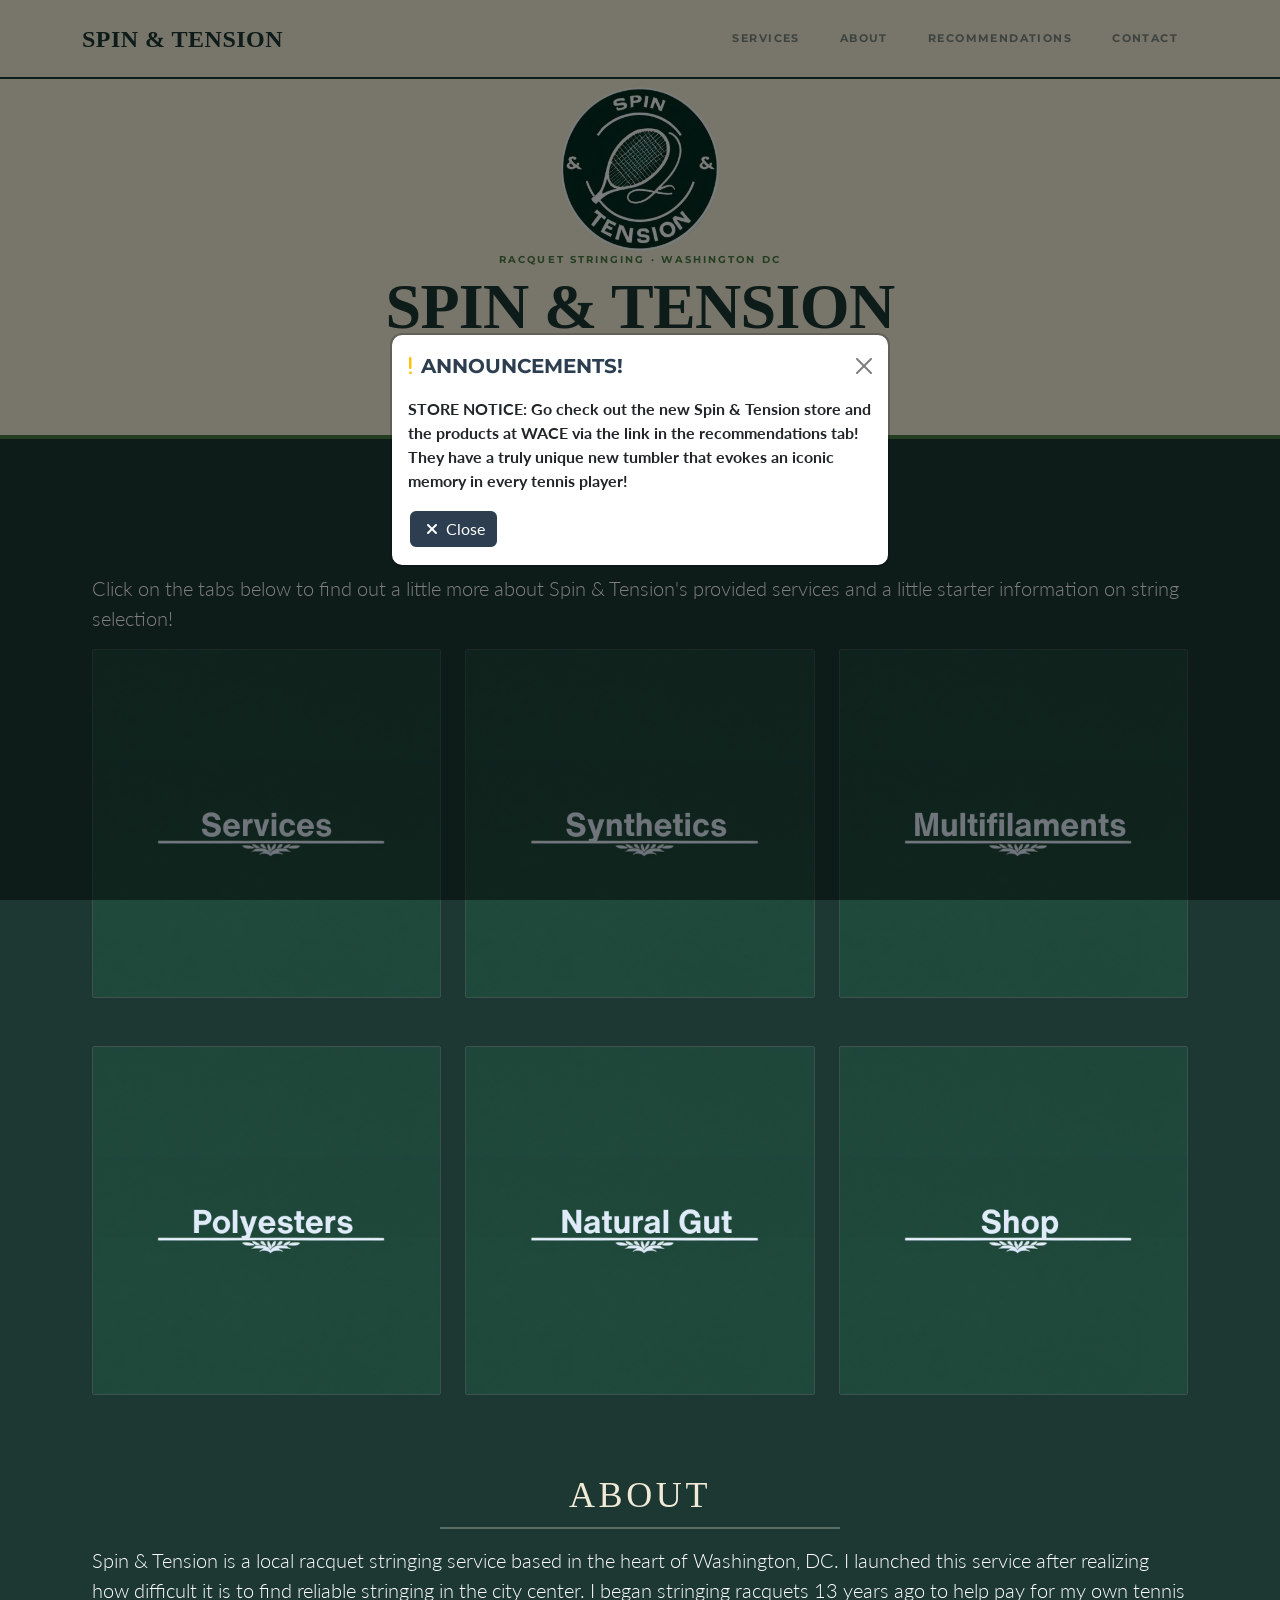
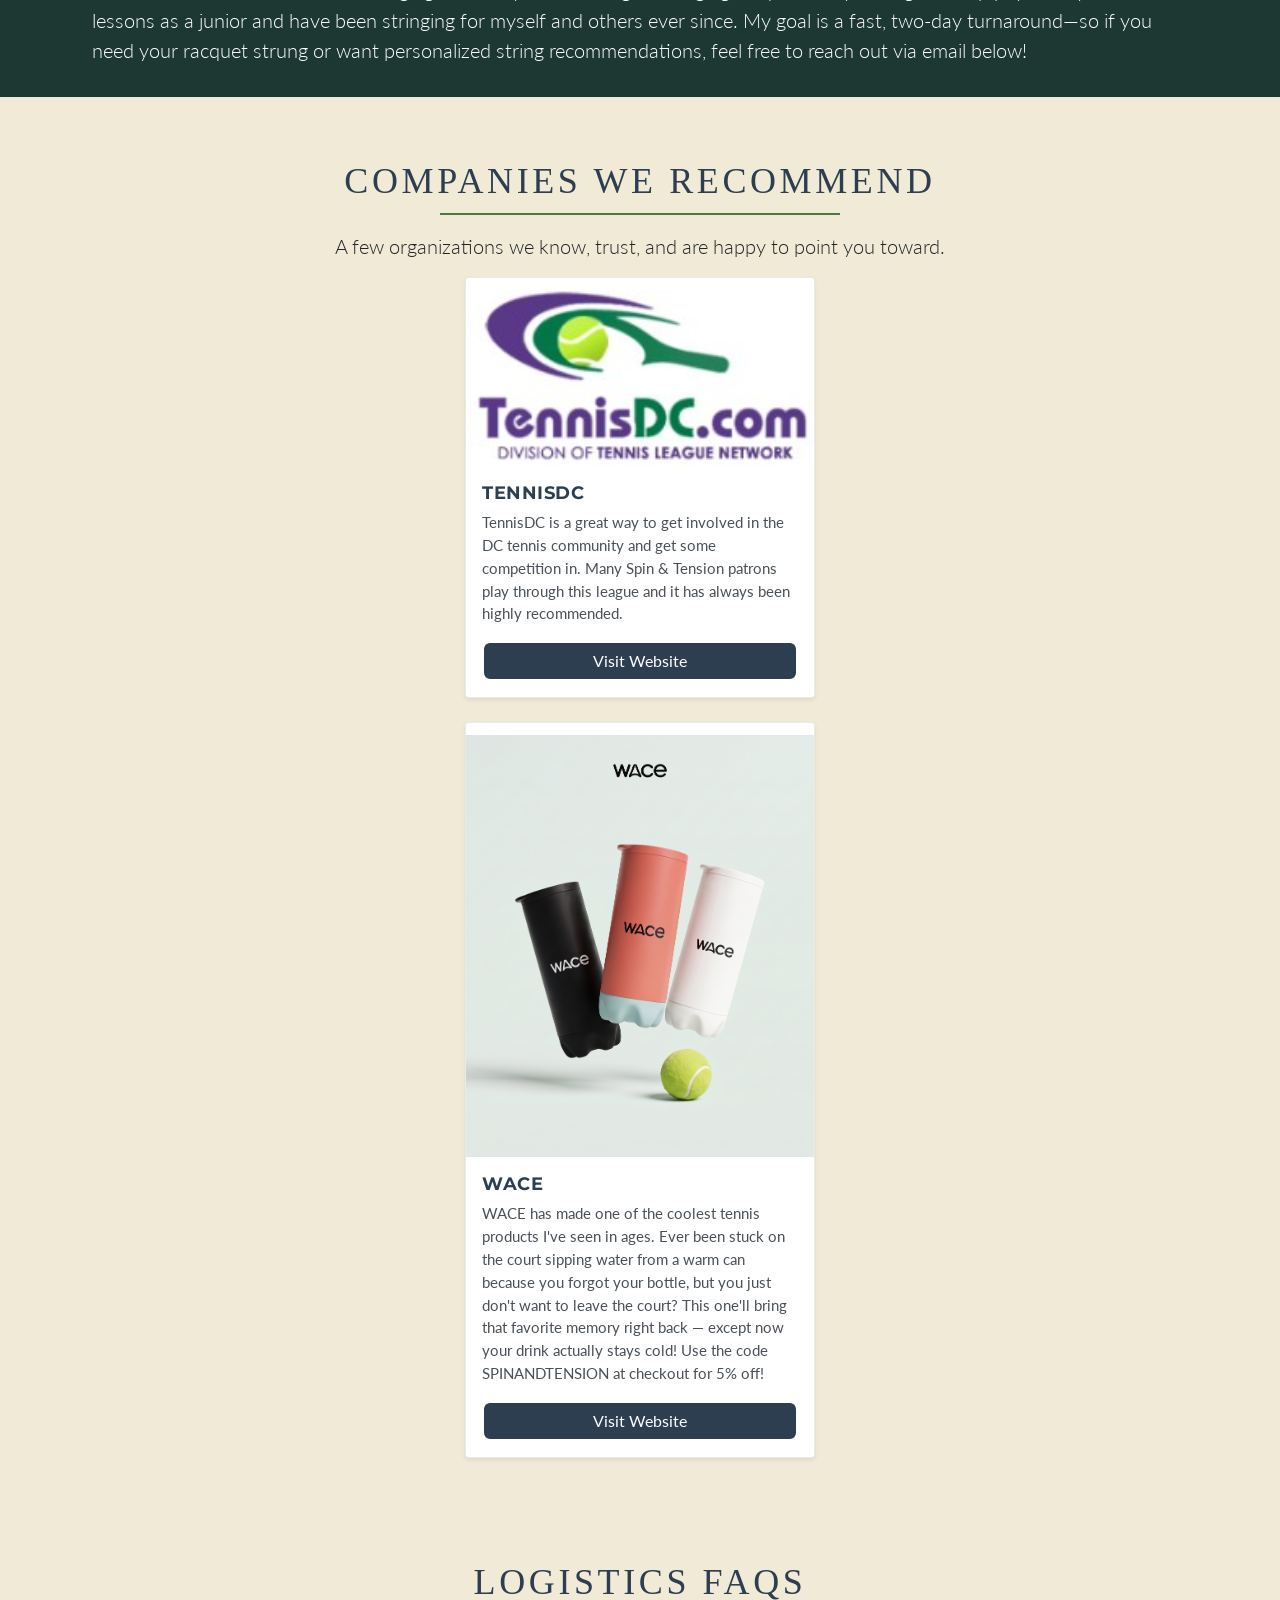
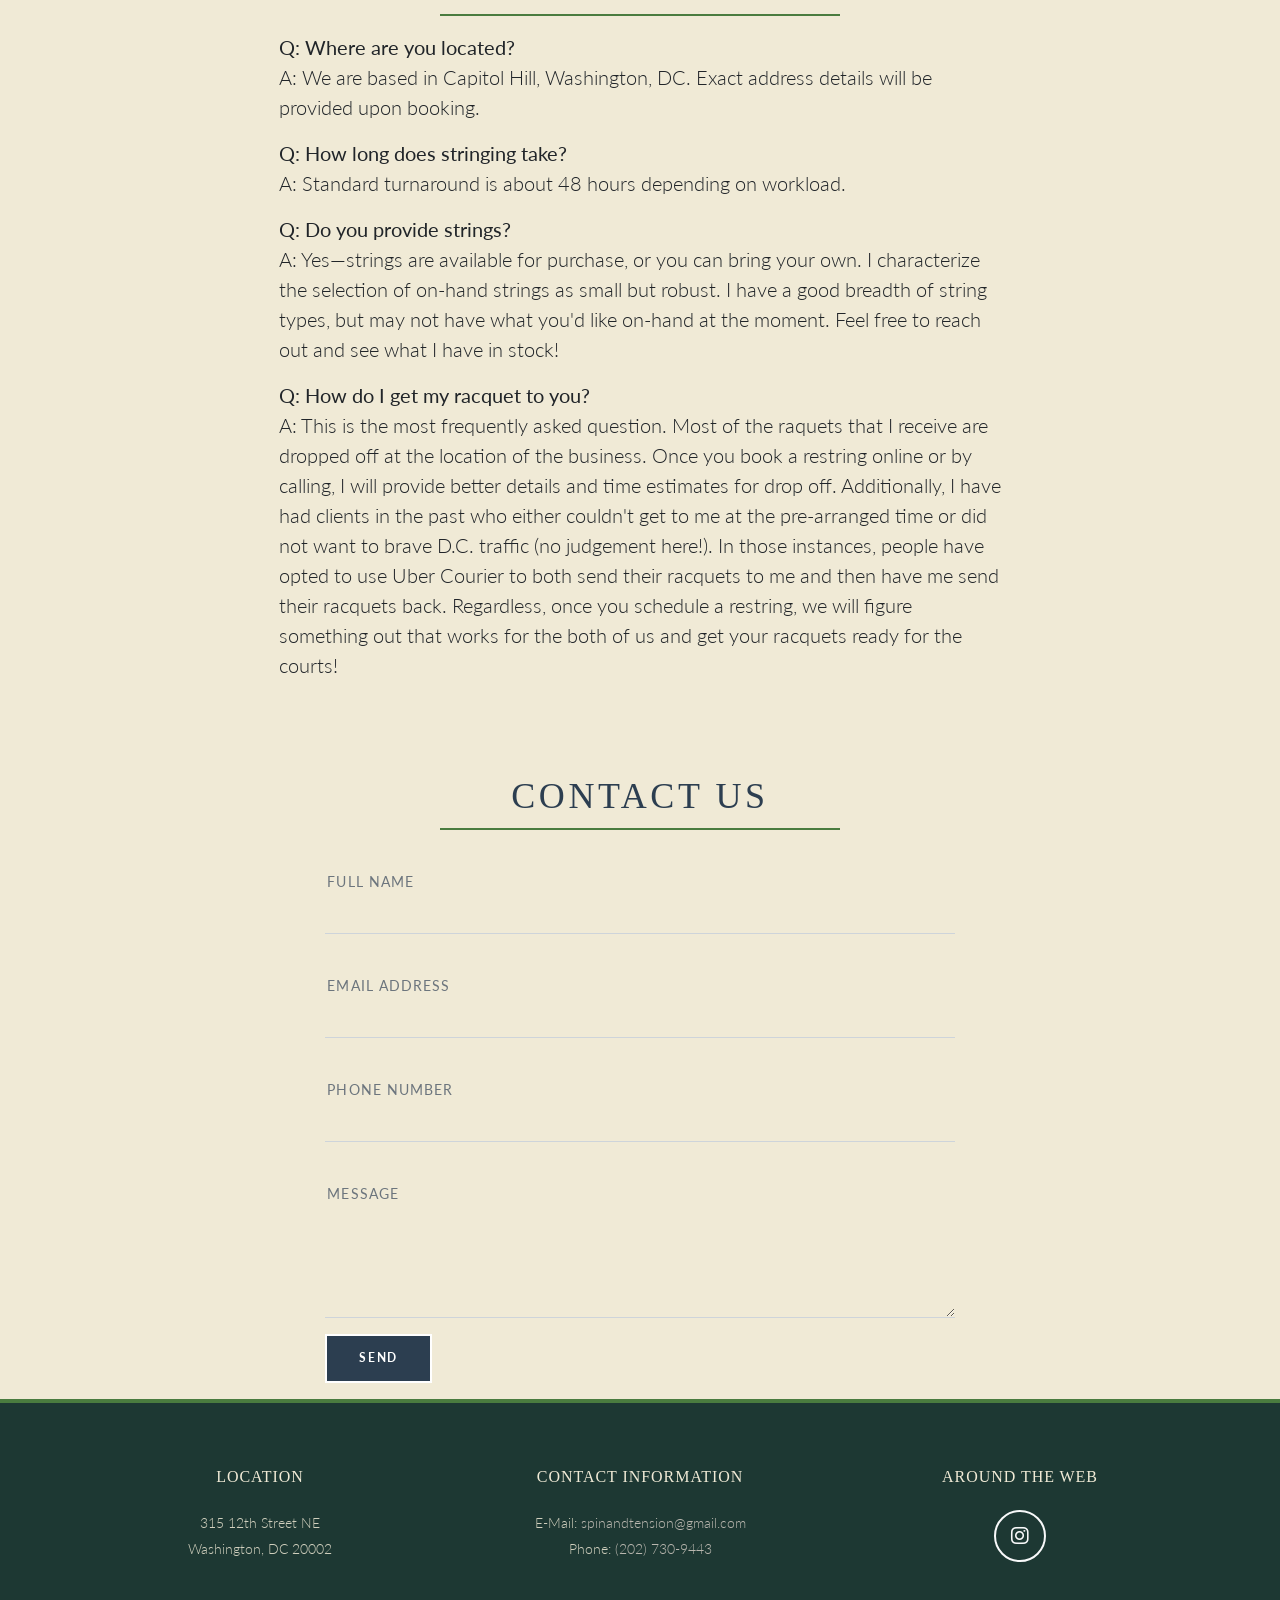
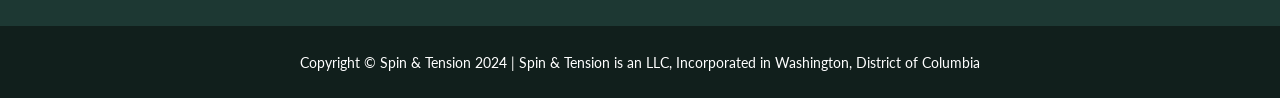
<file: index.html>
<!DOCTYPE html>
<html lang="en">
    <head>
        <!-- Google tag (gtag.js) -->
        <script async src="https://www.googletagmanager.com/gtag/js?id=G-3RJXHTDWB8"></script>
        <script>
          window.dataLayer = window.dataLayer || [];
          function gtag(){dataLayer.push(arguments);}
          gtag('js', new Date());

         gtag('config', 'G-3RJXHTDWB8');
        </script>
        <meta property="og:title" content="Spin & Tension | Racquet Stringing in DC">
        <meta property="og:description" content="Professional racquet stringing in Washington, DC and DMV Area. Book online today!">
        <meta property="og:url" content="https://spinandtension.github.io/">
        <meta property="og:type" content="website">
        <meta property="og:site_name" content="Spin & Tension">
        <meta charset="utf-8" />
        <meta name="viewport" content="width=device-width, initial-scale=1, shrink-to-fit=yes" />
        <meta name="description" content="Professional tennis & racquet stringing in Washington, DC. Fast turnaround, top quality strings, local service. Book online today!">
        <meta name="application-name" content="Spin & Tension">
        <meta name="author" content="" />
        <title>Spin & Tension | Racquet Stringing Service in Washington, DC</title>
        <link rel="canonical" href="https://spinandtension.github.io/">
        <!-- Favicon-->
        <link rel="icon" href="Logos/favicon.ico" type="image/x-icon" />
        <!-- Font Awesome icons — loaded as CSS to avoid JS rendering issues on desktop -->
        <link rel="stylesheet" href="https://cdnjs.cloudflare.com/ajax/libs/font-awesome/6.3.0/css/all.min.css" crossorigin="anonymous" />
        <!-- Google fonts-->
        <link href="https://fonts.googleapis.com/css?family=Montserrat:400,700" rel="stylesheet" type="text/css" />
        <link href="https://fonts.googleapis.com/css?family=Lato:400,700,400italic,700italic" rel="stylesheet" type="text/css" />
        <!-- Core theme CSS (includes Bootstrap)-->
        <link href="css/styles_optionB.css" rel="stylesheet" />
        <script type="application/ld+json">
        {
            "@context": "https://schema.org",
            "@type": ["SportsActivityLocation", "LocalBusiness", "WebSite"],
            "name": "Spin & Tension",
            "url": "https://spinandtension.github.io",
            "address": {
              "@type": "PostalAddress",
              "streetAddress": "315 12th Street NE",
              "addressLocality": "Washington",
              "addressRegion": "DC",
              "postalCode": "20002",
              "addressCountry": "US"
            },
            "areaServed": {
              "@type": "GeoCircle",
              "geoMidpoint": {
                "@type": "GeoCoordinates",
                "latitude": 38.8895,
                "longitude": -76.9998
              },
              "geoRadius": 10000
            },
            "geo": {
              "@type": "GeoCoordinates",
              "latitude": 38.9072,
              "longitude": -77.0369
            },
            "telephone": "(202) 730-9443",
            "description": "Racquet stringing service for tennis, pickleball, and padel in Capitol Hill and the DMV area.",
            "openingHours": "Mo-Sun 09:00-19:00",
            "priceRange": "$"
        }
        </script>
    </head>
    <body id="page-top">
        <!-- ============================================================
             Service Notice Popup
             - To ENABLE:  set data-notice-enabled="true"  below
             - To DISABLE: set data-notice-enabled="false" below
             - Edit the message visitors see inside <p id="serviceNoticeText">
             ============================================================ -->
        <div class="modal fade" id="serviceNoticeModal" data-notice-enabled="true" tabindex="-1" aria-labelledby="serviceNoticeModalLabel" aria-hidden="true">
            <div class="modal-dialog modal-dialog-centered">
                <div class="modal-content">
                    <div class="modal-header border-0">
                        <h5 class="modal-title text-secondary text-uppercase" id="serviceNoticeModalLabel">
                            <i class="fas fa-exclamation text-warning me-2"></i>ANNOUNCEMENTS!
                        </h5>
                        <button type="button" class="btn-close" data-bs-dismiss="modal" aria-label="Close"></button>
                    </div>
                    <div class="modal-body pt-0">
                        <!-- <b id="serviceNoticeText" class="mb-4">
                            SERVICE NOTICE:
                        </b>
                        <b id="serviceNoticeText" class="mb-4">
                            Spin & Tension will be on hiatus for two weeks (9/1-9/14). If you would like to get your racquet restrung before we are back open, please get your racquet to us by Saturday 8/29!
                            
                        </b>
                        <p></p>-->
                        <b id="serviceNoticeText" class="mb-4">
                            STORE NOTICE:
                        </b>
                        <b id="serviceNoticeText" class="mb-4">
                            Go check out the new Spin & Tension store and the products at WACE via the link in the recommendations tab! They have a truly unique new tumbler that evokes an iconic memory in every tennis player!
                        </b>
                        <p></p>
                        <button class="btn btn-primary" data-bs-dismiss="modal"><i class="fas fa-xmark fa-fw"></i> Close</button>
                    </div>
                </div>
            </div>
        </div>
        <!-- Navigation-->
        <nav class="navbar navbar-expand-lg bg-secondary text-uppercase fixed-top" id="mainNav">
            <div class="container">
                <a class="navbar-brand" href="#page-top">Spin & Tension</a>
                <button class="navbar-toggler text-uppercase font-weight-bold bg-primary text-white" type="button" data-bs-toggle="collapse" data-bs-target="#navbarResponsive" aria-controls="navbarResponsive" aria-expanded="false" aria-label="Toggle navigation">
                    Menu
                    <i class="fas fa-bars"></i>
                </button>
                <div class="collapse navbar-collapse" id="navbarResponsive">
                    <ul class="navbar-nav ms-auto">
                        <li class="nav-item mx-0 mx-lg-1"><a class="nav-link py-3 px-0 px-lg-3" href="#portfolio">Services</a></li>
                        <li class="nav-item mx-0 mx-lg-1"><a class="nav-link py-3 px-0 px-lg-3" href="#about">About</a></li>
                        <li class="nav-item mx-0 mx-lg-1"><a class="nav-link py-3 px-0 px-lg-3" href="#recommendations">Recommendations</a></li>
                        <li class="nav-item mx-0 mx-lg-1"><a class="nav-link py-3 px-0 px-lg-3" href="#contact">Contact</a></li>
                    </ul>
                </div>
            </div>
        </nav>
        <!-- Masthead-->
        <header class="masthead bg-primary text-white text-center">
            <div class="container d-flex align-items-center flex-column">
                <!-- Masthead Avatar Image-->
                <img class="masthead-avatar mb-5" src="Logos/Logo_CroppedTight_NoBackground.png" alt="Spin & Tension tennis racquet stringing service logo" />
                <span class="masthead-eyebrow">Racquet Stringing · Washington DC</span>
                <!-- Masthead Heading-->
                <h1 class="masthead-heading text-uppercase mb-0">Spin & Tension</h1>
                <!-- Icon Divider-->
                <div class="divider-custom divider-light">
                    <div class="divider-custom-line"></div>
                </div>
                <!-- Masthead Subheading-->
                <p class="masthead-subheading font-weight-light mb-0">A Neighborhood Racquet Stringing Service</p>
                <a class="masthead-cta" href="#contact">Book a Restring</a>
            </div>
        </header>
        <!-- Portfolio Section-->
        <section class="page-section portfolio" id="portfolio">
            <div class="container">
                <!-- Portfolio Section Heading-->
                <h2 class="page-section-heading text-center text-uppercase text-secondary mb-0">What We Offer</h2>
                <!-- Icon Divider-->
                <div class="divider-custom">
                    <div class="divider-custom-line"></div>
                </div>
                <div class="row">
                    <div class="masthead-subheading font-weight-light mb-0"><p class="lead white-text">Click on the tabs below to find out a little more about Spin & Tension's provided services and a little starter information on string selection!</p></div>
                </div>
                <!-- Portfolio Grid Items-->
                <div class="row justify-content-center">
                    <!-- Portfolio Item 1-->
                    <div class="col-md-6 col-lg-4 mb-5">
                        <div class="portfolio-item mx-auto" data-bs-toggle="modal" data-bs-target="#portfolioModal1">
                            <div class="portfolio-item-caption d-flex align-items-center justify-content-center h-100 w-100">
                                <div class="portfolio-item-caption-content text-center text-white"><i class="fas fa-plus fa-3x"></i></div>
                            </div>
                            <img class="img-fluid" src="Logos/Headers/Services.png" alt="Racquet stringing services in Washington DC and the DMV area" />
                        </div>
                    </div>
                    <!-- Portfolio Item 2-->
                    <div class="col-md-6 col-lg-4 mb-5">
                        <div class="portfolio-item mx-auto" data-bs-toggle="modal" data-bs-target="#portfolioModal2">
                            <div class="portfolio-item-caption d-flex align-items-center justify-content-center h-100 w-100">
                                <div class="portfolio-item-caption-content text-center text-white"><i class="fas fa-plus fa-3x"></i></div>
                            </div>
                            <img class="img-fluid" src="Logos/Headers/Synthetics.png" alt="Racquet stringing types that can be bought at Spin & Tension" />
                        </div>
                    </div>
                    <!-- Portfolio Item 3-->
                    <div class="col-md-6 col-lg-4 mb-5">
                        <div class="portfolio-item mx-auto" data-bs-toggle="modal" data-bs-target="#portfolioModal3">
                            <div class="portfolio-item-caption d-flex align-items-center justify-content-center h-100 w-100">
                                <div class="portfolio-item-caption-content text-center text-white"><i class="fas fa-plus fa-3x"></i></div>
                            </div>
                            <img class="img-fluid" src="Logos/Headers/Multifilaments.png" alt="Racquet stringing types that can be bought at Spin & Tension" />
                        </div>
                    </div>
                    <!-- Portfolio Item 4-->
                    <div class="col-md-6 col-lg-4 mb-5 mb-lg-0">
                        <div class="portfolio-item mx-auto" data-bs-toggle="modal" data-bs-target="#portfolioModal4">
                            <div class="portfolio-item-caption d-flex align-items-center justify-content-center h-100 w-100">
                                <div class="portfolio-item-caption-content text-center text-white"><i class="fas fa-plus fa-3x"></i></div>
                            </div>
                            <img class="img-fluid" src="Logos/Headers/Polyesters.png" alt="Racquet stringing types that can be bought at Spin & Tension" />
                        </div>
                    </div>
                    <!-- Portfolio Item 5-->
                    <div class="col-md-6 col-lg-4 mb-5 mb-md-0">
                        <div class="portfolio-item mx-auto" data-bs-toggle="modal" data-bs-target="#portfolioModal5">
                            <div class="portfolio-item-caption d-flex align-items-center justify-content-center h-100 w-100">
                                <div class="portfolio-item-caption-content text-center text-white"><i class="fas fa-plus fa-3x"></i></div>
                            </div>
                            <img class="img-fluid" src="Logos/Headers/Natural Gut.png" alt="Racquet stringing types that can be bought at Spin & Tension" />
                        </div>
                    </div>
                    <!-- Portfolio Item 6-->
                    <div class="col-md-6 col-lg-4">
                        <div class="portfolio-item mx-auto" data-bs-toggle="modal" data-bs-target="#portfolioModal6">
                            <div class="portfolio-item-caption d-flex align-items-center justify-content-center h-100 w-100">
                                <div class="portfolio-item-caption-content text-center text-white"><i class="fas fa-plus fa-3x"></i></div>
                            </div>
                            <img class="img-fluid" src="Logos/Headers/Shop.png" alt="Racquet stringing types that can be bought at Spin & Tension" />
                        </div>
                    </div>
                </div>
            </div>
        </section>
        <!-- About Section-->
        <section class="page-section portfolio" id="portfolio">            <div class="container">
                <!-- About Section Heading-->
                <h2 class="page-section-heading text-center text-uppercase text-white">About</h2>
                <!-- Icon Divider-->
                <div class="divider-custom divider-light">
                    <div class="divider-custom-line"></div>
                </div>
                <!-- About Section Content-->
                <div class="row">
                    <div class="masthead-subheading font-weight-light mb-0"><p class="lead white-text">Spin & Tension is a local racquet stringing service based in the heart of Washington, DC. I launched this service after realizing how difficult it is to find reliable stringing in the city center. I began stringing racquets 13 years ago to help pay for my own tennis lessons as a junior and have been stringing for myself and others ever since. My goal is a fast, two-day turnaround—so if you need your racquet strung or want personalized string recommendations, feel free to reach out via email below!</p></div>
                </div>
            </div>
        </section>
        <!-- Recommendations Section-->
        <section class="page-section" id="recommendations">
            <div class="container">
                <!-- Recommendations Section Heading-->
                <h2 class="page-section-heading text-center text-uppercase text-secondary mb-0">Companies We Recommend</h2>
                <!-- Icon Divider-->
                <div class="divider-custom">
                    <div class="divider-custom-line"></div>
                </div>
                <div class="row justify-content-center">
                    <div class="col-lg-8">
                        <p class="lead text-center">A few organizations we know, trust, and are happy to point you toward.</p>
                    </div>
                </div>
                <!-- Recommendation Cards — duplicate one "col-md-6 col-lg-4" block below to add another company -->
                <div class="row justify-content-center">
                    <!-- Recommendation 1 -->
                    <div class="col-md-6 col-lg-4 mb-4">
                        <div class="card recommendation-card h-100 shadow-sm">
                            <!-- Banner image: replace the src with the company's banner/logo image -->
                            <img class="card-img-top recommendation-banner" style= "--banner-ratio: 1.85/1;" src="assets/RecommendedOrganizationImages/TennisDC.jpg" alt="TennisDC" />
                            <div class="card-body d-flex flex-column">
                                <!-- Company name -->
                                <h5 class="card-title text-uppercase text-secondary">TennisDC</h5>
                                <!-- Description -->
                                <p class="card-text flex-grow-1">TennisDC is a great way to get involved in the DC tennis community and get some competition in. Many Spin & Tension patrons play through this league and it has always been highly recommended.</p>
                                <!-- Link to their website -->
                                <a class="btn btn-primary mt-auto" href="https://www.tennisdc.com/join" target="_blank" rel="noopener">Visit Website</a>
                            </div>
                        </div>
                    </div>
                </div>
                <!-- Recommendation Cards — duplicate one "col-md-6 col-lg-4" block below to add another company -->
                <div class="row justify-content-center">
                    <!-- Recommendation 1 -->
                    <div class="col-md-6 col-lg-4 mb-4">
                        <div class="card recommendation-card h-100 shadow-sm">
                            <!-- Banner image: replace the src with the company's banner/logo image -->
                            <img class="card-img-top recommendation-banner" style= "--banner-ratio: .8/1;" src="assets/RecommendedOrganizationImages/WACE_Hopping_Cans.png" alt="WACE LOGO" />
                            <div class="card-body d-flex flex-column">
                                <!-- Company name -->
                                <h5 class="card-title text-uppercase text-secondary">WACE</h5>
                                <!-- Description -->
                                <p class="card-text flex-grow-1">WACE has made one of the coolest tennis products I've seen in ages. Ever been stuck on the court sipping water from a warm can because you forgot your bottle, but you just don't want to leave the court? This one'll bring that favorite memory right back — except now your drink actually stays cold! Use the code SPINANDTENSION at checkout for 5% off!</p>
                                <!-- Link to their website -->
                                <a class="btn btn-primary mt-auto" href="https://wacestore.com/?ref=SPINANDTENSION" target="_blank" rel="noopener">Visit Website</a>
                            </div>
                        </div>
                    </div>
                </div>
            </div>
        </section>
        <!-- Logistics FAQ Section-->
        <section class="page-section" id="faq">
            <div class="container">
                <!-- Section Heading-->
                <h2 class="page-section-heading text-center text-uppercase text-secondary mb-0">
                    Logistics FAQs
                </h2>

                <!-- Divider-->
                <div class="divider-custom">
                    <div class="divider-custom-line"></div>
                </div>

                <!-- FAQ Content-->
                <div class="row justify-content-center">
                    <div class="col-lg-8">
                        <p class="lead">
                            <strong>Q: Where are you located?</strong><br>
                            A: We are based in Capitol Hill, Washington, DC. Exact address details will be provided upon booking.
                        </p>

                        <p class="lead">
                            <strong>Q: How long does stringing take?</strong><br>
                            A: Standard turnaround is about 48 hours depending on workload.
                        </p>
                        <p class="lead">
                            <strong>Q: Do you provide strings?</strong><br>
                            A: Yes—strings are available for purchase, or you can bring your own. I characterize the selection of on-hand strings as small but robust. I have a good breadth of string types, but may not have what you'd like on-hand at the moment. Feel free to reach out and see what I have in stock!
                        </p>

                        <p class="lead">
                            <strong>Q: How do I get my racquet to you?</strong><br>
                            A: This is the most frequently asked question. Most of the raquets that I receive are dropped off at the location of the business. Once you book a restring online or by calling, I will provide better details and time estimates for drop off. Additionally, I have had clients in the past who either couldn't get to me at the pre-arranged time or did not want to brave D.C. traffic (no judgement here!). In those instances, people have opted to use Uber Courier to both send their racquets to me and then have me send their racquets back. Regardless, once you schedule a restring, we will figure something out that works for the both of us and get your racquets ready for the courts!
                        </p>
                    </div>
                </div>
            </div>
        </section>
        <!-- Contact Section-->
        <section class="page-section" id="contact">
            <div class="container">
                <!-- Contact Section Heading-->
                <h2 class="page-section-heading text-center text-uppercase text-secondary mb-0">Contact Us</h2>
                <!-- Icon Divider-->
                <div class="divider-custom">
                    <div class="divider-custom-line"></div>
                </div>
                <!-- Contact Section Form-->
                <div class="row justify-content-center">
                    <div class="col-lg-8 col-xl-7">
                        <form id="contactForm" onsubmit="return false;">
                            <!-- Name input-->
                            <div class="form-floating mb-3">
                                <input class="form-control" id="name" type="text" placeholder="Enter your name..." required />
                                <label for="name">Full name</label>
                                <div class="invalid-feedback">A name is required.</div>
                            </div>
                            <!-- Email address input-->
                            <div class="form-floating mb-3">
                                <input class="form-control" id="email" type="email" placeholder="name@example.com" required />
                                <label for="email">Email address</label>
                                <div class="invalid-feedback">A valid email is required.</div>
                            </div>
                            <!-- Phone number input-->
                            <div class="form-floating mb-3">
                                <input class="form-control" id="phone" type="tel" placeholder="(123) 456-7890" required />
                                <label for="phone">Phone number</label>
                                <div class="invalid-feedback">A phone number is required.</div>
                            </div>
                            <!-- Message input-->
                            <div class="form-floating mb-3">
                                <textarea class="form-control" id="message" placeholder="Enter your message here..." style="height: 10rem" required></textarea>
                                <label for="message">Message</label>
                                <div class="invalid-feedback">A message is required.</div>
                            </div>
                            <!-- Submit success message-->
                            <div class="d-none" id="submitSuccessMessage">
                                <div class="text-center mb-3">
                                    <div class="fw-bolder">Message sent successfully! We'll be in touch soon.</div>
                                </div>
                            </div>
                            <!-- Submit error message-->
                            <div class="d-none" id="submitErrorMessage">
                                <div class="text-center text-danger mb-3">Error sending message! Please try again.</div>
                            </div>
                            <!-- Submit Button-->
                            <button class="btn btn-primary btn-xl" onclick="sendMail()" id="submitButton" type="submit">Send</button>
                        </form>
                    </div>
                </div>
            </div>
        </section>
        <!-- Footer-->
        <footer class="footer text-center">
            <div class="container">
                <div class="row">
                    <!-- Footer Location-->
                    <div class="col-lg-4 mb-5 mb-lg-0">
                        <h4 class="text-uppercase mb-4">Location</h4>
                        <p class="lead mb-0">
                            315 12th Street NE
                            <br />
                            Washington, DC 20002
                        </p>
                    </div>
                    <!-- Footer Contact Information-->
                    <div class="col-lg-4 mb-5 mb-lg-0">
                        <h4 class="text-uppercase mb-4">Contact Information</h4>
                        <p class="lead mb-0">
                            E-Mail: <a href="mailto:spinandtension@gmail.com" class="email-link"> spinandtension@gmail.com</a>
                            <br />
                            Phone: <a href="tel:2027309443" class="phone-link">(202) 730-9443</a>
                        </p>
                    </div>
                    <!-- Footer Social Icons-->
                    <div class="col-lg-4 mb-5 mb-lg-0">
                        <h4 class="text-uppercase mb-4">Around the Web</h4>
                        <a class="btn btn-outline-light btn-social mx-1" href="https://www.instagram.com/spinandtension/" target="_blank"><i class="fab fa-fw fa-instagram"></i></a>
                    </div>
                </div>
            </div>
        </footer>
        <!-- Copyright Section-->
        <div class="copyright py-4 text-center text-white">
            <div class="container"><small>Copyright &copy; Spin & Tension 2024 | Spin & Tension is an LLC, Incorporated in Washington, District of Columbia</small></div>
        </div>
        <!-- Portfolio Modals-->
        <!-- Portfolio Modal 1-->
        <div class="portfolio-modal modal fade" id="portfolioModal1" tabindex="-1" aria-labelledby="portfolioModal1" aria-hidden="true">
            <div class="modal-dialog modal-xl">
                <div class="modal-content">
                    <div class="modal-header border-0"><button class="btn-close" type="button" data-bs-dismiss="modal" aria-label="Close"></button></div>
                    <div class="modal-body text-center pb-5">
                        <div class="container">
                            <div class="row justify-content-center">
                                <div class="col-lg-8">
                                    <h2 class="portfolio-modal-title text-secondary text-uppercase mb-0">Services</h2>
                                    <div class="divider-custom"><div class="divider-custom-line"></div></div>
                                    <p class="mb-4">Our services include full stringing and regripping services for all of your racquet sport needs. This includes tennis, racquetball, and squash racquets for restringing. I'll even regrip a pickleball paddle or two if you are so inclined.</p>
                                    <h2 class="portfolio-modal-title text-secondary text-uppercase mb-0">Stringing Services</h2>
                                    <div class="divider-custom"><div class="divider-custom-line"></div></div>
                                    <p class="mb-4">Tennis Racquet Restring w/ Synthetics: $25</p>
                                    <p class="mb-4">Tennis Racquet Restring w/ Multifilaments or Polyesters: $30</p>
                                    <p class="mb-4">Tennis Racquet Restring w/ Premium Multifilaments: $35</p>
                                    <p class="mb-4">Tennis Racquet Restring w/ Natural Gut: $60</p>
                                    <p class="mb-4">Other Racquet Restrings: $30</p>
                                    <p class="mb-5">If we supply the string, your total will include the unit cost of the string and a $2 fee.</p>
                                    <h6 class="portfolio-modal-title text-secondary text-uppercase mb-0">Regripping Services</h6>
                                    <div class="divider-custom"><div class="divider-custom-line"></div></div>
                                    <p class="mb-4">Overgrips: $5</p>
                                    <p class="mb-4">Base Grips: $20+ </p>
                                    <p class="mb-4">Grip Re-Sizing: $40+ (Depends on the extent of alteration)</p>
                                    <h6 class="portfolio-modal-title text-secondary text-uppercase mb-0">Rush Services</h6>
                                    <div class="divider-custom"><div class="divider-custom-line"></div></div>
                                    <p class="mb-4"> If you need your gear ASAP, look below for rush options!</p>
                                    <p class="mb-4"> 24 Hour Turnaround: $10</p>
                                    <p class="mb-4"> Same-Day (if possible): $20</p>
                                    <button class="btn btn-primary" data-bs-dismiss="modal"><i class="fas fa-xmark fa-fw"></i> Close</button>
                                </div>
                            </div>
                        </div>
                    </div>
                </div>
            </div>
        </div>
        <!-- Portfolio Modal 2-->
        <div class="portfolio-modal modal fade" id="portfolioModal2" tabindex="-1" aria-labelledby="portfolioModal2" aria-hidden="true">
            <div class="modal-dialog modal-xl">
                <div class="modal-content">
                    <div class="modal-header border-0"><button class="btn-close" type="button" data-bs-dismiss="modal" aria-label="Close"></button></div>
                    <div class="modal-body text-center pb-5">
                        <div class="container">
                            <div class="row justify-content-center">
                                <div class="col-lg-8">
                                    <h2 class="portfolio-modal-title text-secondary text-uppercase mb-0">Synthetics</h2>
                                    <div class="divider-custom"><div class="divider-custom-line"></div></div>
                                    <p class="mb-4">Synthetic Gut is the cheapest type of string you can buy. It is typically made of nylon and offers good playability for the price. Nothing special, just a good all-around string.</p>
                                    <button class="btn btn-primary" data-bs-dismiss="modal"><i class="fas fa-xmark fa-fw"></i> Close</button>
                                </div>
                            </div>
                        </div>
                    </div>
                </div>
            </div>
        </div>
        <!-- Portfolio Modal 3-->
        <div class="portfolio-modal modal fade" id="portfolioModal3" tabindex="-1" aria-labelledby="portfolioModal3" aria-hidden="true">
            <div class="modal-dialog modal-xl">
                <div class="modal-content">
                    <div class="modal-header border-0"><button class="btn-close" type="button" data-bs-dismiss="modal" aria-label="Close"></button></div>
                    <div class="modal-body text-center pb-5">
                        <div class="container">
                            <div class="row justify-content-center">
                                <div class="col-lg-8">
                                    <h2 class="portfolio-modal-title text-secondary text-uppercase mb-0">Multifilaments</h2>
                                    <div class="divider-custom"><div class="divider-custom-line"></div></div>
                                    <p class="mb-4">Offers playability most similar to natural gut string. They are made from hundreds of tiny fibers wound together. Softer on the arm and better for tension maintenance. However, you will sacrifice durability. If you are a big hitter, stay away.</p>
                                    <button class="btn btn-primary" data-bs-dismiss="modal"><i class="fas fa-xmark fa-fw"></i> Close</button>
                                </div>
                            </div>
                        </div>
                    </div>
                </div>
            </div>
        </div>
        <!-- Portfolio Modal 4-->
        <div class="portfolio-modal modal fade" id="portfolioModal4" tabindex="-1" aria-labelledby="portfolioModal4" aria-hidden="true">
            <div class="modal-dialog modal-xl">
                <div class="modal-content">
                    <div class="modal-header border-0"><button class="btn-close" type="button" data-bs-dismiss="modal" aria-label="Close"></button></div>
                    <div class="modal-body text-center pb-5">
                        <div class="container">
                            <div class="row justify-content-center">
                                <div class="col-lg-8">
                                    <h2 class="portfolio-modal-title text-secondary text-uppercase mb-0">Polyesters</h2>
                                    <div class="divider-custom"><div class="divider-custom-line"></div></div>
                                    <p class="mb-4">This is the most varied style of string on the market. It can be formed into different edge profiles, providing greater spin while remaining durable. This allows for players to tailor their string specifically to their play style. This is what makes it the most popular among tour professionals. However, you will gain no comfort here. If you know what you are doing then fitting a complementary set of polys to your racquet can really benefit your game!</p>
                                    <button class="btn btn-primary" data-bs-dismiss="modal"><i class="fas fa-xmark fa-fw"></i> Close</button>
                                </div>
                            </div>
                        </div>
                    </div>
                </div>
            </div>
        </div>
        <!-- Portfolio Modal 5-->
        <div class="portfolio-modal modal fade" id="portfolioModal5" tabindex="-1" aria-labelledby="portfolioModal5" aria-hidden="true">
            <div class="modal-dialog modal-xl">
                <div class="modal-content">
                    <div class="modal-header border-0"><button class="btn-close" type="button" data-bs-dismiss="modal" aria-label="Close"></button></div>
                    <div class="modal-body text-center pb-5">
                        <div class="container">
                            <div class="row justify-content-center">
                                <div class="col-lg-8">
                                    <h2 class="portfolio-modal-title text-secondary text-uppercase mb-0">Natural Gut</h2>
                                    <div class="divider-custom"><div class="divider-custom-line"></div></div>
                                    <p class="mb-4">Will not lie to you, it is expensive. However, it remains smooth as butter through contact at high tension, allowing fantastic control without having to sacrifice too much on the ole' joints. It also holds its tension very well, meaning restrings are fewer and further between!</p>
                                    <button class="btn btn-primary" data-bs-dismiss="modal"><i class="fas fa-xmark fa-fw"></i> Close</button>
                                </div>
                            </div>
                        </div>
                    </div>
                </div>
            </div>
        </div>
        <!-- Portfolio Modal 6-->
        <div class="portfolio-modal modal fade" id="portfolioModal6" tabindex="-1" aria-labelledby="portfolioModal6" aria-hidden="true">
            <div class="modal-dialog modal-xl">
                <div class="modal-content">
                    <div class="modal-header border-0"><button class="btn-close" type="button" data-bs-dismiss="modal" aria-label="Close"></button></div>
                    <div class="modal-body text-center pb-5">
                        <div class="container">
                            <div class="row justify-content-center">
                                <div class="col-lg-8">
                                    <h2 class="portfolio-modal-title text-secondary text-uppercase mb-0">Store</h2>
                                    <div class="divider-custom"><div class="divider-custom-line"></div></div>
                                    <p class="mb-4"> Penn Championship Tennis Balls: $5</p>
                                    <p class="mb-4">Overgrips: $4</p>
                                    <p class="mb-4">Base grips: $15</p>
                                    <button class="btn btn-primary" data-bs-dismiss="modal"><i class="fas fa-xmark fa-fw"></i> Close</button>
                                </div>
                            </div>
                        </div>
                    </div>
                </div>
            </div>
        </div>
        <!-- Bootstrap core JS — must load BEFORE index.js so ScrollSpy is available -->
        <script src="https://cdn.jsdelivr.net/npm/bootstrap@5.2.3/dist/js/bootstrap.bundle.min.js"></script>
        <!-- Core theme JS (ScrollSpy + email) -->
        <script src="js/index.js"></script>
    </body>
</html>
</file>
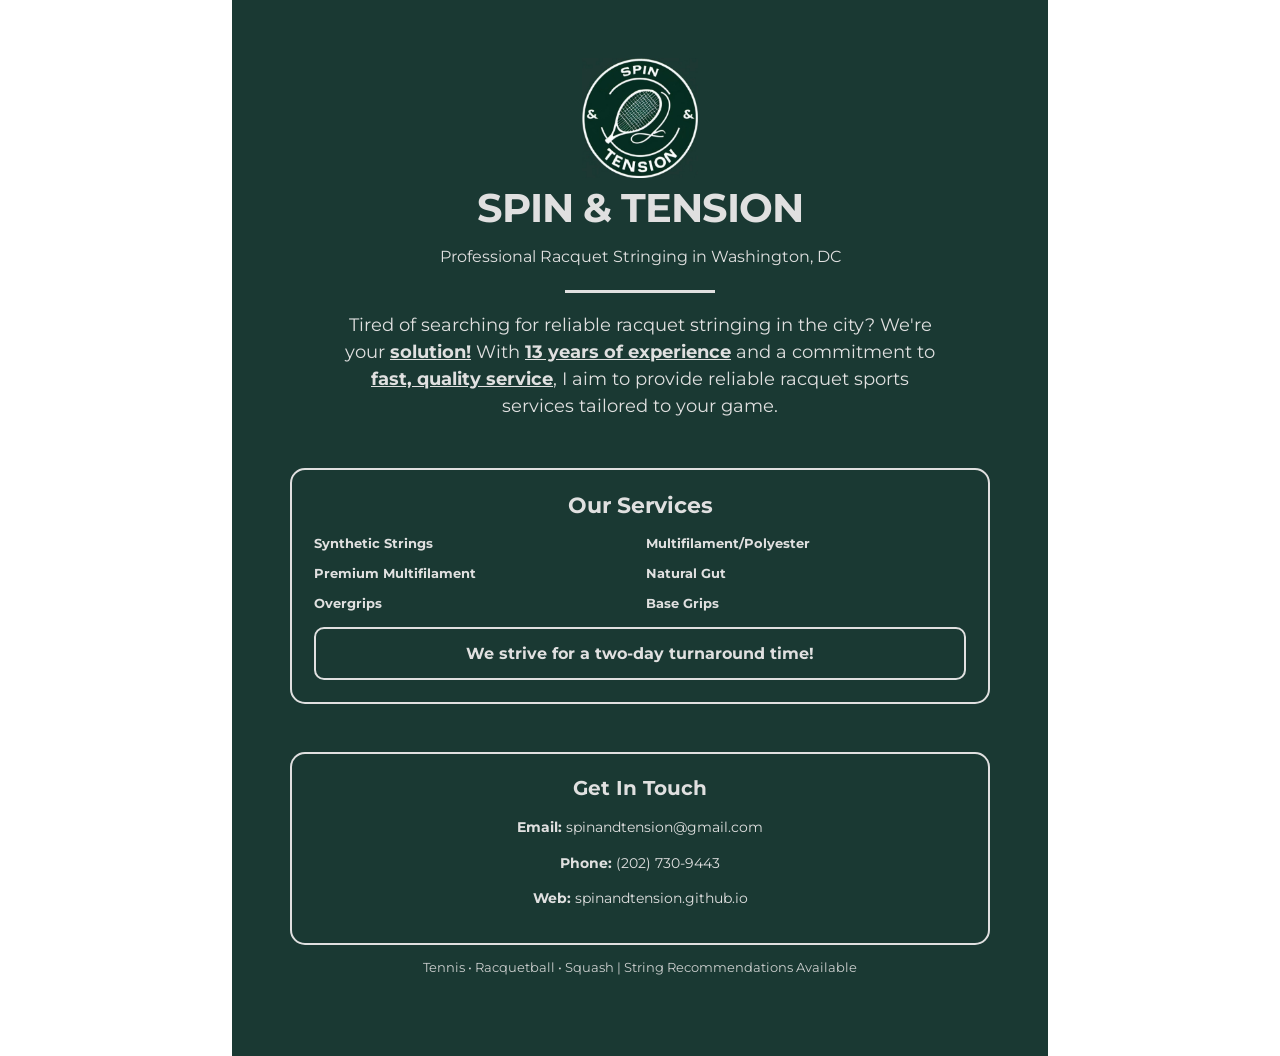
<file: flyer.html>
<!DOCTYPE html>
<html lang="en">
<head>
    <meta charset="UTF-8">
    <meta name="viewport" content="width=device-width, initial-scale=1.0">
    <title>Spin & Tension Flyer</title>
    <style>
        @import url('https://fonts.googleapis.com/css2?family=Montserrat:wght@400;600;700&display=swap');
        
        * {
            margin: 0;
            padding: 0;
            box-sizing: border-box;
        }
        
        body {
            font-family: 'Montserrat', sans-serif;
            background: white;
            padding: 0;
            margin: 0;
        }
        
        .flyer {
            width: 8.5in;
            height: 11in;
            margin: 0 auto;
            background: #1a3933;
            color: #e0e0e0;
            padding: 0.6in;
            position: relative;
        }
        
        .header {
            text-align: center;
            margin-bottom: 0.25in;
            position: relative;
            z-index: 1;
        }
        
        .logo-container {
            margin-bottom: 10px;
            display: flex;
            flex-direction: column;
            align-items: center;
        }
        
        .header img {
            width: 120px;
            height: 120px;
            object-fit: contain;
            margin-bottom: 5px;
        }
        
        .logo-text {
            font-size: 40px;
            font-weight: 700;
            margin-bottom: 5px;
            letter-spacing: -1px;
        }
        
        .tagline {
            font-size: 16px;
            color: #e0e0e0;
            font-weight: 400;
            margin-bottom: 15px;
        }
        
        .divider {
            width: 150px;
            height: 3px;
            background: #e0e0e0;
            margin: 0 auto 0.2in;
        }
        
        .main-pitch {
            text-align: center;
            font-size: 18px;
            line-height: 1.5;
            margin-bottom: 0.5in;
            padding: 0 0.5in;
            position: relative;
            z-index: 1;
        }
        
        .highlight {
            font-weight: 700;
            text-decoration: underline;
        }
        
        .services-section {
            background: #1a3933;
            border-radius: 15px;
            padding: 22px;
            margin-bottom: 0.5in;
            border: 2px solid #e0e0e0;
            position: relative;
            z-index: 1;
        }
        
        .section-title {
            font-size: 22px;
            font-weight: 700;
            margin-bottom: 15px;
            text-align: center;
            color: #e0e0e0;
        }
        
        .services-grid {
            display: grid;
            grid-template-columns: 1fr 1fr;
            gap: 12px;
            margin-bottom: 15px;
        }
        
        .service-item {
            font-size: 13px;
            line-height: 1.4;
        }
        
        .price {
            color: #e0e0e0;
            font-weight: 700;
        }
        
        .turnaround {
            text-align: center;
            font-size: 16px;
            padding: 15px;
            background: #1a3933;
            border-radius: 10px;
            margin-top: 15px;
            font-weight: 700;
            border: 2px solid #e0e0e0;
        }
        
        .contact-section {
            background: #1a3933;
            border-radius: 15px;
            padding: 22px;
            text-align: center;
            border: 2px solid #e0e0e0;
            position: relative;
            z-index: 1;
        }
        
        .contact-title {
            font-size: 20px;
            font-weight: 700;
            margin-bottom: 15px;
            color: #e0e0e0;
        }
        
        .contact-info {
            font-size: 14px;
            line-height: 1.8;
        }
        
        .contact-item {
            display: block;
            margin: 10px 0;
        }
        
        .contact-label {
            font-weight: 700;
        }
        
        .bottom-logo {
            text-align: center;
            margin-top: 0.15in;
            margin-bottom: 0.1in;
            position: relative;
            z-index: 1;
        }
        
        .bottom-logo img {
            width: 60px;
            height: 60px;
            object-fit: contain;
            margin-bottom: .05in;
        }
        
        .footer {
            text-align: center;
            margin-top: 0;
            font-size: 13px;
            opacity: 0.9;
            position: relative;
            z-index: 1;
        }
        
        @media print {
            body {
                margin: 0;
                padding: 0;
            }
            .flyer {
                margin: 0;
                page-break-after: avoid;
            }
        }
    </style>
</head>
<body>
    <div class="flyer">
        <div class="header">
            <div class="logo-container">
                <img class="masthead-avatar mb-5" src="Logos/Logo_Cropped.png" alt="Spin & Tension tennis racquet stringing service logo" />
                <div class="logo-text">SPIN & TENSION</div>
            </div>
            <div class="tagline">Professional Racquet Stringing in Washington, DC</div>
        </div>
        
        <div class="divider"></div>
        
        <div class="main-pitch">
            Tired of searching for reliable racquet stringing in the city? 
            We're your <span class="highlight">solution!</span> With 
            <span class="highlight">13 years of experience</span> and a commitment to 
            <span class="highlight">fast, quality service</span>, I aim to provide reliable racquet sports services tailored to your game.
        </div>
        
        <div class="services-section">
            <div class="section-title">Our Services</div>
            
            <div class="services-grid">
                <div class="service-item">
                    <strong>Synthetic Strings</strong>
                </div>
                <div class="service-item">
                    <strong>Multifilament/Polyester</strong>
                </div>
                <div class="service-item">
                    <strong>Premium Multifilament</strong>
                </div>
                <div class="service-item">
                    <strong>Natural Gut</strong>
                </div>
                <div class="service-item">
                    <strong>Overgrips</strong>
                </div>
                <div class="service-item">
                    <strong>Base Grips</strong>
                </div>
            </div>
            
            <div class="turnaround">
                We strive for a two-day turnaround time!
            </div>
        </div>
        
        <div class="contact-section">
            <div class="contact-title">Get In Touch</div>
            <div class="contact-info">
                <span class="contact-item">
                    <span class="contact-label">Email:</span> spinandtension@gmail.com
                </span>
                <span class="contact-item">
                    <span class="contact-label">Phone:</span> (202) 730-9443
                </span>
                <span class="contact-item">
                    <span class="contact-label">Web:</span> spinandtension.github.io
                </span>
            </div>
        </div>
        
        <div class="bottom-logo">
            <!-- Add your logo image here -->
            <!-- <img src="your-logo.png" alt="Spin & Tension Logo"> -->
        </div>
        
        <div class="footer">
            Tennis • Racquetball • Squash | String Recommendations Available
        </div>
    </div>
</body>
</html>
</file>
<file: css/styles_optionB.css>
@charset "UTF-8";
/*Augment of FreeLancer BootStrap HTML/CSS/JS Code*/

:root {
  --bs-blue: #0d6efd;
  --bs-indigo: #6610f2;
  --bs-purple: #6f42c1;
  --bs-pink: #d63384;
  --bs-red: #dc3545;
  --bs-orange: #fd7e14;
  --bs-yellow: #ffc107;
  --bs-green: #198754;
  --bs-teal: #1abc9c;
  --bs-cyan: #0dcaf0;
  --bs-black: #000;
  --bs-white: #fff;
  --bs-gray: #6c757d;
  --bs-gray-dark: #343a40;
  --bs-gray-100: #f8f9fa;
  --bs-gray-200: #e9ecef;
  --bs-gray-300: #dee2e6;
  --bs-gray-400: #ced4da;
  --bs-gray-500: #adb5bd;
  --bs-gray-600: #6c757d;
  --bs-gray-700: #495057;
  --bs-gray-800: #343a40;
  --bs-gray-900: #212529;
  --bs-primary: #55bc1aa8;
  --bs-secondary: #2c3e50;
  --bs-success: #198754;
  --bs-info: #0dcaf0;
  --bs-warning: #ffc107;
  --bs-danger: #dc3545;
  --bs-light: #f8f9fa;
  --bs-dark: #212529;
  /*Primary Header RBG*/
  --bs-primary-rgb: 29, 56, 51;
  --bs-secondary-rgb: 44, 62, 80;
  --bs-success-rgb: 25, 135, 84;
  --bs-info-rgb: 13, 202, 240;
  --bs-warning-rgb: 255, 193, 7;
  --bs-danger-rgb: 220, 53, 69;
  --bs-light-rgb: 248, 249, 250;
  --bs-dark-rgb: 33, 37, 41;
  --bs-white-rgb: 255, 255, 255;
  --bs-black-rgb: 0, 0, 0;
  --bs-body-color-rgb: 33, 37, 41;
  --bs-body-bg-rgb: 255, 255, 255;
  --bs-font-sans-serif: "Lato", -apple-system, BlinkMacSystemFont, "Segoe UI", Roboto, "Helvetica Neue", Arial, "Noto Sans", sans-serif, "Apple Color Emoji", "Segoe UI Emoji", "Segoe UI Symbol", "Noto Color Emoji";
  --bs-font-monospace: SFMono-Regular, Menlo, Monaco, Consolas, "Liberation Mono", "Courier New", monospace;
  --bs-gradient: linear-gradient(180deg, rgba(255, 255, 255, 0.15), rgba(255, 255, 255, 0));
  --bs-body-font-family: var(--bs-font-sans-serif);
  --bs-body-font-size: 1rem;
  --bs-body-font-weight: 400;
  --bs-body-line-height: 1.5;
  --bs-body-color: #212529;
  /*Other body Background Color */
  --bs-body-bg: #F0EAD6;
  --bs-border-width: 0.125rem;
  --bs-border-style: solid;
  --bs-border-color: #dee2e6;
  --bs-border-color-translucent: rgba(0, 0, 0, 0.175);
  --bs-border-radius: 0.5rem;
  --bs-border-radius-sm: 0.25rem;
  --bs-border-radius-lg: 0.75rem;
  --bs-border-radius-xl: 1rem;
  --bs-border-radius-2xl: 2rem;
  --bs-border-radius-pill: 50rem;
  --bs-link-color: #1D3833;
  /*Menu Button Color*/
  --bs-link-hover-color: #F0EAD6;
  --bs-code-color: #d63384;
  --bs-highlight-bg: #fff3cd;
}

*,
*::before,
*::after {
  box-sizing: border-box;
}

@media (prefers-reduced-motion: no-preference) {
  :root {
    scroll-behavior: smooth;
  }
}

body {
  overflow-x: hidden;
  margin: 0;
  font-family: var(--bs-body-font-family);
  font-size: var(--bs-body-font-size);
  font-weight: var(--bs-body-font-weight);
  line-height: var(--bs-body-line-height);
  color: var(--bs-body-color);
  text-align: var(--bs-body-text-align);
  background-color: var(--bs-body-bg);
  -webkit-text-size-adjust: 100%;
  -webkit-tap-highlight-color: rgba(0, 0, 0, 0);
}

hr {
  margin: 1rem 0;
  color: inherit;
  border: 0;
  border-top: 0.125rem solid;
  opacity: 0.25;
}

h6, .h6, h5, .h5, h4, .h4, h3, .h3, h2, .h2, h1, .h1 {
  margin-top: 0;
  margin-bottom: 0.5rem;
  font-family: "Montserrat", -apple-system, BlinkMacSystemFont, "Segoe UI", Roboto, "Helvetica Neue", Arial, "Noto Sans", sans-serif, "Apple Color Emoji", "Segoe UI Emoji", "Segoe UI Symbol", "Noto Color Emoji";
  font-weight: 700;
  line-height: 1.2;
}

h1, .h1 {
  font-size: calc(1.375rem + 1.5vw);
}
@media (min-width: 1200px) {
  h1, .h1 {
    font-size: 2.5rem;
  }
}

h2, .h2 {
  font-size: calc(1.325rem + 0.9vw);
}
@media (min-width: 1200px) {
  h2, .h2 {
    font-size: 2rem;
  }
}

h3, .h3 {
  font-size: calc(1.3rem + 0.6vw);
}
@media (min-width: 1200px) {
  h3, .h3 {
    font-size: 1.75rem;
  }
}

h4, .h4 {
  font-size: calc(1.275rem + 0.3vw);
}
@media (min-width: 1200px) {
  h4, .h4 {
    font-size: 1.5rem;
  }
}

h5, .h5 {
  font-size: 1.25rem;
}

h6, .h6 {
  font-size: 1rem;
}

p {
  margin-top: 0;
  margin-bottom: 1rem;
}

abbr[title] {
  -webkit-text-decoration: underline dotted;
          text-decoration: underline dotted;
  cursor: help;
  -webkit-text-decoration-skip-ink: none;
          text-decoration-skip-ink: none;
}

address {
  margin-bottom: 1rem;
  font-style: normal;
  line-height: inherit;
}

ol,
ul {
  padding-left: 2rem;
}

ol,
ul,
dl {
  margin-top: 0;
  margin-bottom: 1rem;
}

ol ol,
ul ul,
ol ul,
ul ol {
  margin-bottom: 0;
}

dt {
  font-weight: 700;
}

dd {
  margin-bottom: 0.5rem;
  margin-left: 0;
}

blockquote {
  margin: 0 0 1rem;
}

b,
strong {
  font-weight: bolder;
}

small, .small {
  font-size: 0.875em;
}

mark, .mark {
  padding: 0.1875em;
  background-color: var(--bs-highlight-bg);
}

sub,
sup {
  position: relative;
  font-size: 0.75em;
  line-height: 0;
  vertical-align: baseline;
}

sub {
  bottom: -0.25em;
}

sup {
  top: -0.5em;
}

a {
  color: var(--bs-link-color);
  text-decoration: underline;
}
a:hover {
  color: var(--bs-link-hover-color);
}

a:not([href]):not([class]), a:not([href]):not([class]):hover {
  color: inherit;
  text-decoration: none;
}

pre,
code,
kbd,
samp {
  font-family: var(--bs-font-monospace);
  font-size: 1em;
}

pre {
  display: block;
  margin-top: 0;
  margin-bottom: 1rem;
  overflow: auto;
  font-size: 0.875em;
}
pre code {
  font-size: inherit;
  color: inherit;
  word-break: normal;
}

code {
  font-size: 0.875em;
  color: var(--bs-code-color);
  word-wrap: break-word;
}
a > code {
  color: inherit;
}

kbd {
  padding: 0.1875rem 0.375rem;
  font-size: 0.875em;
  color: var(--bs-body-bg);
  background-color: var(--bs-body-color);
  border-radius: 0.25rem;
}
kbd kbd {
  padding: 0;
  font-size: 1em;
}

figure {
  margin: 0 0 1rem;
}

img,
svg {
  vertical-align: middle;
}

table {
  caption-side: bottom;
  border-collapse: collapse;
}

caption {
  padding-top: 0.5rem;
  padding-bottom: 0.5rem;
  color: #6c757d;
  text-align: left;
}

th {
  text-align: inherit;
  text-align: -webkit-match-parent;
}

thead,
tbody,
tfoot,
tr,
td,
th {
  border-color: inherit;
  border-style: solid;
  border-width: 0;
}

label {
  display: inline-block;
}

button {
  border-radius: 0;
}

button:focus:not(:focus-visible) {
  outline: 0;
}

input,
button,
select,
optgroup,
textarea {
  margin: 0;
  font-family: inherit;
  font-size: inherit;
  line-height: inherit;
}

button,
select {
  text-transform: none;
}

[role=button] {
  cursor: pointer;
}

select {
  word-wrap: normal;
}
select:disabled {
  opacity: 1;
}

[list]:not([type=date]):not([type=datetime-local]):not([type=month]):not([type=week]):not([type=time])::-webkit-calendar-picker-indicator {
  display: none !important;
}

button,
[type=button],
[type=reset],
[type=submit] {
  -webkit-appearance: button;
}
button:not(:disabled),
[type=button]:not(:disabled),
[type=reset]:not(:disabled),
[type=submit]:not(:disabled) {
  cursor: pointer;
}

::-moz-focus-inner {
  padding: 0;
  border-style: none;
}

textarea {
  resize: vertical;
}

fieldset {
  min-width: 0;
  padding: 0;
  margin: 0;
  border: 0;
}

legend {
  float: left;
  width: 100%;
  padding: 0;
  margin-bottom: 0.5rem;
  font-size: calc(1.275rem + 0.3vw);
  line-height: inherit;
}
@media (min-width: 1200px) {
  legend {
    font-size: 1.5rem;
  }
}
legend + * {
  clear: left;
}

::-webkit-datetime-edit-fields-wrapper,
::-webkit-datetime-edit-text,
::-webkit-datetime-edit-minute,
::-webkit-datetime-edit-hour-field,
::-webkit-datetime-edit-day-field,
::-webkit-datetime-edit-month-field,
::-webkit-datetime-edit-year-field {
  padding: 0;
}

::-webkit-inner-spin-button {
  height: auto;
}

[type=search] {
  outline-offset: -2px;
  -webkit-appearance: textfield;
}

/* rtl:raw:
[type="tel"],
[type="url"],
[type="email"],
[type="number"] {
  direction: ltr;
}
*/
::-webkit-search-decoration {
  -webkit-appearance: none;
}

::-webkit-color-swatch-wrapper {
  padding: 0;
}

::file-selector-button {
  font: inherit;
  -webkit-appearance: button;
}

output {
  display: inline-block;
}

iframe {
  border: 0;
}

summary {
  display: list-item;
  cursor: pointer;
}

progress {
  vertical-align: baseline;
}

[hidden] {
  display: none !important;
}

.white-text {
  color: #fff;
}
.email-link {
  color: #b9b7af; /* or whatever color you choose */
  text-decoration: none;
}

.email-link:hover {
  text-decoration: underline;
}

.phone-link {
  color: #b9b7af; /* or whatever visible color you want */
  text-decoration: none;
}

.lead {
  font-size: 1.25rem;
  font-weight: 300;
}

.display-1 {
  font-size: calc(1.625rem + 4.5vw);
  font-weight: 300;
  line-height: 1.2;
}
@media (min-width: 1200px) {
  .display-1 {
    font-size: 5rem;
  }
}

.display-2 {
  font-size: calc(1.575rem + 3.9vw);
  font-weight: 300;
  line-height: 1.2;
}
@media (min-width: 1200px) {
  .display-2 {
    font-size: 4.5rem;
  }
}

.display-3 {
  font-size: calc(1.525rem + 3.3vw);
  font-weight: 300;
  line-height: 1.2;
}
@media (min-width: 1200px) {
  .display-3 {
    font-size: 4rem;
  }
}

.display-4 {
  font-size: calc(1.475rem + 2.7vw);
  font-weight: 300;
  line-height: 1.2;
}
@media (min-width: 1200px) {
  .display-4 {
    font-size: 3.5rem;
  }
}

.display-5 {
  font-size: calc(1.425rem + 2.1vw);
  font-weight: 300;
  line-height: 1.2;
}
@media (min-width: 1200px) {
  .display-5 {
    font-size: 3rem;
  }
}

.display-6 {
  font-size: calc(1.375rem + 1.5vw);
  font-weight: 300;
  line-height: 1.2;
}
@media (min-width: 1200px) {
  .display-6 {
    font-size: 2.5rem;
  }
}

.list-unstyled {
  padding-left: 0;
  list-style: none;
}

.list-inline {
  padding-left: 0;
  list-style: none;
}

.list-inline-item {
  display: inline-block;
}
.list-inline-item:not(:last-child) {
  margin-right: 0.5rem;
}

.initialism {
  font-size: 0.875em;
  text-transform: uppercase;
}

.blockquote {
  margin-bottom: 1rem;
  font-size: 1.25rem;
}
.blockquote > :last-child {
  margin-bottom: 0;
}

.blockquote-footer {
  margin-top: -1rem;
  margin-bottom: 1rem;
  font-size: 0.875em;
  color: #6c757d;
}
.blockquote-footer::before {
  content: "— ";
}

.img-fluid {
  max-width: 100%;
  height: auto;
}

.img-thumbnail {
  padding: 0.25rem;
  background-color: #fff;
  border: 0.125rem solid var(--bs-border-color);
  border-radius: 0.5rem;
  max-width: 100%;
  height: auto;
}

.figure {
  display: inline-block;
}

.figure-img {
  margin-bottom: 0.5rem;
  line-height: 1;
}

.figure-caption {
  font-size: 0.875em;
  color: #6c757d;
}

.container,
.container-fluid,
.container-xxl,
.container-xl,
.container-lg,
.container-md,
.container-sm {
  --bs-gutter-x: 1.5rem;
  --bs-gutter-y: 0;
  width: 100%;
  padding-right: calc(var(--bs-gutter-x) * 0.5);
  padding-left: calc(var(--bs-gutter-x) * 0.5);
  margin-right: auto;
  margin-left: auto;
}

@media (min-width: 576px) {
  .container-sm, .container {
    max-width: 540px;
  }
}
@media (min-width: 768px) {
  .container-md, .container-sm, .container {
    max-width: 720px;
  }
}
@media (min-width: 992px) {
  .container-lg, .container-md, .container-sm, .container {
    max-width: 960px;
  }
}
@media (min-width: 1200px) {
  .container-xl, .container-lg, .container-md, .container-sm, .container {
    max-width: 1140px;
  }
}
@media (min-width: 1400px) {
  .container-xxl, .container-xl, .container-lg, .container-md, .container-sm, .container {
    max-width: 1320px;
  }
}
.row {
  --bs-gutter-x: 1.5rem;
  --bs-gutter-y: 0;
  display: flex;
  flex-wrap: wrap;
  margin-top: calc(-1 * var(--bs-gutter-y));
  margin-right: calc(-0.5 * var(--bs-gutter-x));
  margin-left: calc(-0.5 * var(--bs-gutter-x));
}
.row > * {
  flex-shrink: 0;
  width: 100%;
  max-width: 100%;
  padding-right: calc(var(--bs-gutter-x) * 0.5);
  padding-left: calc(var(--bs-gutter-x) * 0.5);
  margin-top: var(--bs-gutter-y);
}

.col {
  flex: 1 0 0%;
}

.row-cols-auto > * {
  flex: 0 0 auto;
  width: auto;
}

.row-cols-1 > * {
  flex: 0 0 auto;
  width: 100%;
}

.row-cols-2 > * {
  flex: 0 0 auto;
  width: 50%;
}

.row-cols-3 > * {
  flex: 0 0 auto;
  width: 33.3333333333%;
}

.row-cols-4 > * {
  flex: 0 0 auto;
  width: 25%;
}

.row-cols-5 > * {
  flex: 0 0 auto;
  width: 20%;
}

.row-cols-6 > * {
  flex: 0 0 auto;
  width: 16.6666666667%;
}

.col-auto {
  flex: 0 0 auto;
  width: auto;
}

.col-1 {
  flex: 0 0 auto;
  width: 8.33333333%;
}

.col-2 {
  flex: 0 0 auto;
  width: 16.66666667%;
}

.col-3 {
  flex: 0 0 auto;
  width: 25%;
}

.col-4 {
  flex: 0 0 auto;
  width: 33.33333333%;
}

.col-5 {
  flex: 0 0 auto;
  width: 41.66666667%;
}

.col-6 {
  flex: 0 0 auto;
  width: 50%;
}

.col-7 {
  flex: 0 0 auto;
  width: 58.33333333%;
}

.col-8 {
  flex: 0 0 auto;
  width: 66.66666667%;
}

.col-9 {
  flex: 0 0 auto;
  width: 75%;
}

.col-10 {
  flex: 0 0 auto;
  width: 83.33333333%;
}

.col-11 {
  flex: 0 0 auto;
  width: 91.66666667%;
}

.col-12 {
  flex: 0 0 auto;
  width: 100%;
}

.offset-1 {
  margin-left: 8.33333333%;
}

.offset-2 {
  margin-left: 16.66666667%;
}

.offset-3 {
  margin-left: 25%;
}

.offset-4 {
  margin-left: 33.33333333%;
}

.offset-5 {
  margin-left: 41.66666667%;
}

.offset-6 {
  margin-left: 50%;
}

.offset-7 {
  margin-left: 58.33333333%;
}

.offset-8 {
  margin-left: 66.66666667%;
}

.offset-9 {
  margin-left: 75%;
}

.offset-10 {
  margin-left: 83.33333333%;
}

.offset-11 {
  margin-left: 91.66666667%;
}

.g-0,
.gx-0 {
  --bs-gutter-x: 0;
}

.g-0,
.gy-0 {
  --bs-gutter-y: 0;
}

.g-1,
.gx-1 {
  --bs-gutter-x: 0.25rem;
}

.g-1,
.gy-1 {
  --bs-gutter-y: 0.25rem;
}

.g-2,
.gx-2 {
  --bs-gutter-x: 0.5rem;
}

.g-2,
.gy-2 {
  --bs-gutter-y: 0.5rem;
}

.g-3,
.gx-3 {
  --bs-gutter-x: 1rem;
}

.g-3,
.gy-3 {
  --bs-gutter-y: 1rem;
}

.g-4,
.gx-4 {
  --bs-gutter-x: 1.5rem;
}

.g-4,
.gy-4 {
  --bs-gutter-y: 1.5rem;
}

.g-5,
.gx-5 {
  --bs-gutter-x: 3rem;
}

.g-5,
.gy-5 {
  --bs-gutter-y: 3rem;
}

@media (min-width: 576px) {
  .col-sm {
    flex: 1 0 0%;
  }
  .row-cols-sm-auto > * {
    flex: 0 0 auto;
    width: auto;
  }
  .row-cols-sm-1 > * {
    flex: 0 0 auto;
    width: 100%;
  }
  .row-cols-sm-2 > * {
    flex: 0 0 auto;
    width: 50%;
  }
  .row-cols-sm-3 > * {
    flex: 0 0 auto;
    width: 33.3333333333%;
  }
  .row-cols-sm-4 > * {
    flex: 0 0 auto;
    width: 25%;
  }
  .row-cols-sm-5 > * {
    flex: 0 0 auto;
    width: 20%;
  }
  .row-cols-sm-6 > * {
    flex: 0 0 auto;
    width: 16.6666666667%;
  }
  .col-sm-auto {
    flex: 0 0 auto;
    width: auto;
  }
  .col-sm-1 {
    flex: 0 0 auto;
    width: 8.33333333%;
  }
  .col-sm-2 {
    flex: 0 0 auto;
    width: 16.66666667%;
  }
  .col-sm-3 {
    flex: 0 0 auto;
    width: 25%;
  }
  .col-sm-4 {
    flex: 0 0 auto;
    width: 33.33333333%;
  }
  .col-sm-5 {
    flex: 0 0 auto;
    width: 41.66666667%;
  }
  .col-sm-6 {
    flex: 0 0 auto;
    width: 50%;
  }
  .col-sm-7 {
    flex: 0 0 auto;
    width: 58.33333333%;
  }
  .col-sm-8 {
    flex: 0 0 auto;
    width: 66.66666667%;
  }
  .col-sm-9 {
    flex: 0 0 auto;
    width: 75%;
  }
  .col-sm-10 {
    flex: 0 0 auto;
    width: 83.33333333%;
  }
  .col-sm-11 {
    flex: 0 0 auto;
    width: 91.66666667%;
  }
  .col-sm-12 {
    flex: 0 0 auto;
    width: 100%;
  }
  .offset-sm-0 {
    margin-left: 0;
  }
  .offset-sm-1 {
    margin-left: 8.33333333%;
  }
  .offset-sm-2 {
    margin-left: 16.66666667%;
  }
  .offset-sm-3 {
    margin-left: 25%;
  }
  .offset-sm-4 {
    margin-left: 33.33333333%;
  }
  .offset-sm-5 {
    margin-left: 41.66666667%;
  }
  .offset-sm-6 {
    margin-left: 50%;
  }
  .offset-sm-7 {
    margin-left: 58.33333333%;
  }
  .offset-sm-8 {
    margin-left: 66.66666667%;
  }
  .offset-sm-9 {
    margin-left: 75%;
  }
  .offset-sm-10 {
    margin-left: 83.33333333%;
  }
  .offset-sm-11 {
    margin-left: 91.66666667%;
  }
  .g-sm-0,
  .gx-sm-0 {
    --bs-gutter-x: 0;
  }
  .g-sm-0,
  .gy-sm-0 {
    --bs-gutter-y: 0;
  }
  .g-sm-1,
  .gx-sm-1 {
    --bs-gutter-x: 0.25rem;
  }
  .g-sm-1,
  .gy-sm-1 {
    --bs-gutter-y: 0.25rem;
  }
  .g-sm-2,
  .gx-sm-2 {
    --bs-gutter-x: 0.5rem;
  }
  .g-sm-2,
  .gy-sm-2 {
    --bs-gutter-y: 0.5rem;
  }
  .g-sm-3,
  .gx-sm-3 {
    --bs-gutter-x: 1rem;
  }
  .g-sm-3,
  .gy-sm-3 {
    --bs-gutter-y: 1rem;
  }
  .g-sm-4,
  .gx-sm-4 {
    --bs-gutter-x: 1.5rem;
  }
  .g-sm-4,
  .gy-sm-4 {
    --bs-gutter-y: 1.5rem;
  }
  .g-sm-5,
  .gx-sm-5 {
    --bs-gutter-x: 3rem;
  }
  .g-sm-5,
  .gy-sm-5 {
    --bs-gutter-y: 3rem;
  }
}
@media (min-width: 768px) {
  .col-md {
    flex: 1 0 0%;
  }
  .row-cols-md-auto > * {
    flex: 0 0 auto;
    width: auto;
  }
  .row-cols-md-1 > * {
    flex: 0 0 auto;
    width: 100%;
  }
  .row-cols-md-2 > * {
    flex: 0 0 auto;
    width: 50%;
  }
  .row-cols-md-3 > * {
    flex: 0 0 auto;
    width: 33.3333333333%;
  }
  .row-cols-md-4 > * {
    flex: 0 0 auto;
    width: 25%;
  }
  .row-cols-md-5 > * {
    flex: 0 0 auto;
    width: 20%;
  }
  .row-cols-md-6 > * {
    flex: 0 0 auto;
    width: 16.6666666667%;
  }
  .col-md-auto {
    flex: 0 0 auto;
    width: auto;
  }
  .col-md-1 {
    flex: 0 0 auto;
    width: 8.33333333%;
  }
  .col-md-2 {
    flex: 0 0 auto;
    width: 16.66666667%;
  }
  .col-md-3 {
    flex: 0 0 auto;
    width: 25%;
  }
  .col-md-4 {
    flex: 0 0 auto;
    width: 33.33333333%;
  }
  .col-md-5 {
    flex: 0 0 auto;
    width: 41.66666667%;
  }
  .col-md-6 {
    flex: 0 0 auto;
    width: 50%;
  }
  .col-md-7 {
    flex: 0 0 auto;
    width: 58.33333333%;
  }
  .col-md-8 {
    flex: 0 0 auto;
    width: 66.66666667%;
  }
  .col-md-9 {
    flex: 0 0 auto;
    width: 75%;
  }
  .col-md-10 {
    flex: 0 0 auto;
    width: 83.33333333%;
  }
  .col-md-11 {
    flex: 0 0 auto;
    width: 91.66666667%;
  }
  .col-md-12 {
    flex: 0 0 auto;
    width: 100%;
  }
  .offset-md-0 {
    margin-left: 0;
  }
  .offset-md-1 {
    margin-left: 8.33333333%;
  }
  .offset-md-2 {
    margin-left: 16.66666667%;
  }
  .offset-md-3 {
    margin-left: 25%;
  }
  .offset-md-4 {
    margin-left: 33.33333333%;
  }
  .offset-md-5 {
    margin-left: 41.66666667%;
  }
  .offset-md-6 {
    margin-left: 50%;
  }
  .offset-md-7 {
    margin-left: 58.33333333%;
  }
  .offset-md-8 {
    margin-left: 66.66666667%;
  }
  .offset-md-9 {
    margin-left: 75%;
  }
  .offset-md-10 {
    margin-left: 83.33333333%;
  }
  .offset-md-11 {
    margin-left: 91.66666667%;
  }
  .g-md-0,
  .gx-md-0 {
    --bs-gutter-x: 0;
  }
  .g-md-0,
  .gy-md-0 {
    --bs-gutter-y: 0;
  }
  .g-md-1,
  .gx-md-1 {
    --bs-gutter-x: 0.25rem;
  }
  .g-md-1,
  .gy-md-1 {
    --bs-gutter-y: 0.25rem;
  }
  .g-md-2,
  .gx-md-2 {
    --bs-gutter-x: 0.5rem;
  }
  .g-md-2,
  .gy-md-2 {
    --bs-gutter-y: 0.5rem;
  }
  .g-md-3,
  .gx-md-3 {
    --bs-gutter-x: 1rem;
  }
  .g-md-3,
  .gy-md-3 {
    --bs-gutter-y: 1rem;
  }
  .g-md-4,
  .gx-md-4 {
    --bs-gutter-x: 1.5rem;
  }
  .g-md-4,
  .gy-md-4 {
    --bs-gutter-y: 1.5rem;
  }
  .g-md-5,
  .gx-md-5 {
    --bs-gutter-x: 3rem;
  }
  .g-md-5,
  .gy-md-5 {
    --bs-gutter-y: 3rem;
  }
}
@media (min-width: 992px) {
  .col-lg {
    flex: 1 0 0%;
  }
  .row-cols-lg-auto > * {
    flex: 0 0 auto;
    width: auto;
  }
  .row-cols-lg-1 > * {
    flex: 0 0 auto;
    width: 100%;
  }
  .row-cols-lg-2 > * {
    flex: 0 0 auto;
    width: 50%;
  }
  .row-cols-lg-3 > * {
    flex: 0 0 auto;
    width: 33.3333333333%;
  }
  .row-cols-lg-4 > * {
    flex: 0 0 auto;
    width: 25%;
  }
  .row-cols-lg-5 > * {
    flex: 0 0 auto;
    width: 20%;
  }
  .row-cols-lg-6 > * {
    flex: 0 0 auto;
    width: 16.6666666667%;
  }
  .col-lg-auto {
    flex: 0 0 auto;
    width: auto;
  }
  .col-lg-1 {
    flex: 0 0 auto;
    width: 8.33333333%;
  }
  .col-lg-2 {
    flex: 0 0 auto;
    width: 16.66666667%;
  }
  .col-lg-3 {
    flex: 0 0 auto;
    width: 25%;
  }
  .col-lg-4 {
    flex: 0 0 auto;
    width: 33.33333333%;
  }
  .col-lg-5 {
    flex: 0 0 auto;
    width: 41.66666667%;
  }
  .col-lg-6 {
    flex: 0 0 auto;
    width: 50%;
  }
  .col-lg-7 {
    flex: 0 0 auto;
    width: 58.33333333%;
  }
  .col-lg-8 {
    flex: 0 0 auto;
    width: 66.66666667%;
  }
  .col-lg-9 {
    flex: 0 0 auto;
    width: 75%;
  }
  .col-lg-10 {
    flex: 0 0 auto;
    width: 83.33333333%;
  }
  .col-lg-11 {
    flex: 0 0 auto;
    width: 91.66666667%;
  }
  .col-lg-12 {
    flex: 0 0 auto;
    width: 100%;
  }
  .offset-lg-0 {
    margin-left: 0;
  }
  .offset-lg-1 {
    margin-left: 8.33333333%;
  }
  .offset-lg-2 {
    margin-left: 16.66666667%;
  }
  .offset-lg-3 {
    margin-left: 25%;
  }
  .offset-lg-4 {
    margin-left: 33.33333333%;
  }
  .offset-lg-5 {
    margin-left: 41.66666667%;
  }
  .offset-lg-6 {
    margin-left: 50%;
  }
  .offset-lg-7 {
    margin-left: 58.33333333%;
  }
  .offset-lg-8 {
    margin-left: 66.66666667%;
  }
  .offset-lg-9 {
    margin-left: 75%;
  }
  .offset-lg-10 {
    margin-left: 83.33333333%;
  }
  .offset-lg-11 {
    margin-left: 91.66666667%;
  }
  .g-lg-0,
  .gx-lg-0 {
    --bs-gutter-x: 0;
  }
  .g-lg-0,
  .gy-lg-0 {
    --bs-gutter-y: 0;
  }
  .g-lg-1,
  .gx-lg-1 {
    --bs-gutter-x: 0.25rem;
  }
  .g-lg-1,
  .gy-lg-1 {
    --bs-gutter-y: 0.25rem;
  }
  .g-lg-2,
  .gx-lg-2 {
    --bs-gutter-x: 0.5rem;
  }
  .g-lg-2,
  .gy-lg-2 {
    --bs-gutter-y: 0.5rem;
  }
  .g-lg-3,
  .gx-lg-3 {
    --bs-gutter-x: 1rem;
  }
  .g-lg-3,
  .gy-lg-3 {
    --bs-gutter-y: 1rem;
  }
  .g-lg-4,
  .gx-lg-4 {
    --bs-gutter-x: 1.5rem;
  }
  .g-lg-4,
  .gy-lg-4 {
    --bs-gutter-y: 1.5rem;
  }
  .g-lg-5,
  .gx-lg-5 {
    --bs-gutter-x: 3rem;
  }
  .g-lg-5,
  .gy-lg-5 {
    --bs-gutter-y: 3rem;
  }
}
@media (min-width: 1200px) {
  .col-xl {
    flex: 1 0 0%;
  }
  .row-cols-xl-auto > * {
    flex: 0 0 auto;
    width: auto;
  }
  .row-cols-xl-1 > * {
    flex: 0 0 auto;
    width: 100%;
  }
  .row-cols-xl-2 > * {
    flex: 0 0 auto;
    width: 50%;
  }
  .row-cols-xl-3 > * {
    flex: 0 0 auto;
    width: 33.3333333333%;
  }
  .row-cols-xl-4 > * {
    flex: 0 0 auto;
    width: 25%;
  }
  .row-cols-xl-5 > * {
    flex: 0 0 auto;
    width: 20%;
  }
  .row-cols-xl-6 > * {
    flex: 0 0 auto;
    width: 16.6666666667%;
  }
  .col-xl-auto {
    flex: 0 0 auto;
    width: auto;
  }
  .col-xl-1 {
    flex: 0 0 auto;
    width: 8.33333333%;
  }
  .col-xl-2 {
    flex: 0 0 auto;
    width: 16.66666667%;
  }
  .col-xl-3 {
    flex: 0 0 auto;
    width: 25%;
  }
  .col-xl-4 {
    flex: 0 0 auto;
    width: 33.33333333%;
  }
  .col-xl-5 {
    flex: 0 0 auto;
    width: 41.66666667%;
  }
  .col-xl-6 {
    flex: 0 0 auto;
    width: 50%;
  }
  .col-xl-7 {
    flex: 0 0 auto;
    width: 58.33333333%;
  }
  .col-xl-8 {
    flex: 0 0 auto;
    width: 66.66666667%;
  }
  .col-xl-9 {
    flex: 0 0 auto;
    width: 75%;
  }
  .col-xl-10 {
    flex: 0 0 auto;
    width: 83.33333333%;
  }
  .col-xl-11 {
    flex: 0 0 auto;
    width: 91.66666667%;
  }
  .col-xl-12 {
    flex: 0 0 auto;
    width: 100%;
  }
  .offset-xl-0 {
    margin-left: 0;
  }
  .offset-xl-1 {
    margin-left: 8.33333333%;
  }
  .offset-xl-2 {
    margin-left: 16.66666667%;
  }
  .offset-xl-3 {
    margin-left: 25%;
  }
  .offset-xl-4 {
    margin-left: 33.33333333%;
  }
  .offset-xl-5 {
    margin-left: 41.66666667%;
  }
  .offset-xl-6 {
    margin-left: 50%;
  }
  .offset-xl-7 {
    margin-left: 58.33333333%;
  }
  .offset-xl-8 {
    margin-left: 66.66666667%;
  }
  .offset-xl-9 {
    margin-left: 75%;
  }
  .offset-xl-10 {
    margin-left: 83.33333333%;
  }
  .offset-xl-11 {
    margin-left: 91.66666667%;
  }
  .g-xl-0,
  .gx-xl-0 {
    --bs-gutter-x: 0;
  }
  .g-xl-0,
  .gy-xl-0 {
    --bs-gutter-y: 0;
  }
  .g-xl-1,
  .gx-xl-1 {
    --bs-gutter-x: 0.25rem;
  }
  .g-xl-1,
  .gy-xl-1 {
    --bs-gutter-y: 0.25rem;
  }
  .g-xl-2,
  .gx-xl-2 {
    --bs-gutter-x: 0.5rem;
  }
  .g-xl-2,
  .gy-xl-2 {
    --bs-gutter-y: 0.5rem;
  }
  .g-xl-3,
  .gx-xl-3 {
    --bs-gutter-x: 1rem;
  }
  .g-xl-3,
  .gy-xl-3 {
    --bs-gutter-y: 1rem;
  }
  .g-xl-4,
  .gx-xl-4 {
    --bs-gutter-x: 1.5rem;
  }
  .g-xl-4,
  .gy-xl-4 {
    --bs-gutter-y: 1.5rem;
  }
  .g-xl-5,
  .gx-xl-5 {
    --bs-gutter-x: 3rem;
  }
  .g-xl-5,
  .gy-xl-5 {
    --bs-gutter-y: 3rem;
  }
}
@media (min-width: 1400px) {
  .col-xxl {
    flex: 1 0 0%;
  }
  .row-cols-xxl-auto > * {
    flex: 0 0 auto;
    width: auto;
  }
  .row-cols-xxl-1 > * {
    flex: 0 0 auto;
    width: 100%;
  }
  .row-cols-xxl-2 > * {
    flex: 0 0 auto;
    width: 50%;
  }
  .row-cols-xxl-3 > * {
    flex: 0 0 auto;
    width: 33.3333333333%;
  }
  .row-cols-xxl-4 > * {
    flex: 0 0 auto;
    width: 25%;
  }
  .row-cols-xxl-5 > * {
    flex: 0 0 auto;
    width: 20%;
  }
  .row-cols-xxl-6 > * {
    flex: 0 0 auto;
    width: 16.6666666667%;
  }
  .col-xxl-auto {
    flex: 0 0 auto;
    width: auto;
  }
  .col-xxl-1 {
    flex: 0 0 auto;
    width: 8.33333333%;
  }
  .col-xxl-2 {
    flex: 0 0 auto;
    width: 16.66666667%;
  }
  .col-xxl-3 {
    flex: 0 0 auto;
    width: 25%;
  }
  .col-xxl-4 {
    flex: 0 0 auto;
    width: 33.33333333%;
  }
  .col-xxl-5 {
    flex: 0 0 auto;
    width: 41.66666667%;
  }
  .col-xxl-6 {
    flex: 0 0 auto;
    width: 50%;
  }
  .col-xxl-7 {
    flex: 0 0 auto;
    width: 58.33333333%;
  }
  .col-xxl-8 {
    flex: 0 0 auto;
    width: 66.66666667%;
  }
  .col-xxl-9 {
    flex: 0 0 auto;
    width: 75%;
  }
  .col-xxl-10 {
    flex: 0 0 auto;
    width: 83.33333333%;
  }
  .col-xxl-11 {
    flex: 0 0 auto;
    width: 91.66666667%;
  }
  .col-xxl-12 {
    flex: 0 0 auto;
    width: 100%;
  }
  .offset-xxl-0 {
    margin-left: 0;
  }
  .offset-xxl-1 {
    margin-left: 8.33333333%;
  }
  .offset-xxl-2 {
    margin-left: 16.66666667%;
  }
  .offset-xxl-3 {
    margin-left: 25%;
  }
  .offset-xxl-4 {
    margin-left: 33.33333333%;
  }
  .offset-xxl-5 {
    margin-left: 41.66666667%;
  }
  .offset-xxl-6 {
    margin-left: 50%;
  }
  .offset-xxl-7 {
    margin-left: 58.33333333%;
  }
  .offset-xxl-8 {
    margin-left: 66.66666667%;
  }
  .offset-xxl-9 {
    margin-left: 75%;
  }
  .offset-xxl-10 {
    margin-left: 83.33333333%;
  }
  .offset-xxl-11 {
    margin-left: 91.66666667%;
  }
  .g-xxl-0,
  .gx-xxl-0 {
    --bs-gutter-x: 0;
  }
  .g-xxl-0,
  .gy-xxl-0 {
    --bs-gutter-y: 0;
  }
  .g-xxl-1,
  .gx-xxl-1 {
    --bs-gutter-x: 0.25rem;
  }
  .g-xxl-1,
  .gy-xxl-1 {
    --bs-gutter-y: 0.25rem;
  }
  .g-xxl-2,
  .gx-xxl-2 {
    --bs-gutter-x: 0.5rem;
  }
  .g-xxl-2,
  .gy-xxl-2 {
    --bs-gutter-y: 0.5rem;
  }
  .g-xxl-3,
  .gx-xxl-3 {
    --bs-gutter-x: 1rem;
  }
  .g-xxl-3,
  .gy-xxl-3 {
    --bs-gutter-y: 1rem;
  }
  .g-xxl-4,
  .gx-xxl-4 {
    --bs-gutter-x: 1.5rem;
  }
  .g-xxl-4,
  .gy-xxl-4 {
    --bs-gutter-y: 1.5rem;
  }
  .g-xxl-5,
  .gx-xxl-5 {
    --bs-gutter-x: 3rem;
  }
  .g-xxl-5,
  .gy-xxl-5 {
    --bs-gutter-y: 3rem;
  }
}
.table {
  --bs-table-color: var(--bs-body-color);
  --bs-table-bg: transparent;
  --bs-table-border-color: var(--bs-border-color);
  --bs-table-accent-bg: transparent;
  --bs-table-striped-color: var(--bs-body-color);
  --bs-table-striped-bg: rgba(0, 0, 0, 0.05);
  --bs-table-active-color: var(--bs-body-color);
  --bs-table-active-bg: rgba(0, 0, 0, 0.1);
  --bs-table-hover-color: var(--bs-body-color);
  --bs-table-hover-bg: rgba(0, 0, 0, 0.075);
  width: 100%;
  margin-bottom: 1rem;
  color: var(--bs-table-color);
  vertical-align: top;
  border-color: var(--bs-table-border-color);
}
.table > :not(caption) > * > * {
  padding: 0.5rem 0.5rem;
  background-color: var(--bs-table-bg);
  border-bottom-width: 0.125rem;
  box-shadow: inset 0 0 0 9999px var(--bs-table-accent-bg);
}
.table > tbody {
  vertical-align: inherit;
}
.table > thead {
  vertical-align: bottom;
}

.table-group-divider {
  border-top: 0.25rem solid currentcolor;
}

.caption-top {
  caption-side: top;
}

.table-sm > :not(caption) > * > * {
  padding: 0.25rem 0.25rem;
}

.table-bordered > :not(caption) > * {
  border-width: 0.125rem 0;
}
.table-bordered > :not(caption) > * > * {
  border-width: 0 0.125rem;
}

.table-borderless > :not(caption) > * > * {
  border-bottom-width: 0;
}
.table-borderless > :not(:first-child) {
  border-top-width: 0;
}

.table-striped > tbody > tr:nth-of-type(odd) > * {
  --bs-table-accent-bg: var(--bs-table-striped-bg);
  color: var(--bs-table-striped-color);
}

.table-striped-columns > :not(caption) > tr > :nth-child(even) {
  --bs-table-accent-bg: var(--bs-table-striped-bg);
  color: var(--bs-table-striped-color);
}

.table-active {
  --bs-table-accent-bg: var(--bs-table-active-bg);
  color: var(--bs-table-active-color);
}

.table-hover > tbody > tr:hover > * {
  --bs-table-accent-bg: var(--bs-table-hover-bg);
  color: var(--bs-table-hover-color);
}

.table-primary {
  --bs-table-color: #000;
  --bs-table-bg: #d1f2eb;
  --bs-table-border-color: #bcdad4;
  --bs-table-striped-bg: #c7e6df;
  --bs-table-striped-color: #000;
  --bs-table-active-bg: #bcdad4;
  --bs-table-active-color: #000;
  --bs-table-hover-bg: #c1e0d9;
  --bs-table-hover-color: #000;
  color: var(--bs-table-color);
  border-color: var(--bs-table-border-color);
}

.table-secondary {
  --bs-table-color: #000;
  --bs-table-bg: #d5d8dc;
  --bs-table-border-color: #c0c2c6;
  --bs-table-striped-bg: #cacdd1;
  --bs-table-striped-color: #000;
  --bs-table-active-bg: #c0c2c6;
  --bs-table-active-color: #000;
  --bs-table-hover-bg: #c5c8cc;
  --bs-table-hover-color: #000;
  color: var(--bs-table-color);
  border-color: var(--bs-table-border-color);
}

.table-success {
  --bs-table-color: #000;
  --bs-table-bg: #d1e7dd;
  --bs-table-border-color: #bcd0c7;
  --bs-table-striped-bg: #c7dbd2;
  --bs-table-striped-color: #000;
  --bs-table-active-bg: #bcd0c7;
  --bs-table-active-color: #000;
  --bs-table-hover-bg: #c1d6cc;
  --bs-table-hover-color: #000;
  color: var(--bs-table-color);
  border-color: var(--bs-table-border-color);
}

.table-info {
  --bs-table-color: #000;
  --bs-table-bg: #cff4fc;
  --bs-table-border-color: #badce3;
  --bs-table-striped-bg: #c5e8ef;
  --bs-table-striped-color: #000;
  --bs-table-active-bg: #badce3;
  --bs-table-active-color: #000;
  --bs-table-hover-bg: #bfe2e9;
  --bs-table-hover-color: #000;
  color: var(--bs-table-color);
  border-color: var(--bs-table-border-color);
}

.table-warning {
  --bs-table-color: #000;
  --bs-table-bg: #fff3cd;
  --bs-table-border-color: #e6dbb9;
  --bs-table-striped-bg: #f2e7c3;
  --bs-table-striped-color: #000;
  --bs-table-active-bg: #e6dbb9;
  --bs-table-active-color: #000;
  --bs-table-hover-bg: #ece1be;
  --bs-table-hover-color: #000;
  color: var(--bs-table-color);
  border-color: var(--bs-table-border-color);
}

.table-danger {
  --bs-table-color: #000;
  --bs-table-bg: #f8d7da;
  --bs-table-border-color: #dfc2c4;
  --bs-table-striped-bg: #eccccf;
  --bs-table-striped-color: #000;
  --bs-table-active-bg: #dfc2c4;
  --bs-table-active-color: #000;
  --bs-table-hover-bg: #e5c7ca;
  --bs-table-hover-color: #000;
  color: var(--bs-table-color);
  border-color: var(--bs-table-border-color);
}

.table-light {
  --bs-table-color: #000;
  --bs-table-bg: #f8f9fa;
  --bs-table-border-color: #dfe0e1;
  --bs-table-striped-bg: #ecedee;
  --bs-table-striped-color: #000;
  --bs-table-active-bg: #dfe0e1;
  --bs-table-active-color: #000;
  --bs-table-hover-bg: #e5e6e7;
  --bs-table-hover-color: #000;
  color: var(--bs-table-color);
  border-color: var(--bs-table-border-color);
}

.table-dark {
  --bs-table-color: #fff;
  --bs-table-bg: #212529;
  --bs-table-border-color: #373b3e;
  --bs-table-striped-bg: #2c3034;
  --bs-table-striped-color: #fff;
  --bs-table-active-bg: #373b3e;
  --bs-table-active-color: #fff;
  --bs-table-hover-bg: #323539;
  --bs-table-hover-color: #fff;
  color: var(--bs-table-color);
  border-color: var(--bs-table-border-color);
}

.table-responsive {
  overflow-x: auto;
  -webkit-overflow-scrolling: touch;
}

@media (max-width: 575.98px) {
  .table-responsive-sm {
    overflow-x: auto;
    -webkit-overflow-scrolling: touch;
  }
}
@media (max-width: 767.98px) {
  .table-responsive-md {
    overflow-x: auto;
    -webkit-overflow-scrolling: touch;
  }
}
@media (max-width: 991.98px) {
  .table-responsive-lg {
    overflow-x: auto;
    -webkit-overflow-scrolling: touch;
  }
}
@media (max-width: 1199.98px) {
  .table-responsive-xl {
    overflow-x: auto;
    -webkit-overflow-scrolling: touch;
  }
}
@media (max-width: 1399.98px) {
  .table-responsive-xxl {
    overflow-x: auto;
    -webkit-overflow-scrolling: touch;
  }
}
.form-label {
  margin-bottom: 0.5rem;
}

.col-form-label {
  padding-top: 0.5rem;
  padding-bottom: 0.5rem;
  margin-bottom: 0;
  font-size: inherit;
  line-height: 1.5;
}

.col-form-label-lg {
  padding-top: 0.625rem;
  padding-bottom: 0.625rem;
  font-size: 1.25rem;
}

.col-form-label-sm {
  padding-top: 0.375rem;
  padding-bottom: 0.375rem;
  font-size: 0.875rem;
}

.form-text {
  margin-top: 0.25rem;
  font-size: 0.875em;
  color: #6c757d;
}

.form-control {
  display: block;
  width: 100%;
  padding: 0.375rem 0.75rem;
  font-size: 1rem;
  font-weight: 400;
  line-height: 1.5;
  color: #212529;
  background-color: #fff;
  background-clip: padding-box;
  border: 0.125rem solid #ced4da;
  -webkit-appearance: none;
     -moz-appearance: none;
          appearance: none;
  border-radius: 0.5rem;
  transition: border-color 0.15s ease-in-out, box-shadow 0.15s ease-in-out;
}
@media (prefers-reduced-motion: reduce) {
  .form-control {
    transition: none;
  }
}
.form-control[type=file] {
  overflow: hidden;
}
.form-control[type=file]:not(:disabled):not([readonly]) {
  cursor: pointer;
}
.form-control:focus {
  color: #212529;
  background-color: #fff;
  border-color: #8ddece;
  outline: 0;
  box-shadow: 0 0 0 0.25rem rgba(26, 188, 156, 0.25);
}
.form-control::-webkit-date-and-time-value {
  height: 1.5em;
}
.form-control::-moz-placeholder {
  color: #6c757d;
  opacity: 1;
}
.form-control::placeholder {
  color: #6c757d;
  opacity: 1;
}
.form-control:disabled {
  background-color: #e9ecef;
  opacity: 1;
}
.form-control::file-selector-button {
  padding: 0.375rem 0.75rem;
  margin: -0.375rem -0.75rem;
  -webkit-margin-end: 0.75rem;
          margin-inline-end: 0.75rem;
  color: #212529;
  background-color: #e9ecef;
  pointer-events: none;
  border-color: inherit;
  border-style: solid;
  border-width: 0;
  border-inline-end-width: 0.125rem;
  border-radius: 0;
  transition: color 0.15s ease-in-out, background-color 0.15s ease-in-out, border-color 0.15s ease-in-out, box-shadow 0.15s ease-in-out;
}
@media (prefers-reduced-motion: reduce) {
  .form-control::file-selector-button {
    transition: none;
  }
}
.form-control:hover:not(:disabled):not([readonly])::file-selector-button {
  background-color: #dde0e3;
}

.form-control-plaintext {
  display: block;
  width: 100%;
  padding: 0.375rem 0;
  margin-bottom: 0;
  line-height: 1.5;
  color: #212529;
  background-color: transparent;
  border: solid transparent;
  border-width: 0.125rem 0;
}
.form-control-plaintext:focus {
  outline: 0;
}
.form-control-plaintext.form-control-sm, .form-control-plaintext.form-control-lg {
  padding-right: 0;
  padding-left: 0;
}

.form-control-sm {
  min-height: calc(1.5em + 0.75rem);
  padding: 0.25rem 0.5rem;
  font-size: 0.875rem;
  border-radius: 0.25rem;
}
.form-control-sm::file-selector-button {
  padding: 0.25rem 0.5rem;
  margin: -0.25rem -0.5rem;
  -webkit-margin-end: 0.5rem;
          margin-inline-end: 0.5rem;
}

.form-control-lg {
  min-height: calc(1.5em + 1.25rem);
  padding: 0.5rem 1rem;
  font-size: 1.25rem;
  border-radius: 0.75rem;
}
.form-control-lg::file-selector-button {
  padding: 0.5rem 1rem;
  margin: -0.5rem -1rem;
  -webkit-margin-end: 1rem;
          margin-inline-end: 1rem;
}

textarea.form-control {
  min-height: calc(1.5em + 1rem);
}
textarea.form-control-sm {
  min-height: calc(1.5em + 0.75rem);
}
textarea.form-control-lg {
  min-height: calc(1.5em + 1.25rem);
}

.form-control-color {
  width: 3rem;
  height: calc(1.5em + 1rem);
  padding: 0.375rem;
}
.form-control-color:not(:disabled):not([readonly]) {
  cursor: pointer;
}
.form-control-color::-moz-color-swatch {
  border: 0 !important;
  border-radius: 0.5rem;
}
.form-control-color::-webkit-color-swatch {
  border-radius: 0.5rem;
}
.form-control-color.form-control-sm {
  height: calc(1.5em + 0.75rem);
}
.form-control-color.form-control-lg {
  height: calc(1.5em + 1.25rem);
}

.form-select {
  display: block;
  width: 100%;
  padding: 0.375rem 2.25rem 0.375rem 0.75rem;
  -moz-padding-start: calc(0.75rem - 3px);
  font-size: 1rem;
  font-weight: 400;
  line-height: 1.5;
  color: #212529;
  background-color: #fff;
  background-image: url("data:image/svg+xml,%3csvg xmlns='http://www.w3.org/2000/svg' viewBox='0 0 16 16'%3e%3cpath fill='none' stroke='%23343a40' stroke-linecap='round' stroke-linejoin='round' stroke-width='2' d='m2 5 6 6 6-6'/%3e%3c/svg%3e");
  background-repeat: no-repeat;
  background-position: right 0.75rem center;
  background-size: 16px 12px;
  border: 0.125rem solid #ced4da;
  border-radius: 0.5rem;
  transition: border-color 0.15s ease-in-out, box-shadow 0.15s ease-in-out;
  -webkit-appearance: none;
     -moz-appearance: none;
          appearance: none;
}
@media (prefers-reduced-motion: reduce) {
  .form-select {
    transition: none;
  }
}
.form-select:focus {
  border-color: #8ddece;
  outline: 0;
  box-shadow: 0 0 0 0.25rem rgba(26, 188, 156, 0.25);
}
.form-select[multiple], .form-select[size]:not([size="1"]) {
  padding-right: 0.75rem;
  background-image: none;
}
.form-select:disabled {
  background-color: #e9ecef;
}
.form-select:-moz-focusring {
  color: transparent;
  text-shadow: 0 0 0 #212529;
}

.form-select-sm {
  padding-top: 0.25rem;
  padding-bottom: 0.25rem;
  padding-left: 0.5rem;
  font-size: 0.875rem;
  border-radius: 0.25rem;
}

.form-select-lg {
  padding-top: 0.5rem;
  padding-bottom: 0.5rem;
  padding-left: 1rem;
  font-size: 1.25rem;
  border-radius: 0.75rem;
}

.form-check {
  display: block;
  min-height: 1.5rem;
  padding-left: 1.5em;
  margin-bottom: 0.125rem;
}
.form-check .form-check-input {
  float: left;
  margin-left: -1.5em;
}

.form-check-reverse {
  padding-right: 1.5em;
  padding-left: 0;
  text-align: right;
}
.form-check-reverse .form-check-input {
  float: right;
  margin-right: -1.5em;
  margin-left: 0;
}

.form-check-input {
  width: 1em;
  height: 1em;
  margin-top: 0.25em;
  vertical-align: top;
  background-color: #fff;
  background-repeat: no-repeat;
  background-position: center;
  background-size: contain;
  border: 1px solid rgba(0, 0, 0, 0.25);
  -webkit-appearance: none;
     -moz-appearance: none;
          appearance: none;
  -webkit-print-color-adjust: exact;
          print-color-adjust: exact;
}
.form-check-input[type=checkbox] {
  border-radius: 0.25em;
}
.form-check-input[type=radio] {
  border-radius: 50%;
}
.form-check-input:active {
  filter: brightness(90%);
}
.form-check-input:focus {
  border-color: #8ddece;
  outline: 0;
  box-shadow: 0 0 0 0.25rem rgba(26, 188, 156, 0.25);
}
.form-check-input:checked {
  background-color: #1abc9c;
  border-color: #1abc9c;
}
.form-check-input:checked[type=checkbox] {
  background-image: url("data:image/svg+xml,%3csvg xmlns='http://www.w3.org/2000/svg' viewBox='0 0 20 20'%3e%3cpath fill='none' stroke='%23fff' stroke-linecap='round' stroke-linejoin='round' stroke-width='3' d='m6 10 3 3 6-6'/%3e%3c/svg%3e");
}
.form-check-input:checked[type=radio] {
  background-image: url("data:image/svg+xml,%3csvg xmlns='http://www.w3.org/2000/svg' viewBox='-4 -4 8 8'%3e%3ccircle r='2' fill='%23fff'/%3e%3c/svg%3e");
}
.form-check-input[type=checkbox]:indeterminate {
  background-color: #1abc9c;
  border-color: #1abc9c;
  background-image: url("data:image/svg+xml,%3csvg xmlns='http://www.w3.org/2000/svg' viewBox='0 0 20 20'%3e%3cpath fill='none' stroke='%23fff' stroke-linecap='round' stroke-linejoin='round' stroke-width='3' d='M6 10h8'/%3e%3c/svg%3e");
}
.form-check-input:disabled {
  pointer-events: none;
  filter: none;
  opacity: 0.5;
}
.form-check-input[disabled] ~ .form-check-label, .form-check-input:disabled ~ .form-check-label {
  cursor: default;
  opacity: 0.5;
}

.form-switch {
  padding-left: 2.5em;
}
.form-switch .form-check-input {
  width: 2em;
  margin-left: -2.5em;
  background-image: url("data:image/svg+xml,%3csvg xmlns='http://www.w3.org/2000/svg' viewBox='-4 -4 8 8'%3e%3ccircle r='3' fill='rgba%280, 0, 0, 0.25%29'/%3e%3c/svg%3e");
  background-position: left center;
  border-radius: 2em;
  transition: background-position 0.15s ease-in-out;
}
@media (prefers-reduced-motion: reduce) {
  .form-switch .form-check-input {
    transition: none;
  }
}
.form-switch .form-check-input:focus {
  background-image: url("data:image/svg+xml,%3csvg xmlns='http://www.w3.org/2000/svg' viewBox='-4 -4 8 8'%3e%3ccircle r='3' fill='%238ddece'/%3e%3c/svg%3e");
}
.form-switch .form-check-input:checked {
  background-position: right center;
  background-image: url("data:image/svg+xml,%3csvg xmlns='http://www.w3.org/2000/svg' viewBox='-4 -4 8 8'%3e%3ccircle r='3' fill='%23fff'/%3e%3c/svg%3e");
}
.form-switch.form-check-reverse {
  padding-right: 2.5em;
  padding-left: 0;
}
.form-switch.form-check-reverse .form-check-input {
  margin-right: -2.5em;
  margin-left: 0;
}

.form-check-inline {
  display: inline-block;
  margin-right: 1rem;
}

.btn-check {
  position: absolute;
  clip: rect(0, 0, 0, 0);
  pointer-events: none;
}
.btn-check[disabled] + .btn, .btn-check:disabled + .btn {
  pointer-events: none;
  filter: none;
  opacity: 0.65;
}

.form-range {
  width: 100%;
  height: 1.5rem;
  padding: 0;
  background-color: transparent;
  -webkit-appearance: none;
     -moz-appearance: none;
          appearance: none;
}
.form-range:focus {
  outline: 0;
}
.form-range:focus::-webkit-slider-thumb {
  box-shadow: 0 0 0 1px #fff, 0 0 0 0.25rem rgba(26, 188, 156, 0.25);
}
.form-range:focus::-moz-range-thumb {
  box-shadow: 0 0 0 1px #fff, 0 0 0 0.25rem rgba(26, 188, 156, 0.25);
}
.form-range::-moz-focus-outer {
  border: 0;
}
.form-range::-webkit-slider-thumb {
  width: 1rem;
  height: 1rem;
  margin-top: -0.25rem;
  background-color: #1abc9c;
  border: 0;
  border-radius: 1rem;
  -webkit-transition: background-color 0.15s ease-in-out, border-color 0.15s ease-in-out, box-shadow 0.15s ease-in-out;
  transition: background-color 0.15s ease-in-out, border-color 0.15s ease-in-out, box-shadow 0.15s ease-in-out;
  -webkit-appearance: none;
          appearance: none;
}
@media (prefers-reduced-motion: reduce) {
  .form-range::-webkit-slider-thumb {
    -webkit-transition: none;
    transition: none;
  }
}
.form-range::-webkit-slider-thumb:active {
  background-color: #baebe1;
}
.form-range::-webkit-slider-runnable-track {
  width: 100%;
  height: 0.5rem;
  color: transparent;
  cursor: pointer;
  background-color: #dee2e6;
  border-color: transparent;
  border-radius: 1rem;
}
.form-range::-moz-range-thumb {
  width: 1rem;
  height: 1rem;
  background-color: #1abc9c;
  border: 0;
  border-radius: 1rem;
  -moz-transition: background-color 0.15s ease-in-out, border-color 0.15s ease-in-out, box-shadow 0.15s ease-in-out;
  transition: background-color 0.15s ease-in-out, border-color 0.15s ease-in-out, box-shadow 0.15s ease-in-out;
  -moz-appearance: none;
       appearance: none;
}
@media (prefers-reduced-motion: reduce) {
  .form-range::-moz-range-thumb {
    -moz-transition: none;
    transition: none;
  }
}
.form-range::-moz-range-thumb:active {
  background-color: #baebe1;
}
.form-range::-moz-range-track {
  width: 100%;
  height: 0.5rem;
  color: transparent;
  cursor: pointer;
  background-color: #dee2e6;
  border-color: transparent;
  border-radius: 1rem;
}
.form-range:disabled {
  pointer-events: none;
}
.form-range:disabled::-webkit-slider-thumb {
  background-color: #adb5bd;
}
.form-range:disabled::-moz-range-thumb {
  background-color: #adb5bd;
}

.form-floating {
  position: relative;
}
.form-floating > .form-control,
.form-floating > .form-control-plaintext,
.form-floating > .form-select {
  height: 5.5rem;
  line-height: 1.25;
}
.form-floating > label {
  position: absolute;
  top: 0;
  left: 0;
  width: 100%;
  height: 100%;
  padding: 1.5rem 0;
  overflow: hidden;
  text-align: start;
  text-overflow: ellipsis;
  white-space: nowrap;
  pointer-events: none;
  border: 0.125rem solid transparent;
  transform-origin: 0 0;
  transition: opacity 0.1s ease-in-out, transform 0.1s ease-in-out;
}
@media (prefers-reduced-motion: reduce) {
  .form-floating > label {
    transition: none;
  }
}
.form-floating > .form-control,
.form-floating > .form-control-plaintext {
  padding: 1.5rem 0;
}
.form-floating > .form-control::-moz-placeholder, .form-floating > .form-control-plaintext::-moz-placeholder {
  color: transparent;
}
.form-floating > .form-control::placeholder,
.form-floating > .form-control-plaintext::placeholder {
  color: transparent;
}
.form-floating > .form-control:not(:-moz-placeholder-shown), .form-floating > .form-control-plaintext:not(:-moz-placeholder-shown) {
  padding-top: 2.5rem;
  padding-bottom: 1.5rem;
}
.form-floating > .form-control:focus, .form-floating > .form-control:not(:placeholder-shown),
.form-floating > .form-control-plaintext:focus,
.form-floating > .form-control-plaintext:not(:placeholder-shown) {
  padding-top: 2.5rem;
  padding-bottom: 1.5rem;
}
.form-floating > .form-control:-webkit-autofill,
.form-floating > .form-control-plaintext:-webkit-autofill {
  padding-top: 2.5rem;
  padding-bottom: 1.5rem;
}
.form-floating > .form-select {
  padding-top: 2.5rem;
  padding-bottom: 1.5rem;
}
.form-floating > .form-control:not(:-moz-placeholder-shown) ~ label {
  opacity: 0.65;
  transform: scale(0.65) translateY(-0.5rem) translateX(0rem);
}
.form-floating > .form-control:focus ~ label,
.form-floating > .form-control:not(:placeholder-shown) ~ label,
.form-floating > .form-control-plaintext ~ label,
.form-floating > .form-select ~ label {
  opacity: 0.65;
  transform: scale(0.65) translateY(-0.5rem) translateX(0rem);
}
.form-floating > .form-control:-webkit-autofill ~ label {
  opacity: 0.65;
  transform: scale(0.65) translateY(-0.5rem) translateX(0rem);
}
.form-floating > .form-control-plaintext ~ label {
  border-width: 0.125rem 0;
}

.input-group {
  position: relative;
  display: flex;
  flex-wrap: wrap;
  align-items: stretch;
  width: 100%;
}
.input-group > .form-control,
.input-group > .form-select,
.input-group > .form-floating {
  position: relative;
  flex: 1 1 auto;
  width: 1%;
  min-width: 0;
}
.input-group > .form-control:focus,
.input-group > .form-select:focus,
.input-group > .form-floating:focus-within {
  z-index: 5;
}
.input-group .btn {
  position: relative;
  z-index: 2;
}
.input-group .btn:focus {
  z-index: 5;
}

.input-group-text {
  display: flex;
  align-items: center;
  padding: 0.375rem 0.75rem;
  font-size: 1rem;
  font-weight: 400;
  line-height: 1.5;
  color: #212529;
  text-align: center;
  white-space: nowrap;
  background-color: #e9ecef;
  border: 0.125rem solid #ced4da;
  border-radius: 0.5rem;
}

.input-group-lg > .form-control,
.input-group-lg > .form-select,
.input-group-lg > .input-group-text,
.input-group-lg > .btn {
  padding: 0.5rem 1rem;
  font-size: 1.25rem;
  border-radius: 0.75rem;
}

.input-group-sm > .form-control,
.input-group-sm > .form-select,
.input-group-sm > .input-group-text,
.input-group-sm > .btn {
  padding: 0.25rem 0.5rem;
  font-size: 0.875rem;
  border-radius: 0.25rem;
}

.input-group-lg > .form-select,
.input-group-sm > .form-select {
  padding-right: 3rem;
}

.input-group:not(.has-validation) > :not(:last-child):not(.dropdown-toggle):not(.dropdown-menu):not(.form-floating),
.input-group:not(.has-validation) > .dropdown-toggle:nth-last-child(n+3),
.input-group:not(.has-validation) > .form-floating:not(:last-child) > .form-control,
.input-group:not(.has-validation) > .form-floating:not(:last-child) > .form-select {
  border-top-right-radius: 0;
  border-bottom-right-radius: 0;
}
.input-group.has-validation > :nth-last-child(n+3):not(.dropdown-toggle):not(.dropdown-menu):not(.form-floating),
.input-group.has-validation > .dropdown-toggle:nth-last-child(n+4),
.input-group.has-validation > .form-floating:nth-last-child(n+3) > .form-control,
.input-group.has-validation > .form-floating:nth-last-child(n+3) > .form-select {
  border-top-right-radius: 0;
  border-bottom-right-radius: 0;
}
.input-group > :not(:first-child):not(.dropdown-menu):not(.valid-tooltip):not(.valid-feedback):not(.invalid-tooltip):not(.invalid-feedback) {
  margin-left: -0.125rem;
  border-top-left-radius: 0;
  border-bottom-left-radius: 0;
}
.input-group > .form-floating:not(:first-child) > .form-control,
.input-group > .form-floating:not(:first-child) > .form-select {
  border-top-left-radius: 0;
  border-bottom-left-radius: 0;
}

.valid-feedback {
  display: none;
  width: 100%;
  margin-top: 0.25rem;
  font-size: 0.875em;
  color: #198754;
}

.valid-tooltip {
  position: absolute;
  top: 100%;
  z-index: 5;
  display: none;
  max-width: 100%;
  padding: 0.25rem 0.5rem;
  margin-top: 0.1rem;
  font-size: 0.875rem;
  color: #fff;
  background-color: rgba(25, 135, 84, 0.9);
  border-radius: 0.5rem;
}

.was-validated :valid ~ .valid-feedback,
.was-validated :valid ~ .valid-tooltip,
.is-valid ~ .valid-feedback,
.is-valid ~ .valid-tooltip {
  display: block;
}

.was-validated .form-control:valid, .form-control.is-valid {
  border-color: #198754;
  padding-right: calc(1.5em + 0.75rem);
  background-image: url("data:image/svg+xml,%3csvg xmlns='http://www.w3.org/2000/svg' viewBox='0 0 8 8'%3e%3cpath fill='%23198754' d='M2.3 6.73.6 4.53c-.4-1.04.46-1.4 1.1-.8l1.1 1.4 3.4-3.8c.6-.63 1.6-.27 1.2.7l-4 4.6c-.43.5-.8.4-1.1.1z'/%3e%3c/svg%3e");
  background-repeat: no-repeat;
  background-position: right calc(0.375em + 0.1875rem) center;
  background-size: calc(0.75em + 0.375rem) calc(0.75em + 0.375rem);
}
.was-validated .form-control:valid:focus, .form-control.is-valid:focus {
  border-color: #198754;
  box-shadow: 0 0 0 0.25rem rgba(25, 135, 84, 0.25);
}

.was-validated textarea.form-control:valid, textarea.form-control.is-valid {
  padding-right: calc(1.5em + 0.75rem);
  background-position: top calc(0.375em + 0.1875rem) right calc(0.375em + 0.1875rem);
}

.was-validated .form-select:valid, .form-select.is-valid {
  border-color: #198754;
}
.was-validated .form-select:valid:not([multiple]):not([size]), .was-validated .form-select:valid:not([multiple])[size="1"], .form-select.is-valid:not([multiple]):not([size]), .form-select.is-valid:not([multiple])[size="1"] {
  padding-right: 4.125rem;
  background-image: url("data:image/svg+xml,%3csvg xmlns='http://www.w3.org/2000/svg' viewBox='0 0 16 16'%3e%3cpath fill='none' stroke='%23343a40' stroke-linecap='round' stroke-linejoin='round' stroke-width='2' d='m2 5 6 6 6-6'/%3e%3c/svg%3e"), url("data:image/svg+xml,%3csvg xmlns='http://www.w3.org/2000/svg' viewBox='0 0 8 8'%3e%3cpath fill='%23198754' d='M2.3 6.73.6 4.53c-.4-1.04.46-1.4 1.1-.8l1.1 1.4 3.4-3.8c.6-.63 1.6-.27 1.2.7l-4 4.6c-.43.5-.8.4-1.1.1z'/%3e%3c/svg%3e");
  background-position: right 0.75rem center, center right 2.25rem;
  background-size: 16px 12px, calc(0.75em + 0.375rem) calc(0.75em + 0.375rem);
}
.was-validated .form-select:valid:focus, .form-select.is-valid:focus {
  border-color: #198754;
  box-shadow: 0 0 0 0.25rem rgba(25, 135, 84, 0.25);
}

.was-validated .form-control-color:valid, .form-control-color.is-valid {
  width: calc(3rem + calc(1.5em + 0.75rem));
}

.was-validated .form-check-input:valid, .form-check-input.is-valid {
  border-color: #198754;
}
.was-validated .form-check-input:valid:checked, .form-check-input.is-valid:checked {
  background-color: #198754;
}
.was-validated .form-check-input:valid:focus, .form-check-input.is-valid:focus {
  box-shadow: 0 0 0 0.25rem rgba(25, 135, 84, 0.25);
}
.was-validated .form-check-input:valid ~ .form-check-label, .form-check-input.is-valid ~ .form-check-label {
  color: #198754;
}

.form-check-inline .form-check-input ~ .valid-feedback {
  margin-left: 0.5em;
}

.was-validated .input-group > .form-control:not(:focus):valid, .input-group > .form-control:not(:focus).is-valid,
.was-validated .input-group > .form-select:not(:focus):valid,
.input-group > .form-select:not(:focus).is-valid,
.was-validated .input-group > .form-floating:not(:focus-within):valid,
.input-group > .form-floating:not(:focus-within).is-valid {
  z-index: 3;
}

.invalid-feedback {
  display: none;
  width: 100%;
  margin-top: 0.25rem;
  font-size: 0.875em;
  color: #dc3545;
}

.invalid-tooltip {
  position: absolute;
  top: 100%;
  z-index: 5;
  display: none;
  max-width: 100%;
  padding: 0.25rem 0.5rem;
  margin-top: 0.1rem;
  font-size: 0.875rem;
  color: #fff;
  background-color: rgba(220, 53, 69, 0.9);
  border-radius: 0.5rem;
}

.was-validated :invalid ~ .invalid-feedback,
.was-validated :invalid ~ .invalid-tooltip,
.is-invalid ~ .invalid-feedback,
.is-invalid ~ .invalid-tooltip {
  display: block;
}

.was-validated .form-control:invalid, .form-control.is-invalid {
  border-color: #dc3545;
  padding-right: calc(1.5em + 0.75rem);
  background-image: url("data:image/svg+xml,%3csvg xmlns='http://www.w3.org/2000/svg' viewBox='0 0 12 12' width='12' height='12' fill='none' stroke='%23dc3545'%3e%3ccircle cx='6' cy='6' r='4.5'/%3e%3cpath stroke-linejoin='round' d='M5.8 3.6h.4L6 6.5z'/%3e%3ccircle cx='6' cy='8.2' r='.6' fill='%23dc3545' stroke='none'/%3e%3c/svg%3e");
  background-repeat: no-repeat;
  background-position: right calc(0.375em + 0.1875rem) center;
  background-size: calc(0.75em + 0.375rem) calc(0.75em + 0.375rem);
}
.was-validated .form-control:invalid:focus, .form-control.is-invalid:focus {
  border-color: #dc3545;
  box-shadow: 0 0 0 0.25rem rgba(220, 53, 69, 0.25);
}

.was-validated textarea.form-control:invalid, textarea.form-control.is-invalid {
  padding-right: calc(1.5em + 0.75rem);
  background-position: top calc(0.375em + 0.1875rem) right calc(0.375em + 0.1875rem);
}

.was-validated .form-select:invalid, .form-select.is-invalid {
  border-color: #dc3545;
}
.was-validated .form-select:invalid:not([multiple]):not([size]), .was-validated .form-select:invalid:not([multiple])[size="1"], .form-select.is-invalid:not([multiple]):not([size]), .form-select.is-invalid:not([multiple])[size="1"] {
  padding-right: 4.125rem;
  background-image: url("data:image/svg+xml,%3csvg xmlns='http://www.w3.org/2000/svg' viewBox='0 0 16 16'%3e%3cpath fill='none' stroke='%23343a40' stroke-linecap='round' stroke-linejoin='round' stroke-width='2' d='m2 5 6 6 6-6'/%3e%3c/svg%3e"), url("data:image/svg+xml,%3csvg xmlns='http://www.w3.org/2000/svg' viewBox='0 0 12 12' width='12' height='12' fill='none' stroke='%23dc3545'%3e%3ccircle cx='6' cy='6' r='4.5'/%3e%3cpath stroke-linejoin='round' d='M5.8 3.6h.4L6 6.5z'/%3e%3ccircle cx='6' cy='8.2' r='.6' fill='%23dc3545' stroke='none'/%3e%3c/svg%3e");
  background-position: right 0.75rem center, center right 2.25rem;
  background-size: 16px 12px, calc(0.75em + 0.375rem) calc(0.75em + 0.375rem);
}
.was-validated .form-select:invalid:focus, .form-select.is-invalid:focus {
  border-color: #dc3545;
  box-shadow: 0 0 0 0.25rem rgba(220, 53, 69, 0.25);
}

.was-validated .form-control-color:invalid, .form-control-color.is-invalid {
  width: calc(3rem + calc(1.5em + 0.75rem));
}

.was-validated .form-check-input:invalid, .form-check-input.is-invalid {
  border-color: #dc3545;
}
.was-validated .form-check-input:invalid:checked, .form-check-input.is-invalid:checked {
  background-color: #dc3545;
}
.was-validated .form-check-input:invalid:focus, .form-check-input.is-invalid:focus {
  box-shadow: 0 0 0 0.25rem rgba(220, 53, 69, 0.25);
}
.was-validated .form-check-input:invalid ~ .form-check-label, .form-check-input.is-invalid ~ .form-check-label {
  color: #dc3545;
}

.form-check-inline .form-check-input ~ .invalid-feedback {
  margin-left: 0.5em;
}

.was-validated .input-group > .form-control:not(:focus):invalid, .input-group > .form-control:not(:focus).is-invalid,
.was-validated .input-group > .form-select:not(:focus):invalid,
.input-group > .form-select:not(:focus).is-invalid,
.was-validated .input-group > .form-floating:not(:focus-within):invalid,
.input-group > .form-floating:not(:focus-within).is-invalid {
  z-index: 4;
}

.btn {
  --bs-btn-padding-x: 0.75rem;
  --bs-btn-padding-y: 0.375rem;
  --bs-btn-font-family: ;
  --bs-btn-font-size: 1rem;
  --bs-btn-font-weight: 400;
  --bs-btn-line-height: 1.5;
  --bs-btn-color: #212529;
  --bs-btn-bg: transparent;
  --bs-btn-border-width: 0.125rem;
  --bs-btn-border-color: transparent;
  --bs-btn-border-radius: 0.5rem;
  --bs-btn-hover-border-color: transparent;
  --bs-btn-box-shadow: inset 0 1px 0 rgba(255, 255, 255, 0.15), 0 1px 1px rgba(0, 0, 0, 0.075);
  --bs-btn-disabled-opacity: 0.65;
  --bs-btn-focus-box-shadow: 0 0 0 0.25rem rgba(var(--bs-btn-focus-shadow-rgb), .5);
  display: inline-block;
  padding: var(--bs-btn-padding-y) var(--bs-btn-padding-x);
  font-family: var(--bs-btn-font-family);
  font-size: var(--bs-btn-font-size);
  font-weight: var(--bs-btn-font-weight);
  line-height: var(--bs-btn-line-height);
  color: var(--bs-btn-color);
  text-align: center;
  text-decoration: none;
  vertical-align: middle;
  cursor: pointer;
  -webkit-user-select: none;
     -moz-user-select: none;
          user-select: none;
  border: var(--bs-btn-border-width) solid var(--bs-btn-border-color);
  border-radius: var(--bs-btn-border-radius);
  background-color: var(--bs-btn-bg);
  transition: color 0.15s ease-in-out, background-color 0.15s ease-in-out, border-color 0.15s ease-in-out, box-shadow 0.15s ease-in-out;
}
@media (prefers-reduced-motion: reduce) {
  .btn {
    transition: none;
  }
}
.btn:hover {
  color: var(--bs-btn-hover-color);
  background-color: var(--bs-btn-hover-bg);
  border-color: var(--bs-btn-hover-border-color);
}
.btn-check + .btn:hover {
  color: var(--bs-btn-color);
  background-color: var(--bs-btn-bg);
  border-color: var(--bs-btn-border-color);
}
.btn:focus-visible {
  color: var(--bs-btn-hover-color);
  background-color: var(--bs-btn-hover-bg);
  border-color: var(--bs-btn-hover-border-color);
  outline: 0;
  box-shadow: var(--bs-btn-focus-box-shadow);
}
.btn-check:focus-visible + .btn {
  border-color: var(--bs-btn-hover-border-color);
  outline: 0;
  box-shadow: var(--bs-btn-focus-box-shadow);
}
.btn-check:checked + .btn, :not(.btn-check) + .btn:active, .btn:first-child:active, .btn.active, .btn.show {
  color: var(--bs-btn-active-color);
  background-color: var(--bs-btn-active-bg);
  border-color: var(--bs-btn-active-border-color);
}
.btn-check:checked + .btn:focus-visible, :not(.btn-check) + .btn:active:focus-visible, .btn:first-child:active:focus-visible, .btn.active:focus-visible, .btn.show:focus-visible {
  box-shadow: var(--bs-btn-focus-box-shadow);
}
.btn:disabled, .btn.disabled, fieldset:disabled .btn {
  color: var(--bs-btn-disabled-color);
  pointer-events: none;
  background-color: var(--bs-btn-disabled-bg);
  border-color: var(--bs-btn-disabled-border-color);
  opacity: var(--bs-btn-disabled-opacity);
}

.btn-primary {
  --bs-btn-color: #fff;
  --bs-btn-bg: #2C3E50;
  --bs-btn-border-color: #fff;
  --bs-btn-hover-color: #fff;
  --bs-btn-hover-bg: #F0EAD6;
  --bs-btn-hover-border-color: #fff;
  --bs-btn-focus-shadow-rgb: 60, 198, 171;
  --bs-btn-active-color: #fff;
  --bs-btn-active-bg: #1D3833;
  --bs-btn-active-border-color: #fff;
  --bs-btn-active-shadow: inset 0 3px 5px rgba(0, 0, 0, 0.125);
  --bs-btn-disabled-color: #fff;
  --bs-btn-disabled-bg: #1D3833;
  --bs-btn-disabled-border-color: #1D3833;
}

.btn-secondary {
  --bs-btn-color: #fff;
  --bs-btn-bg: #2c3e50;
  --bs-btn-border-color: #2c3e50;
  --bs-btn-hover-color: #fff;
  --bs-btn-hover-bg: #253544;
  --bs-btn-hover-border-color: #233240;
  --bs-btn-focus-shadow-rgb: 76, 91, 106;
  --bs-btn-active-color: #fff;
  --bs-btn-active-bg: #233240;
  --bs-btn-active-border-color: #212f3c;
  --bs-btn-active-shadow: inset 0 3px 5px rgba(0, 0, 0, 0.125);
  --bs-btn-disabled-color: #fff;
  --bs-btn-disabled-bg: #2c3e50;
  --bs-btn-disabled-border-color: #2c3e50;
}

.btn-success {
  --bs-btn-color: #fff;
  --bs-btn-bg: #198754;
  --bs-btn-border-color: #198754;
  --bs-btn-hover-color: #fff;
  --bs-btn-hover-bg: #157347;
  --bs-btn-hover-border-color: #146c43;
  --bs-btn-focus-shadow-rgb: 60, 153, 110;
  --bs-btn-active-color: #fff;
  --bs-btn-active-bg: #146c43;
  --bs-btn-active-border-color: #13653f;
  --bs-btn-active-shadow: inset 0 3px 5px rgba(0, 0, 0, 0.125);
  --bs-btn-disabled-color: #fff;
  --bs-btn-disabled-bg: #198754;
  --bs-btn-disabled-border-color: #198754;
}

.btn-info {
  --bs-btn-color: #000;
  --bs-btn-bg: #0dcaf0;
  --bs-btn-border-color: #0dcaf0;
  --bs-btn-hover-color: #000;
  --bs-btn-hover-bg: #31d2f2;
  --bs-btn-hover-border-color: #25cff2;
  --bs-btn-focus-shadow-rgb: 11, 172, 204;
  --bs-btn-active-color: #000;
  --bs-btn-active-bg: #3dd5f3;
  --bs-btn-active-border-color: #25cff2;
  --bs-btn-active-shadow: inset 0 3px 5px rgba(0, 0, 0, 0.125);
  --bs-btn-disabled-color: #000;
  --bs-btn-disabled-bg: #0dcaf0;
  --bs-btn-disabled-border-color: #0dcaf0;
}

.btn-warning {
  --bs-btn-color: #000;
  --bs-btn-bg: #ffc107;
  --bs-btn-border-color: #ffc107;
  --bs-btn-hover-color: #000;
  --bs-btn-hover-bg: #ffca2c;
  --bs-btn-hover-border-color: #ffc720;
  --bs-btn-focus-shadow-rgb: 217, 164, 6;
  --bs-btn-active-color: #000;
  --bs-btn-active-bg: #ffcd39;
  --bs-btn-active-border-color: #ffc720;
  --bs-btn-active-shadow: inset 0 3px 5px rgba(0, 0, 0, 0.125);
  --bs-btn-disabled-color: #000;
  --bs-btn-disabled-bg: #ffc107;
  --bs-btn-disabled-border-color: #ffc107;
}

.btn-danger {
  --bs-btn-color: #fff;
  --bs-btn-bg: #dc3545;
  --bs-btn-border-color: #dc3545;
  --bs-btn-hover-color: #fff;
  --bs-btn-hover-bg: #bb2d3b;
  --bs-btn-hover-border-color: #b02a37;
  --bs-btn-focus-shadow-rgb: 225, 83, 97;
  --bs-btn-active-color: #fff;
  --bs-btn-active-bg: #b02a37;
  --bs-btn-active-border-color: #a52834;
  --bs-btn-active-shadow: inset 0 3px 5px rgba(0, 0, 0, 0.125);
  --bs-btn-disabled-color: #fff;
  --bs-btn-disabled-bg: #dc3545;
  --bs-btn-disabled-border-color: #dc3545;
}

.btn-light {
  --bs-btn-color: #000;
  --bs-btn-bg: #f8f9fa;
  --bs-btn-border-color: #f8f9fa;
  --bs-btn-hover-color: #000;
  --bs-btn-hover-bg: #d3d4d5;
  --bs-btn-hover-border-color: #c6c7c8;
  --bs-btn-focus-shadow-rgb: 211, 212, 213;
  --bs-btn-active-color: #000;
  --bs-btn-active-bg: #c6c7c8;
  --bs-btn-active-border-color: #babbbc;
  --bs-btn-active-shadow: inset 0 3px 5px rgba(0, 0, 0, 0.125);
  --bs-btn-disabled-color: #000;
  --bs-btn-disabled-bg: #f8f9fa;
  --bs-btn-disabled-border-color: #f8f9fa;
}

.btn-dark {
  --bs-btn-color: #fff;
  --bs-btn-bg: #212529;
  --bs-btn-border-color: #212529;
  --bs-btn-hover-color: #fff;
  --bs-btn-hover-bg: #424649;
  --bs-btn-hover-border-color: #373b3e;
  --bs-btn-focus-shadow-rgb: 66, 70, 73;
  --bs-btn-active-color: #fff;
  --bs-btn-active-bg: #4d5154;
  --bs-btn-active-border-color: #373b3e;
  --bs-btn-active-shadow: inset 0 3px 5px rgba(0, 0, 0, 0.125);
  --bs-btn-disabled-color: #fff;
  --bs-btn-disabled-bg: #212529;
  --bs-btn-disabled-border-color: #212529;
}

.btn-outline-primary {
  --bs-btn-color: #F0EAD6;
  --bs-btn-border-color: #F0EAD6;
  --bs-btn-hover-color: #fff;
  --bs-btn-hover-bg: #F0EAD6;
  --bs-btn-hover-border-color: #F0EAD6;
  --bs-btn-focus-shadow-rgb: 26, 188, 156;
  --bs-btn-active-color: #fff;
  --bs-btn-active-bg: #F0EAD6;
  --bs-btn-active-border-color: #F0EAD6;
  --bs-btn-active-shadow: inset 0 3px 5px rgba(0, 0, 0, 0.125);
  --bs-btn-disabled-color: #F0EAD6;
  --bs-btn-disabled-bg: transparent;
  --bs-btn-disabled-border-color: #F0EAD6;
  --bs-gradient: none;
}

.btn-outline-secondary {
  --bs-btn-color: #2c3e50;
  --bs-btn-border-color: #2c3e50;
  --bs-btn-hover-color: #fff;
  --bs-btn-hover-bg: #2c3e50;
  --bs-btn-hover-border-color: #2c3e50;
  --bs-btn-focus-shadow-rgb: 44, 62, 80;
  --bs-btn-active-color: #fff;
  --bs-btn-active-bg: #2c3e50;
  --bs-btn-active-border-color: #2c3e50;
  --bs-btn-active-shadow: inset 0 3px 5px rgba(0, 0, 0, 0.125);
  --bs-btn-disabled-color: #2c3e50;
  --bs-btn-disabled-bg: transparent;
  --bs-btn-disabled-border-color: #2c3e50;
  --bs-gradient: none;
}

.btn-outline-success {
  --bs-btn-color: #198754;
  --bs-btn-border-color: #198754;
  --bs-btn-hover-color: #fff;
  --bs-btn-hover-bg: #198754;
  --bs-btn-hover-border-color: #198754;
  --bs-btn-focus-shadow-rgb: 25, 135, 84;
  --bs-btn-active-color: #fff;
  --bs-btn-active-bg: #198754;
  --bs-btn-active-border-color: #198754;
  --bs-btn-active-shadow: inset 0 3px 5px rgba(0, 0, 0, 0.125);
  --bs-btn-disabled-color: #198754;
  --bs-btn-disabled-bg: transparent;
  --bs-btn-disabled-border-color: #198754;
  --bs-gradient: none;
}

.btn-outline-info {
  --bs-btn-color: #0dcaf0;
  --bs-btn-border-color: #0dcaf0;
  --bs-btn-hover-color: #000;
  --bs-btn-hover-bg: #0dcaf0;
  --bs-btn-hover-border-color: #0dcaf0;
  --bs-btn-focus-shadow-rgb: 13, 202, 240;
  --bs-btn-active-color: #000;
  --bs-btn-active-bg: #0dcaf0;
  --bs-btn-active-border-color: #0dcaf0;
  --bs-btn-active-shadow: inset 0 3px 5px rgba(0, 0, 0, 0.125);
  --bs-btn-disabled-color: #0dcaf0;
  --bs-btn-disabled-bg: transparent;
  --bs-btn-disabled-border-color: #0dcaf0;
  --bs-gradient: none;
}

.btn-outline-warning {
  --bs-btn-color: #ffc107;
  --bs-btn-border-color: #ffc107;
  --bs-btn-hover-color: #000;
  --bs-btn-hover-bg: #ffc107;
  --bs-btn-hover-border-color: #ffc107;
  --bs-btn-focus-shadow-rgb: 255, 193, 7;
  --bs-btn-active-color: #000;
  --bs-btn-active-bg: #ffc107;
  --bs-btn-active-border-color: #ffc107;
  --bs-btn-active-shadow: inset 0 3px 5px rgba(0, 0, 0, 0.125);
  --bs-btn-disabled-color: #ffc107;
  --bs-btn-disabled-bg: transparent;
  --bs-btn-disabled-border-color: #ffc107;
  --bs-gradient: none;
}

.btn-outline-danger {
  --bs-btn-color: #dc3545;
  --bs-btn-border-color: #dc3545;
  --bs-btn-hover-color: #fff;
  --bs-btn-hover-bg: #dc3545;
  --bs-btn-hover-border-color: #dc3545;
  --bs-btn-focus-shadow-rgb: 220, 53, 69;
  --bs-btn-active-color: #fff;
  --bs-btn-active-bg: #dc3545;
  --bs-btn-active-border-color: #dc3545;
  --bs-btn-active-shadow: inset 0 3px 5px rgba(0, 0, 0, 0.125);
  --bs-btn-disabled-color: #dc3545;
  --bs-btn-disabled-bg: transparent;
  --bs-btn-disabled-border-color: #dc3545;
  --bs-gradient: none;
}

.btn-outline-light {
  --bs-btn-color: #f8f9fa;
  --bs-btn-border-color: #f8f9fa;
  --bs-btn-hover-color: #000;
  --bs-btn-hover-bg: #f8f9fa;
  --bs-btn-hover-border-color: #f8f9fa;
  --bs-btn-focus-shadow-rgb: 248, 249, 250;
  --bs-btn-active-color: #000;
  --bs-btn-active-bg: #f8f9fa;
  --bs-btn-active-border-color: #f8f9fa;
  --bs-btn-active-shadow: inset 0 3px 5px rgba(0, 0, 0, 0.125);
  --bs-btn-disabled-color: #f8f9fa;
  --bs-btn-disabled-bg: transparent;
  --bs-btn-disabled-border-color: #f8f9fa;
  --bs-gradient: none;
}

.btn-outline-dark {
  --bs-btn-color: #212529;
  --bs-btn-border-color: #212529;
  --bs-btn-hover-color: #fff;
  --bs-btn-hover-bg: #212529;
  --bs-btn-hover-border-color: #212529;
  --bs-btn-focus-shadow-rgb: 33, 37, 41;
  --bs-btn-active-color: #fff;
  --bs-btn-active-bg: #212529;
  --bs-btn-active-border-color: #212529;
  --bs-btn-active-shadow: inset 0 3px 5px rgba(0, 0, 0, 0.125);
  --bs-btn-disabled-color: #212529;
  --bs-btn-disabled-bg: transparent;
  --bs-btn-disabled-border-color: #212529;
  --bs-gradient: none;
}

.btn-link {
  --bs-btn-font-weight: 400;
  --bs-btn-color: var(--bs-link-color);
  --bs-btn-bg: transparent;
  --bs-btn-border-color: transparent;
  --bs-btn-hover-color: var(--bs-link-hover-color);
  --bs-btn-hover-border-color: transparent;
  --bs-btn-active-color: var(--bs-link-hover-color);
  --bs-btn-active-border-color: transparent;
  --bs-btn-disabled-color: #6c757d;
  --bs-btn-disabled-border-color: transparent;
  --bs-btn-box-shadow: none;
  --bs-btn-focus-shadow-rgb: 60, 198, 171;
  text-decoration: underline;
}
.btn-link:focus-visible {
  color: var(--bs-btn-color);
}
.btn-link:hover {
  color: var(--bs-btn-hover-color);
}

.btn-lg, .btn-group-lg > .btn {
  --bs-btn-padding-y: 0.5rem;
  --bs-btn-padding-x: 1rem;
  --bs-btn-font-size: 1.25rem;
  --bs-btn-border-radius: 0.75rem;
}

.btn-sm, .btn-group-sm > .btn {
  --bs-btn-padding-y: 0.25rem;
  --bs-btn-padding-x: 0.5rem;
  --bs-btn-font-size: 0.875rem;
  --bs-btn-border-radius: 0.25rem;
}

.fade {
  transition: opacity 0.15s linear;
}
@media (prefers-reduced-motion: reduce) {
  .fade {
    transition: none;
  }
}
.fade:not(.show) {
  opacity: 0;
}

.collapse:not(.show) {
  display: none;
}

.collapsing {
  height: 0;
  overflow: hidden;
  transition: height 0.35s ease;
}
@media (prefers-reduced-motion: reduce) {
  .collapsing {
    transition: none;
  }
}
.collapsing.collapse-horizontal {
  width: 0;
  height: auto;
  transition: width 0.35s ease;
}
@media (prefers-reduced-motion: reduce) {
  .collapsing.collapse-horizontal {
    transition: none;
  }
}

.dropup,
.dropend,
.dropdown,
.dropstart,
.dropup-center,
.dropdown-center {
  position: relative;
}

.dropdown-toggle {
  white-space: nowrap;
}
.dropdown-toggle::after {
  display: inline-block;
  margin-left: 0.255em;
  vertical-align: 0.255em;
  content: "";
  border-top: 0.3em solid;
  border-right: 0.3em solid transparent;
  border-bottom: 0;
  border-left: 0.3em solid transparent;
}
.dropdown-toggle:empty::after {
  margin-left: 0;
}

.dropdown-menu {
  --bs-dropdown-zindex: 1000;
  --bs-dropdown-min-width: 10rem;
  --bs-dropdown-padding-x: 0;
  --bs-dropdown-padding-y: 0.5rem;
  --bs-dropdown-spacer: 0.125rem;
  --bs-dropdown-font-size: 1rem;
  --bs-dropdown-color: #212529;
  --bs-dropdown-bg: #fff;
  --bs-dropdown-border-color: var(--bs-border-color-translucent);
  --bs-dropdown-border-radius: 0.5rem;
  --bs-dropdown-border-width: 0.125rem;
  --bs-dropdown-inner-border-radius: 0.375rem;
  --bs-dropdown-divider-bg: var(--bs-border-color-translucent);
  --bs-dropdown-divider-margin-y: 0.5rem;
  --bs-dropdown-box-shadow: 0 0.5rem 1rem rgba(0, 0, 0, 0.15);
  --bs-dropdown-link-color: #212529;
  --bs-dropdown-link-hover-color: #1e2125;
  --bs-dropdown-link-hover-bg: #e9ecef;
  --bs-dropdown-link-active-color: #fff;
  --bs-dropdown-link-active-bg: #F0EAD6;
  --bs-dropdown-link-disabled-color: #adb5bd;
  --bs-dropdown-item-padding-x: 1rem;
  --bs-dropdown-item-padding-y: 0.25rem;
  --bs-dropdown-header-color: #6c757d;
  --bs-dropdown-header-padding-x: 1rem;
  --bs-dropdown-header-padding-y: 0.5rem;
  position: absolute;
  z-index: var(--bs-dropdown-zindex);
  display: none;
  min-width: var(--bs-dropdown-min-width);
  padding: var(--bs-dropdown-padding-y) var(--bs-dropdown-padding-x);
  margin: 0;
  font-size: var(--bs-dropdown-font-size);
  color: var(--bs-dropdown-color);
  text-align: left;
  list-style: none;
  background-color: var(--bs-dropdown-bg);
  background-clip: padding-box;
  border: var(--bs-dropdown-border-width) solid var(--bs-dropdown-border-color);
  border-radius: var(--bs-dropdown-border-radius);
}
.dropdown-menu[data-bs-popper] {
  top: 100%;
  left: 0;
  margin-top: var(--bs-dropdown-spacer);
}

.dropdown-menu-start {
  --bs-position: start;
}
.dropdown-menu-start[data-bs-popper] {
  right: auto;
  left: 0;
}

.dropdown-menu-end {
  --bs-position: end;
}
.dropdown-menu-end[data-bs-popper] {
  right: 0;
  left: auto;
}

@media (min-width: 576px) {
  .dropdown-menu-sm-start {
    --bs-position: start;
  }
  .dropdown-menu-sm-start[data-bs-popper] {
    right: auto;
    left: 0;
  }
  .dropdown-menu-sm-end {
    --bs-position: end;
  }
  .dropdown-menu-sm-end[data-bs-popper] {
    right: 0;
    left: auto;
  }
}
@media (min-width: 768px) {
  .dropdown-menu-md-start {
    --bs-position: start;
  }
  .dropdown-menu-md-start[data-bs-popper] {
    right: auto;
    left: 0;
  }
  .dropdown-menu-md-end {
    --bs-position: end;
  }
  .dropdown-menu-md-end[data-bs-popper] {
    right: 0;
    left: auto;
  }
}
@media (min-width: 992px) {
  .dropdown-menu-lg-start {
    --bs-position: start;
  }
  .dropdown-menu-lg-start[data-bs-popper] {
    right: auto;
    left: 0;
  }
  .dropdown-menu-lg-end {
    --bs-position: end;
  }
  .dropdown-menu-lg-end[data-bs-popper] {
    right: 0;
    left: auto;
  }
}
@media (min-width: 1200px) {
  .dropdown-menu-xl-start {
    --bs-position: start;
  }
  .dropdown-menu-xl-start[data-bs-popper] {
    right: auto;
    left: 0;
  }
  .dropdown-menu-xl-end {
    --bs-position: end;
  }
  .dropdown-menu-xl-end[data-bs-popper] {
    right: 0;
    left: auto;
  }
}
@media (min-width: 1400px) {
  .dropdown-menu-xxl-start {
    --bs-position: start;
  }
  .dropdown-menu-xxl-start[data-bs-popper] {
    right: auto;
    left: 0;
  }
  .dropdown-menu-xxl-end {
    --bs-position: end;
  }
  .dropdown-menu-xxl-end[data-bs-popper] {
    right: 0;
    left: auto;
  }
}
.dropup .dropdown-menu[data-bs-popper] {
  top: auto;
  bottom: 100%;
  margin-top: 0;
  margin-bottom: var(--bs-dropdown-spacer);
}
.dropup .dropdown-toggle::after {
  display: inline-block;
  margin-left: 0.255em;
  vertical-align: 0.255em;
  content: "";
  border-top: 0;
  border-right: 0.3em solid transparent;
  border-bottom: 0.3em solid;
  border-left: 0.3em solid transparent;
}
.dropup .dropdown-toggle:empty::after {
  margin-left: 0;
}

.dropend .dropdown-menu[data-bs-popper] {
  top: 0;
  right: auto;
  left: 100%;
  margin-top: 0;
  margin-left: var(--bs-dropdown-spacer);
}
.dropend .dropdown-toggle::after {
  display: inline-block;
  margin-left: 0.255em;
  vertical-align: 0.255em;
  content: "";
  border-top: 0.3em solid transparent;
  border-right: 0;
  border-bottom: 0.3em solid transparent;
  border-left: 0.3em solid;
}
.dropend .dropdown-toggle:empty::after {
  margin-left: 0;
}
.dropend .dropdown-toggle::after {
  vertical-align: 0;
}

.dropstart .dropdown-menu[data-bs-popper] {
  top: 0;
  right: 100%;
  left: auto;
  margin-top: 0;
  margin-right: var(--bs-dropdown-spacer);
}
.dropstart .dropdown-toggle::after {
  display: inline-block;
  margin-left: 0.255em;
  vertical-align: 0.255em;
  content: "";
}
.dropstart .dropdown-toggle::after {
  display: none;
}
.dropstart .dropdown-toggle::before {
  display: inline-block;
  margin-right: 0.255em;
  vertical-align: 0.255em;
  content: "";
  border-top: 0.3em solid transparent;
  border-right: 0.3em solid;
  border-bottom: 0.3em solid transparent;
}
.dropstart .dropdown-toggle:empty::after {
  margin-left: 0;
}
.dropstart .dropdown-toggle::before {
  vertical-align: 0;
}

.dropdown-divider {
  height: 0;
  margin: var(--bs-dropdown-divider-margin-y) 0;
  overflow: hidden;
  border-top: 1px solid var(--bs-dropdown-divider-bg);
  opacity: 1;
}

.dropdown-item {
  display: block;
  width: 100%;
  padding: var(--bs-dropdown-item-padding-y) var(--bs-dropdown-item-padding-x);
  clear: both;
  font-weight: 400;
  color: var(--bs-dropdown-link-color);
  text-align: inherit;
  text-decoration: none;
  white-space: nowrap;
  background-color: transparent;
  border: 0;
}
.dropdown-item:hover, .dropdown-item:focus {
  color: var(--bs-dropdown-link-hover-color);
  background-color: var(--bs-dropdown-link-hover-bg);
}
.dropdown-item.active, .dropdown-item:active {
  color: var(--bs-dropdown-link-active-color);
  text-decoration: none;
  background-color: var(--bs-dropdown-link-active-bg);
}
.dropdown-item.disabled, .dropdown-item:disabled {
  color: var(--bs-dropdown-link-disabled-color);
  pointer-events: none;
  background-color: transparent;
}

.dropdown-menu.show {
  display: block;
}

.dropdown-header {
  display: block;
  padding: var(--bs-dropdown-header-padding-y) var(--bs-dropdown-header-padding-x);
  margin-bottom: 0;
  font-size: 0.875rem;
  color: var(--bs-dropdown-header-color);
  white-space: nowrap;
}

.dropdown-item-text {
  display: block;
  padding: var(--bs-dropdown-item-padding-y) var(--bs-dropdown-item-padding-x);
  color: var(--bs-dropdown-link-color);
}

.dropdown-menu-dark {
  --bs-dropdown-color: #dee2e6;
  --bs-dropdown-bg: #343a40;
  --bs-dropdown-border-color: var(--bs-border-color-translucent);
  --bs-dropdown-box-shadow: ;
  --bs-dropdown-link-color: #dee2e6;
  --bs-dropdown-link-hover-color: #fff;
  --bs-dropdown-divider-bg: var(--bs-border-color-translucent);
  --bs-dropdown-link-hover-bg: rgba(255, 255, 255, 0.15);
  --bs-dropdown-link-active-color: #fff;
  --bs-dropdown-link-active-bg: #F0EAD6;
  --bs-dropdown-link-disabled-color: #adb5bd;
  --bs-dropdown-header-color: #adb5bd;
}

.btn-group,
.btn-group-vertical {
  position: relative;
  display: inline-flex;
  vertical-align: middle;
}
.btn-group > .btn,
.btn-group-vertical > .btn {
  position: relative;
  flex: 1 1 auto;
}
.btn-group > .btn-check:checked + .btn,
.btn-group > .btn-check:focus + .btn,
.btn-group > .btn:hover,
.btn-group > .btn:focus,
.btn-group > .btn:active,
.btn-group > .btn.active,
.btn-group-vertical > .btn-check:checked + .btn,
.btn-group-vertical > .btn-check:focus + .btn,
.btn-group-vertical > .btn:hover,
.btn-group-vertical > .btn:focus,
.btn-group-vertical > .btn:active,
.btn-group-vertical > .btn.active {
  z-index: 1;
}

.btn-toolbar {
  display: flex;
  flex-wrap: wrap;
  justify-content: flex-start;
}
.btn-toolbar .input-group {
  width: auto;
}

.btn-group {
  border-radius: 0.5rem;
}
.btn-group > :not(.btn-check:first-child) + .btn,
.btn-group > .btn-group:not(:first-child) {
  margin-left: -0.125rem;
}
.btn-group > .btn:not(:last-child):not(.dropdown-toggle),
.btn-group > .btn.dropdown-toggle-split:first-child,
.btn-group > .btn-group:not(:last-child) > .btn {
  border-top-right-radius: 0;
  border-bottom-right-radius: 0;
}
.btn-group > .btn:nth-child(n+3),
.btn-group > :not(.btn-check) + .btn,
.btn-group > .btn-group:not(:first-child) > .btn {
  border-top-left-radius: 0;
  border-bottom-left-radius: 0;
}

.dropdown-toggle-split {
  padding-right: 0.5625rem;
  padding-left: 0.5625rem;
}
.dropdown-toggle-split::after, .dropup .dropdown-toggle-split::after, .dropend .dropdown-toggle-split::after {
  margin-left: 0;
}
.dropstart .dropdown-toggle-split::before {
  margin-right: 0;
}

.btn-sm + .dropdown-toggle-split, .btn-group-sm > .btn + .dropdown-toggle-split {
  padding-right: 0.375rem;
  padding-left: 0.375rem;
}

.btn-lg + .dropdown-toggle-split, .btn-group-lg > .btn + .dropdown-toggle-split {
  padding-right: 0.75rem;
  padding-left: 0.75rem;
}

.btn-group-vertical {
  flex-direction: column;
  align-items: flex-start;
  justify-content: center;
}
.btn-group-vertical > .btn,
.btn-group-vertical > .btn-group {
  width: 100%;
}
.btn-group-vertical > .btn:not(:first-child),
.btn-group-vertical > .btn-group:not(:first-child) {
  margin-top: -0.125rem;
}
.btn-group-vertical > .btn:not(:last-child):not(.dropdown-toggle),
.btn-group-vertical > .btn-group:not(:last-child) > .btn {
  border-bottom-right-radius: 0;
  border-bottom-left-radius: 0;
}
.btn-group-vertical > .btn ~ .btn,
.btn-group-vertical > .btn-group:not(:first-child) > .btn {
  border-top-left-radius: 0;
  border-top-right-radius: 0;
}

.nav {
  --bs-nav-link-padding-x: 1rem;
  --bs-nav-link-padding-y: 0.5rem;
  --bs-nav-link-font-weight: ;
  --bs-nav-link-color: var(--bs-link-color);
  --bs-nav-link-hover-color: var(--bs-link-hover-color);
  --bs-nav-link-disabled-color: #6c757d;
  display: flex;
  flex-wrap: wrap;
  padding-left: 0;
  margin-bottom: 0;
  list-style: none;
}

.nav-link {
  display: block;
  padding: var(--bs-nav-link-padding-y) var(--bs-nav-link-padding-x);
  font-size: var(--bs-nav-link-font-size);
  font-weight: var(--bs-nav-link-font-weight);
  color: var(--bs-nav-link-color);
  text-decoration: none;
  transition: color 0.15s ease-in-out, background-color 0.15s ease-in-out, border-color 0.15s ease-in-out;
}
@media (prefers-reduced-motion: reduce) {
  .nav-link {
    transition: none;
  }
}
.nav-link:hover, .nav-link:focus {
  color: var(--bs-nav-link-hover-color);
}
.nav-link.disabled {
  color: var(--bs-nav-link-disabled-color);
  pointer-events: none;
  cursor: default;
}

.nav-tabs {
  --bs-nav-tabs-border-width: 0.125rem;
  --bs-nav-tabs-border-color: #dee2e6;
  --bs-nav-tabs-border-radius: 0.5rem;
  --bs-nav-tabs-link-hover-border-color: #e9ecef #e9ecef #dee2e6;
  --bs-nav-tabs-link-active-color: #495057;
  --bs-nav-tabs-link-active-bg: #fff;
  --bs-nav-tabs-link-active-border-color: #dee2e6 #dee2e6 #fff;
  border-bottom: var(--bs-nav-tabs-border-width) solid var(--bs-nav-tabs-border-color);
}
.nav-tabs .nav-link {
  margin-bottom: calc(-1 * var(--bs-nav-tabs-border-width));
  background: none;
  border: var(--bs-nav-tabs-border-width) solid transparent;
  border-top-left-radius: var(--bs-nav-tabs-border-radius);
  border-top-right-radius: var(--bs-nav-tabs-border-radius);
}
.nav-tabs .nav-link:hover, .nav-tabs .nav-link:focus {
  isolation: isolate;
  border-color: var(--bs-nav-tabs-link-hover-border-color);
}
.nav-tabs .nav-link.disabled, .nav-tabs .nav-link:disabled {
  color: var(--bs-nav-link-disabled-color);
  background-color: transparent;
  border-color: transparent;
}
.nav-tabs .nav-link.active,
.nav-tabs .nav-item.show .nav-link {
  color: var(--bs-nav-tabs-link-active-color);
  background-color: var(--bs-nav-tabs-link-active-bg);
  border-color: var(--bs-nav-tabs-link-active-border-color);
}
.nav-tabs .dropdown-menu {
  margin-top: calc(-1 * var(--bs-nav-tabs-border-width));
  border-top-left-radius: 0;
  border-top-right-radius: 0;
}

.nav-pills {
  --bs-nav-pills-border-radius: 0.5rem;
  --bs-nav-pills-link-active-color: #ac1212;
  --bs-nav-pills-link-active-bg: #F0EAD6;
}
.nav-pills .nav-link {
  background: none;
  border: 0;
  border-radius: var(--bs-nav-pills-border-radius);
}
.nav-pills .nav-link:disabled {
  color: var(--bs-nav-link-disabled-color);
  background-color: transparent;
  border-color: transparent;
}
.nav-pills .nav-link.active,
.nav-pills .show > .nav-link {
  color: var(--bs-nav-pills-link-active-color);
  background-color: var(--bs-nav-pills-link-active-bg);
}

.nav-fill > .nav-link,
.nav-fill .nav-item {
  flex: 1 1 auto;
  text-align: center;
}

.nav-justified > .nav-link,
.nav-justified .nav-item {
  flex-basis: 0;
  flex-grow: 1;
  text-align: center;
}

.nav-fill .nav-item .nav-link,
.nav-justified .nav-item .nav-link {
  width: 100%;
}

.tab-content > .tab-pane {
  display: none;
}
.tab-content > .active {
  display: block;
}

.navbar {
  --bs-navbar-padding-x: 0;
  --bs-navbar-padding-y: 0.5rem;
  --bs-navbar-color: rgba(170, 18, 18, 0.55);
  --bs-navbar-hover-color: rgba(0, 0, 0, 0.7);
  --bs-navbar-disabled-color: rgba(0, 0, 0, 0.3);
  --bs-navbar-active-color: rgba(0, 0, 0, 0.9);
  --bs-navbar-brand-padding-y: 0.3125rem;
  --bs-navbar-brand-margin-end: 1rem;
  --bs-navbar-brand-font-size: 1.25rem;
  --bs-navbar-brand-color: rgba(0, 0, 0, 0.9);
  --bs-navbar-brand-hover-color: rgba(0, 0, 0, 0.9);
  --bs-navbar-nav-link-padding-x: 0.5rem;
  --bs-navbar-toggler-padding-y: 0.25rem;
  --bs-navbar-toggler-padding-x: 0.75rem;
  --bs-navbar-toggler-font-size: 1.25rem;
  --bs-navbar-toggler-icon-bg: url("data:image/svg+xml,%3csvg xmlns='http://www.w3.org/2000/svg' viewBox='0 0 30 30'%3e%3cpath stroke='rgba%280, 0, 0, 0.55%29' stroke-linecap='round' stroke-miterlimit='10' stroke-width='2' d='M4 7h22M4 15h22M4 23h22'/%3e%3c/svg%3e");
  --bs-navbar-toggler-border-color: rgba(0, 0, 0, 0.1);
  --bs-navbar-toggler-border-radius: 0.5rem;
  --bs-navbar-toggler-focus-width: 0.25rem;
  --bs-navbar-toggler-transition: box-shadow 0.15s ease-in-out;
  position: relative;
  display: flex;
  flex-wrap: wrap;
  align-items: center;
  justify-content: space-between;
  padding: var(--bs-navbar-padding-y) var(--bs-navbar-padding-x);
}
.navbar > .container,
.navbar > .container-fluid,
.navbar > .container-sm,
.navbar > .container-md,
.navbar > .container-lg,
.navbar > .container-xl,
.navbar > .container-xxl {
  display: flex;
  flex-wrap: inherit;
  align-items: center;
  justify-content: space-between;
}
.navbar-brand {
  padding-top: var(--bs-navbar-brand-padding-y);
  padding-bottom: var(--bs-navbar-brand-padding-y);
  margin-right: var(--bs-navbar-brand-margin-end);
  font-size: var(--bs-navbar-brand-font-size);
  color: var(--bs-navbar-brand-color);
  text-decoration: none;
  white-space: nowrap;
}
.navbar-brand:hover, .navbar-brand:focus {
  color: var(--bs-navbar-brand-hover-color);
}

.navbar-nav {
  --bs-nav-link-padding-x: 0;
  --bs-nav-link-padding-y: 0.5rem;
  --bs-nav-link-font-weight: ;
  --bs-nav-link-color: var(--bs-navbar-color);
  --bs-nav-link-hover-color: var(--bs-navbar-hover-color);
  --bs-nav-link-disabled-color: var(--bs-navbar-disabled-color);
  display: flex;
  flex-direction: column;
  padding-left: 0;
  margin-bottom: 0;
  list-style: none;
}
.navbar-nav .show > .nav-link,
.navbar-nav .nav-link.active {
  color: var(--bs-navbar-active-color);
}
.navbar-nav .dropdown-menu {
  position: static;
}

.navbar-text {
  padding-top: 0.5rem;
  padding-bottom: 0.5rem;
  color: var(--bs-navbar-color);
}
.navbar-text a,
.navbar-text a:hover,
.navbar-text a:focus {
  color: var(--bs-navbar-active-color);
}

.navbar-collapse {
  flex-basis: 100%;
  flex-grow: 1;
  align-items: center;
}

.navbar-toggler {
  padding: var(--bs-navbar-toggler-padding-y) var(--bs-navbar-toggler-padding-x);
  font-size: var(--bs-navbar-toggler-font-size);
  line-height: 1;
  color: var(--bs-navbar-color);
  background-color: transparent;
  border: var(--bs-border-width) solid var(--bs-navbar-toggler-border-color);
  border-radius: var(--bs-navbar-toggler-border-radius);
  transition: var(--bs-navbar-toggler-transition);
}
@media (prefers-reduced-motion: reduce) {
  .navbar-toggler {
    transition: none;
  }
}
.navbar-toggler:hover {
  text-decoration: none;
}
.navbar-toggler:focus {
  text-decoration: none;
  outline: 0;
  box-shadow: 0 0 0 var(--bs-navbar-toggler-focus-width);
}

.navbar-toggler-icon {
  display: inline-block;
  width: 1.5em;
  height: 1.5em;
  vertical-align: middle;
  background-image: var(--bs-navbar-toggler-icon-bg);
  background-repeat: no-repeat;
  background-position: center;
  background-size: 100%;
}

.navbar-nav-scroll {
  max-height: var(--bs-scroll-height, 75vh);
  overflow-y: auto;
}

@media (min-width: 576px) {
  .navbar-expand-sm {
    flex-wrap: nowrap;
    justify-content: flex-start;
  }
  .navbar-expand-sm .navbar-nav {
    flex-direction: row;
  }
  .navbar-expand-sm .navbar-nav .dropdown-menu {
    position: absolute;
  }
  .navbar-expand-sm .navbar-nav .nav-link {
    padding-right: var(--bs-navbar-nav-link-padding-x);
    padding-left: var(--bs-navbar-nav-link-padding-x);
  }
  .navbar-expand-sm .navbar-nav-scroll {
    overflow: visible;
  }
  .navbar-expand-sm .navbar-collapse {
    display: flex !important;
    flex-basis: auto;
  }
  .navbar-expand-sm .navbar-toggler {
    display: none;
  }
  .navbar-expand-sm .offcanvas {
    position: static;
    z-index: auto;
    flex-grow: 1;
    width: auto !important;
    height: auto !important;
    visibility: visible !important;
    background-color: transparent !important;
    border: 0 !important;
    transform: none !important;
    transition: none;
  }
  .navbar-expand-sm .offcanvas .offcanvas-header {
    display: none;
  }
  .navbar-expand-sm .offcanvas .offcanvas-body {
    display: flex;
    flex-grow: 0;
    padding: 0;
    overflow-y: visible;
  }
}
@media (min-width: 768px) {
  .navbar-expand-md {
    flex-wrap: nowrap;
    justify-content: flex-start;
  }
  .navbar-expand-md .navbar-nav {
    flex-direction: row;
  }
  .navbar-expand-md .navbar-nav .dropdown-menu {
    position: absolute;
  }
  .navbar-expand-md .navbar-nav .nav-link {
    padding-right: var(--bs-navbar-nav-link-padding-x);
    padding-left: var(--bs-navbar-nav-link-padding-x);
  }
  .navbar-expand-md .navbar-nav-scroll {
    overflow: visible;
  }
  .navbar-expand-md .navbar-collapse {
    display: flex !important;
    flex-basis: auto;
  }
  .navbar-expand-md .navbar-toggler {
    display: none;
  }
  .navbar-expand-md .offcanvas {
    position: static;
    z-index: auto;
    flex-grow: 1;
    width: auto !important;
    height: auto !important;
    visibility: visible !important;
    background-color: transparent !important;
    border: 0 !important;
    transform: none !important;
    transition: none;
  }
  .navbar-expand-md .offcanvas .offcanvas-header {
    display: none;
  }
  .navbar-expand-md .offcanvas .offcanvas-body {
    display: flex;
    flex-grow: 0;
    padding: 0;
    overflow-y: visible;
  }
}
@media (min-width: 992px) {
  .navbar-expand-lg {
    flex-wrap: nowrap;
    justify-content: flex-start;
  }
  .navbar-expand-lg .navbar-nav {
    flex-direction: row;
  }
  .navbar-expand-lg .navbar-nav .dropdown-menu {
    position: absolute;
  }
  .navbar-expand-lg .navbar-nav .nav-link {
    padding-right: var(--bs-navbar-nav-link-padding-x);
    padding-left: var(--bs-navbar-nav-link-padding-x);
  }
  .navbar-expand-lg .navbar-nav-scroll {
    overflow: visible;
  }
  .navbar-expand-lg .navbar-collapse {
    display: flex !important;
    flex-basis: auto;
  }
  .navbar-expand-lg .navbar-toggler {
    display: none;
  }
  .navbar-expand-lg .offcanvas {
    position: static;
    z-index: auto;
    flex-grow: 1;
    width: auto !important;
    height: auto !important;
    visibility: visible !important;
    background-color: transparent !important;
    border: 0 !important;
    transform: none !important;
    transition: none;
  }
  .navbar-expand-lg .offcanvas .offcanvas-header {
    display: none;
  }
  .navbar-expand-lg .offcanvas .offcanvas-body {
    display: flex;
    flex-grow: 0;
    padding: 0;
    overflow-y: visible;
  }
}
@media (min-width: 1200px) {
  .navbar-expand-xl {
    flex-wrap: nowrap;
    justify-content: flex-start;
  }
  .navbar-expand-xl .navbar-nav {
    flex-direction: row;
  }
  .navbar-expand-xl .navbar-nav .dropdown-menu {
    position: absolute;
  }
  .navbar-expand-xl .navbar-nav .nav-link {
    padding-right: var(--bs-navbar-nav-link-padding-x);
    padding-left: var(--bs-navbar-nav-link-padding-x);
  }
  .navbar-expand-xl .navbar-nav-scroll {
    overflow: visible;
  }
  .navbar-expand-xl .navbar-collapse {
    display: flex !important;
    flex-basis: auto;
  }
  .navbar-expand-xl .navbar-toggler {
    display: none;
  }
  .navbar-expand-xl .offcanvas {
    position: static;
    z-index: auto;
    flex-grow: 1;
    width: auto !important;
    height: auto !important;
    visibility: visible !important;
    background-color: transparent !important;
    border: 0 !important;
    transform: none !important;
    transition: none;
  }
  .navbar-expand-xl .offcanvas .offcanvas-header {
    display: none;
  }
  .navbar-expand-xl .offcanvas .offcanvas-body {
    display: flex;
    flex-grow: 0;
    padding: 0;
    overflow-y: visible;
  }
}
@media (min-width: 1400px) {
  .navbar-expand-xxl {
    flex-wrap: nowrap;
    justify-content: flex-start;
  }
  .navbar-expand-xxl .navbar-nav {
    flex-direction: row;
  }
  .navbar-expand-xxl .navbar-nav .dropdown-menu {
    position: absolute;
  }
  .navbar-expand-xxl .navbar-nav .nav-link {
    padding-right: var(--bs-navbar-nav-link-padding-x);
    padding-left: var(--bs-navbar-nav-link-padding-x);
  }
  .navbar-expand-xxl .navbar-nav-scroll {
    overflow: visible;
  }
  .navbar-expand-xxl .navbar-collapse {
    display: flex !important;
    flex-basis: auto;
  }
  .navbar-expand-xxl .navbar-toggler {
    display: none;
  }
  .navbar-expand-xxl .offcanvas {
    position: static;
    z-index: auto;
    flex-grow: 1;
    width: auto !important;
    height: auto !important;
    visibility: visible !important;
    background-color: transparent !important;
    border: 0 !important;
    transform: none !important;
    transition: none;
  }
  .navbar-expand-xxl .offcanvas .offcanvas-header {
    display: none;
  }
  .navbar-expand-xxl .offcanvas .offcanvas-body {
    display: flex;
    flex-grow: 0;
    padding: 0;
    overflow-y: visible;
  }
}
.navbar-expand {
  flex-wrap: nowrap;
  justify-content: flex-start;
}
.navbar-expand .navbar-nav {
  flex-direction: row;
}
.navbar-expand .navbar-nav .dropdown-menu {
  position: absolute;
}
.navbar-expand .navbar-nav .nav-link {
  padding-right: var(--bs-navbar-nav-link-padding-x);
  padding-left: var(--bs-navbar-nav-link-padding-x);
}
.navbar-expand .navbar-nav-scroll {
  overflow: visible;
}
.navbar-expand .navbar-collapse {
  display: flex !important;
  flex-basis: auto;
}
.navbar-expand .navbar-toggler {
  display: none;
}
.navbar-expand .offcanvas {
  position: static;
  z-index: auto;
  flex-grow: 1;
  width: auto !important;
  height: auto !important;
  visibility: visible !important;
  background-color: transparent !important;
  border: 0 !important;
  transform: none !important;
  transition: none;
}
.navbar-expand .offcanvas .offcanvas-header {
  display: none;
}
.navbar-expand .offcanvas .offcanvas-body {
  display: flex;
  flex-grow: 0;
  padding: 0;
  overflow-y: visible;
}

.navbar-dark {
  --bs-navbar-color: rgba(255, 255, 255, 0.55);
  --bs-navbar-hover-color: rgba(255, 255, 255, 0.75);
  --bs-navbar-disabled-color: rgba(255, 255, 255, 0.25);
  --bs-navbar-active-color: #fff;
  --bs-navbar-brand-color: #fff;
  --bs-navbar-brand-hover-color: #fff;
  --bs-navbar-toggler-border-color: rgba(255, 255, 255, 0.1);
  --bs-navbar-toggler-icon-bg: url("data:image/svg+xml,%3csvg xmlns='http://www.w3.org/2000/svg' viewBox='0 0 30 30'%3e%3cpath stroke='rgba%28255, 255, 255, 0.55%29' stroke-linecap='round' stroke-miterlimit='10' stroke-width='2' d='M4 7h22M4 15h22M4 23h22'/%3e%3c/svg%3e");
}

.card {
  --bs-card-spacer-y: 1rem;
  --bs-card-spacer-x: 1rem;
  --bs-card-title-spacer-y: 0.5rem;
  --bs-card-border-width: 0.125rem;
  --bs-card-border-color: var(--bs-border-color-translucent);
  --bs-card-border-radius: 0.5rem;
  --bs-card-box-shadow: ;
  --bs-card-inner-border-radius: 0.375rem;
  --bs-card-cap-padding-y: 0.5rem;
  --bs-card-cap-padding-x: 1rem;
  --bs-card-cap-bg: rgba(0, 0, 0, 0.03);
  --bs-card-cap-color: ;
  --bs-card-height: ;
  --bs-card-color: ;
  --bs-card-bg: #fff;
  --bs-card-img-overlay-padding: 1rem;
  --bs-card-group-margin: 0.75rem;
  position: relative;
  display: flex;
  flex-direction: column;
  min-width: 0;
  height: var(--bs-card-height);
  word-wrap: break-word;
  background-color: var(--bs-card-bg);
  background-clip: border-box;
  border: var(--bs-card-border-width) solid var(--bs-card-border-color);
  border-radius: var(--bs-card-border-radius);
}
.card > hr {
  margin-right: 0;
  margin-left: 0;
}
.card > .list-group {
  border-top: inherit;
  border-bottom: inherit;
}
.card > .list-group:first-child {
  border-top-width: 0;
  border-top-left-radius: var(--bs-card-inner-border-radius);
  border-top-right-radius: var(--bs-card-inner-border-radius);
}
.card > .list-group:last-child {
  border-bottom-width: 0;
  border-bottom-right-radius: var(--bs-card-inner-border-radius);
  border-bottom-left-radius: var(--bs-card-inner-border-radius);
}
.card > .card-header + .list-group,
.card > .list-group + .card-footer {
  border-top: 0;
}

.card-body {
  flex: 1 1 auto;
  padding: var(--bs-card-spacer-y) var(--bs-card-spacer-x);
  color: var(--bs-card-color);
}

.card-title {
  margin-bottom: var(--bs-card-title-spacer-y);
}

.card-subtitle {
  margin-top: calc(-0.5 * var(--bs-card-title-spacer-y));
  margin-bottom: 0;
}

.card-text:last-child {
  margin-bottom: 0;
}

.card-link + .card-link {
  margin-left: var(--bs-card-spacer-x);
}

.card-header {
  padding: var(--bs-card-cap-padding-y) var(--bs-card-cap-padding-x);
  margin-bottom: 0;
  color: var(--bs-card-cap-color);
  background-color: var(--bs-card-cap-bg);
  border-bottom: var(--bs-card-border-width) solid var(--bs-card-border-color);
}
.card-header:first-child {
  border-radius: var(--bs-card-inner-border-radius) var(--bs-card-inner-border-radius) 0 0;
}

.card-footer {
  padding: var(--bs-card-cap-padding-y) var(--bs-card-cap-padding-x);
  color: var(--bs-card-cap-color);
  background-color: var(--bs-card-cap-bg);
  border-top: var(--bs-card-border-width) solid var(--bs-card-border-color);
}
.card-footer:last-child {
  border-radius: 0 0 var(--bs-card-inner-border-radius) var(--bs-card-inner-border-radius);
}

.card-header-tabs {
  margin-right: calc(-0.5 * var(--bs-card-cap-padding-x));
  margin-bottom: calc(-1 * var(--bs-card-cap-padding-y));
  margin-left: calc(-0.5 * var(--bs-card-cap-padding-x));
  border-bottom: 0;
}
.card-header-tabs .nav-link.active {
  background-color: var(--bs-card-bg);
  border-bottom-color: var(--bs-card-bg);
}

.card-header-pills {
  margin-right: calc(-0.5 * var(--bs-card-cap-padding-x));
  margin-left: calc(-0.5 * var(--bs-card-cap-padding-x));
}

.card-img-overlay {
  position: absolute;
  top: 0;
  right: 0;
  bottom: 0;
  left: 0;
  padding: var(--bs-card-img-overlay-padding);
  border-radius: var(--bs-card-inner-border-radius);
}

.card-img,
.card-img-top{padding-top: 0.75rem;}
.card-img-bottom {
  width: 100%;
}

.card-img,
.card-img-top {
  border-top-left-radius: var(--bs-card-inner-border-radius);
  border-top-right-radius: var(--bs-card-inner-border-radius);
}

.card-img,
.card-img-bottom {
  border-bottom-right-radius: var(--bs-card-inner-border-radius);
  border-bottom-left-radius: var(--bs-card-inner-border-radius);
}

.card-group > .card {
  margin-bottom: var(--bs-card-group-margin);
}
@media (min-width: 576px) {
  .card-group {
    display: flex;
    flex-flow: row wrap;
  }
  .card-group > .card {
    flex: 1 0 0%;
    margin-bottom: 0;
  }
  .card-group > .card + .card {
    margin-left: 0;
    border-left: 0;
  }
  .card-group > .card:not(:last-child) {
    border-top-right-radius: 0;
    border-bottom-right-radius: 0;
  }
  .card-group > .card:not(:last-child) .card-img-top,
  .card-group > .card:not(:last-child) .card-header {
    border-top-right-radius: 0;
  }
  .card-group > .card:not(:last-child) .card-img-bottom,
  .card-group > .card:not(:last-child) .card-footer {
    border-bottom-right-radius: 0;
  }
  .card-group > .card:not(:first-child) {
    border-top-left-radius: 0;
    border-bottom-left-radius: 0;
  }
  .card-group > .card:not(:first-child) .card-img-top,
  .card-group > .card:not(:first-child) .card-header {
    border-top-left-radius: 0;
  }
  .card-group > .card:not(:first-child) .card-img-bottom,
  .card-group > .card:not(:first-child) .card-footer {
    border-bottom-left-radius: 0;
  }
}

.accordion {
  --bs-accordion-color: #212529;
  --bs-accordion-bg: #fff;
  --bs-accordion-transition: color 0.15s ease-in-out, background-color 0.15s ease-in-out, border-color 0.15s ease-in-out, box-shadow 0.15s ease-in-out, border-radius 0.15s ease;
  --bs-accordion-border-color: var(--bs-border-color);
  --bs-accordion-border-width: 0.125rem;
  --bs-accordion-border-radius: 0.5rem;
  --bs-accordion-inner-border-radius: 0.375rem;
  --bs-accordion-btn-padding-x: 1.25rem;
  --bs-accordion-btn-padding-y: 1rem;
  --bs-accordion-btn-color: #212529;
  --bs-accordion-btn-bg: var(--bs-accordion-bg);
  --bs-accordion-btn-icon: url("data:image/svg+xml,%3csvg xmlns='http://www.w3.org/2000/svg' viewBox='0 0 16 16' fill='%23212529'%3e%3cpath fill-rule='evenodd' d='M1.646 4.646a.5.5 0 0 1 .708 0L8 10.293l5.646-5.647a.5.5 0 0 1 .708.708l-6 6a.5.5 0 0 1-.708 0l-6-6a.5.5 0 0 1 0-.708z'/%3e%3c/svg%3e");
  --bs-accordion-btn-icon-width: 1.25rem;
  --bs-accordion-btn-icon-transform: rotate(-180deg);
  --bs-accordion-btn-icon-transition: transform 0.2s ease-in-out;
  --bs-accordion-btn-active-icon: url("data:image/svg+xml,%3csvg xmlns='http://www.w3.org/2000/svg' viewBox='0 0 16 16' fill='%2317a98c'%3e%3cpath fill-rule='evenodd' d='M1.646 4.646a.5.5 0 0 1 .708 0L8 10.293l5.646-5.647a.5.5 0 0 1 .708.708l-6 6a.5.5 0 0 1-.708 0l-6-6a.5.5 0 0 1 0-.708z'/%3e%3c/svg%3e");
  --bs-accordion-btn-focus-border-color: #8ddece;
  --bs-accordion-btn-focus-box-shadow: 0 0 0 0.25rem rgba(26, 188, 156, 0.25);
  --bs-accordion-body-padding-x: 1.25rem;
  --bs-accordion-body-padding-y: 1rem;
  --bs-accordion-active-color: #17a98c;
  --bs-accordion-active-bg: #e8f8f5;
}

.accordion-button {
  position: relative;
  display: flex;
  align-items: center;
  width: 100%;
  padding: var(--bs-accordion-btn-padding-y) var(--bs-accordion-btn-padding-x);
  font-size: 1rem;
  color: var(--bs-accordion-btn-color);
  text-align: left;
  background-color: var(--bs-accordion-btn-bg);
  border: 0;
  border-radius: 0;
  overflow-anchor: none;
  transition: var(--bs-accordion-transition);
}
@media (prefers-reduced-motion: reduce) {
  .accordion-button {
    transition: none;
  }
}
.accordion-button:not(.collapsed) {
  color: var(--bs-accordion-active-color);
  background-color: var(--bs-accordion-active-bg);
  box-shadow: inset 0 calc(-1 * var(--bs-accordion-border-width)) 0 var(--bs-accordion-border-color);
}
.accordion-button:not(.collapsed)::after {
  background-image: var(--bs-accordion-btn-active-icon);
  transform: var(--bs-accordion-btn-icon-transform);
}
.accordion-button::after {
  flex-shrink: 0;
  width: var(--bs-accordion-btn-icon-width);
  height: var(--bs-accordion-btn-icon-width);
  margin-left: auto;
  content: "";
  background-image: var(--bs-accordion-btn-icon);
  background-repeat: no-repeat;
  background-size: var(--bs-accordion-btn-icon-width);
  transition: var(--bs-accordion-btn-icon-transition);
}
@media (prefers-reduced-motion: reduce) {
  .accordion-button::after {
    transition: none;
  }
}
.accordion-button:hover {
  z-index: 2;
}
.accordion-button:focus {
  z-index: 3;
  border-color: var(--bs-accordion-btn-focus-border-color);
  outline: 0;
  box-shadow: var(--bs-accordion-btn-focus-box-shadow);
}

.accordion-header {
  margin-bottom: 0;
}

.accordion-item {
  color: var(--bs-accordion-color);
  background-color: var(--bs-accordion-bg);
  border: var(--bs-accordion-border-width) solid var(--bs-accordion-border-color);
}
.accordion-item:first-of-type {
  border-top-left-radius: var(--bs-accordion-border-radius);
  border-top-right-radius: var(--bs-accordion-border-radius);
}
.accordion-item:first-of-type .accordion-button {
  border-top-left-radius: var(--bs-accordion-inner-border-radius);
  border-top-right-radius: var(--bs-accordion-inner-border-radius);
}
.accordion-item:not(:first-of-type) {
  border-top: 0;
}
.accordion-item:last-of-type {
  border-bottom-right-radius: var(--bs-accordion-border-radius);
  border-bottom-left-radius: var(--bs-accordion-border-radius);
}
.accordion-item:last-of-type .accordion-button.collapsed {
  border-bottom-right-radius: var(--bs-accordion-inner-border-radius);
  border-bottom-left-radius: var(--bs-accordion-inner-border-radius);
}
.accordion-item:last-of-type .accordion-collapse {
  border-bottom-right-radius: var(--bs-accordion-border-radius);
  border-bottom-left-radius: var(--bs-accordion-border-radius);
}

.accordion-body {
  padding: var(--bs-accordion-body-padding-y) var(--bs-accordion-body-padding-x);
}

.accordion-flush .accordion-collapse {
  border-width: 0;
}
.accordion-flush .accordion-item {
  border-right: 0;
  border-left: 0;
  border-radius: 0;
}
.accordion-flush .accordion-item:first-child {
  border-top: 0;
}
.accordion-flush .accordion-item:last-child {
  border-bottom: 0;
}
.accordion-flush .accordion-item .accordion-button, .accordion-flush .accordion-item .accordion-button.collapsed {
  border-radius: 0;
}

.breadcrumb {
  --bs-breadcrumb-padding-x: 0;
  --bs-breadcrumb-padding-y: 0;
  --bs-breadcrumb-margin-bottom: 1rem;
  --bs-breadcrumb-bg: ;
  --bs-breadcrumb-border-radius: ;
  --bs-breadcrumb-divider-color: #6c757d;
  --bs-breadcrumb-item-padding-x: 0.5rem;
  --bs-breadcrumb-item-active-color: #6c757d;
  display: flex;
  flex-wrap: wrap;
  padding: var(--bs-breadcrumb-padding-y) var(--bs-breadcrumb-padding-x);
  margin-bottom: var(--bs-breadcrumb-margin-bottom);
  font-size: var(--bs-breadcrumb-font-size);
  list-style: none;
  background-color: var(--bs-breadcrumb-bg);
  border-radius: var(--bs-breadcrumb-border-radius);
}

.breadcrumb-item + .breadcrumb-item {
  padding-left: var(--bs-breadcrumb-item-padding-x);
}
.breadcrumb-item + .breadcrumb-item::before {
  float: left;
  padding-right: var(--bs-breadcrumb-item-padding-x);
  color: var(--bs-breadcrumb-divider-color);
  content: var(--bs-breadcrumb-divider, "/") /* rtl: var(--bs-breadcrumb-divider, "/") */;
}
.breadcrumb-item.active {
  color: var(--bs-breadcrumb-item-active-color);
}

.pagination {
  --bs-pagination-padding-x: 0.75rem;
  --bs-pagination-padding-y: 0.375rem;
  --bs-pagination-font-size: 1rem;
  --bs-pagination-color: var(--bs-link-color);
  --bs-pagination-bg: #fff;
  --bs-pagination-border-width: 0.125rem;
  --bs-pagination-border-color: #dee2e6;
  --bs-pagination-border-radius: 0.5rem;
  --bs-pagination-hover-color: var(--bs-link-hover-color);
  --bs-pagination-hover-bg: #e9ecef;
  --bs-pagination-hover-border-color: #dee2e6;
  --bs-pagination-focus-color: var(--bs-link-hover-color);
  --bs-pagination-focus-bg: #e9ecef;
  --bs-pagination-focus-box-shadow: 0 0 0 0.25rem rgba(26, 188, 156, 0.25);
  --bs-pagination-active-color: #fff;
  --bs-pagination-active-bg: #F0EAD6;
  --bs-pagination-active-border-color: #F0EAD6;
  --bs-pagination-disabled-color: #6c757d;
  --bs-pagination-disabled-bg: #fff;
  --bs-pagination-disabled-border-color: #dee2e6;
  display: flex;
  padding-left: 0;
  list-style: none;
}

.page-link {
  position: relative;
  display: block;
  padding: var(--bs-pagination-padding-y) var(--bs-pagination-padding-x);
  font-size: var(--bs-pagination-font-size);
  color: var(--bs-pagination-color);
  text-decoration: none;
  background-color: var(--bs-pagination-bg);
  border: var(--bs-pagination-border-width) solid var(--bs-pagination-border-color);
  transition: color 0.15s ease-in-out, background-color 0.15s ease-in-out, border-color 0.15s ease-in-out, box-shadow 0.15s ease-in-out;
}
@media (prefers-reduced-motion: reduce) {
  .page-link {
    transition: none;
  }
}
.page-link:hover {
  z-index: 2;
  color: var(--bs-pagination-hover-color);
  background-color: var(--bs-pagination-hover-bg);
  border-color: var(--bs-pagination-hover-border-color);
}
.page-link:focus {
  z-index: 3;
  color: var(--bs-pagination-focus-color);
  background-color: var(--bs-pagination-focus-bg);
  outline: 0;
  box-shadow: var(--bs-pagination-focus-box-shadow);
}
.page-link.active, .active > .page-link {
  z-index: 3;
  color: var(--bs-pagination-active-color);
  background-color: var(--bs-pagination-active-bg);
  border-color: var(--bs-pagination-active-border-color);
}
.page-link.disabled, .disabled > .page-link {
  color: var(--bs-pagination-disabled-color);
  pointer-events: none;
  background-color: var(--bs-pagination-disabled-bg);
  border-color: var(--bs-pagination-disabled-border-color);
}

.page-item:not(:first-child) .page-link {
  margin-left: -0.125rem;
}
.page-item:first-child .page-link {
  border-top-left-radius: var(--bs-pagination-border-radius);
  border-bottom-left-radius: var(--bs-pagination-border-radius);
}
.page-item:last-child .page-link {
  border-top-right-radius: var(--bs-pagination-border-radius);
  border-bottom-right-radius: var(--bs-pagination-border-radius);
}

.pagination-lg {
  --bs-pagination-padding-x: 1.5rem;
  --bs-pagination-padding-y: 0.75rem;
  --bs-pagination-font-size: 1.25rem;
  --bs-pagination-border-radius: 0.75rem;
}

.pagination-sm {
  --bs-pagination-padding-x: 0.5rem;
  --bs-pagination-padding-y: 0.25rem;
  --bs-pagination-font-size: 0.875rem;
  --bs-pagination-border-radius: 0.25rem;
}

.badge {
  --bs-badge-padding-x: 0.65em;
  --bs-badge-padding-y: 0.35em;
  --bs-badge-font-size: 0.75em;
  --bs-badge-font-weight: 700;
  --bs-badge-color: #fff;
  --bs-badge-border-radius: 0.5rem;
  display: inline-block;
  padding: var(--bs-badge-padding-y) var(--bs-badge-padding-x);
  font-size: var(--bs-badge-font-size);
  font-weight: var(--bs-badge-font-weight);
  line-height: 1;
  color: var(--bs-badge-color);
  text-align: center;
  white-space: nowrap;
  vertical-align: baseline;
  border-radius: var(--bs-badge-border-radius);
}
.badge:empty {
  display: none;
}

.btn .badge {
  position: relative;
  top: -1px;
}

.alert {
  --bs-alert-bg: transparent;
  --bs-alert-padding-x: 1rem;
  --bs-alert-padding-y: 1rem;
  --bs-alert-margin-bottom: 1rem;
  --bs-alert-color: inherit;
  --bs-alert-border-color: transparent;
  --bs-alert-border: 0.125rem solid var(--bs-alert-border-color);
  --bs-alert-border-radius: 0.5rem;
  position: relative;
  padding: var(--bs-alert-padding-y) var(--bs-alert-padding-x);
  margin-bottom: var(--bs-alert-margin-bottom);
  color: var(--bs-alert-color);
  background-color: var(--bs-alert-bg);
  border: var(--bs-alert-border);
  border-radius: var(--bs-alert-border-radius);
}

.alert-heading {
  color: inherit;
}

.alert-link {
  font-weight: 700;
}

.alert-dismissible {
  padding-right: 3rem;
}
.alert-dismissible .btn-close {
  position: absolute;
  top: 0;
  right: 0;
  z-index: 2;
  padding: 1.25rem 1rem;
}

.alert-primary {
  --bs-alert-color: #10715e;
  --bs-alert-bg: #d1f2eb;
  --bs-alert-border-color: #baebe1;
}
.alert-primary .alert-link {
  color: #0d5a4b;
}

.alert-secondary {
  --bs-alert-color: #1a2530;
  --bs-alert-bg: #d5d8dc;
  --bs-alert-border-color: #c0c5cb;
}
.alert-secondary .alert-link {
  color: #151e26;
}

.alert-success {
  --bs-alert-color: #0f5132;
  --bs-alert-bg: #d1e7dd;
  --bs-alert-border-color: #badbcc;
}
.alert-success .alert-link {
  color: #0c4128;
}

.alert-info {
  --bs-alert-color: #087990;
  --bs-alert-bg: #cff4fc;
  --bs-alert-border-color: #b6effb;
}
.alert-info .alert-link {
  color: #066173;
}

.alert-warning {
  --bs-alert-color: #997404;
  --bs-alert-bg: #fff3cd;
  --bs-alert-border-color: #ffecb5;
}
.alert-warning .alert-link {
  color: #7a5d03;
}

.alert-danger {
  --bs-alert-color: #842029;
  --bs-alert-bg: #f8d7da;
  --bs-alert-border-color: #f5c2c7;
}
.alert-danger .alert-link {
  color: #6a1a21;
}

.alert-light {
  --bs-alert-color: #959596;
  --bs-alert-bg: #fefefe;
  --bs-alert-border-color: #fdfdfe;
}
.alert-light .alert-link {
  color: #777778;
}

.alert-dark {
  --bs-alert-color: #141619;
  --bs-alert-bg: #d3d3d4;
  --bs-alert-border-color: #bcbebf;
}
.alert-dark .alert-link {
  color: #101214;
}

@keyframes progress-bar-stripes {
  0% {
    background-position-x: 1rem;
  }
}
.progress {
  --bs-progress-height: 1rem;
  --bs-progress-font-size: 0.75rem;
  --bs-progress-bg: #e9ecef;
  --bs-progress-border-radius: 0.5rem;
  --bs-progress-box-shadow: inset 0 1px 2px rgba(0, 0, 0, 0.075);
  --bs-progress-bar-color: #fff;
  --bs-progress-bar-bg: #F0EAD6;
  --bs-progress-bar-transition: width 0.6s ease;
  display: flex;
  height: var(--bs-progress-height);
  overflow: hidden;
  font-size: var(--bs-progress-font-size);
  background-color: var(--bs-progress-bg);
  border-radius: var(--bs-progress-border-radius);
}

.progress-bar {
  display: flex;
  flex-direction: column;
  justify-content: center;
  overflow: hidden;
  color: var(--bs-progress-bar-color);
  text-align: center;
  white-space: nowrap;
  background-color: var(--bs-progress-bar-bg);
  transition: var(--bs-progress-bar-transition);
}
@media (prefers-reduced-motion: reduce) {
  .progress-bar {
    transition: none;
  }
}

.progress-bar-striped {
  background-image: linear-gradient(45deg, rgba(255, 255, 255, 0.15) 25%, transparent 25%, transparent 50%, rgba(255, 255, 255, 0.15) 50%, rgba(255, 255, 255, 0.15) 75%, transparent 75%, transparent);
  background-size: var(--bs-progress-height) var(--bs-progress-height);
}

.progress-bar-animated {
  animation: 1s linear infinite progress-bar-stripes;
}
@media (prefers-reduced-motion: reduce) {
  .progress-bar-animated {
    animation: none;
  }
}

.list-group {
  --bs-list-group-color: #212529;
  --bs-list-group-bg: #fff;
  --bs-list-group-border-color: rgba(0, 0, 0, 0.125);
  --bs-list-group-border-width: 0.125rem;
  --bs-list-group-border-radius: 0.5rem;
  --bs-list-group-item-padding-x: 1rem;
  --bs-list-group-item-padding-y: 0.5rem;
  --bs-list-group-action-color: #495057;
  --bs-list-group-action-hover-color: #495057;
  --bs-list-group-action-hover-bg: #f8f9fa;
  --bs-list-group-action-active-color: #212529;
  --bs-list-group-action-active-bg: #e9ecef;
  --bs-list-group-disabled-color: #6c757d;
  --bs-list-group-disabled-bg: #fff;
  --bs-list-group-active-color: #fff;
  --bs-list-group-active-bg: #F0EAD6;
  --bs-list-group-active-border-color: #F0EAD6;
  display: flex;
  flex-direction: column;
  padding-left: 0;
  margin-bottom: 0;
  border-radius: var(--bs-list-group-border-radius);
}

.list-group-numbered {
  list-style-type: none;
  counter-reset: section;
}
.list-group-numbered > .list-group-item::before {
  content: counters(section, ".") ". ";
  counter-increment: section;
}

.list-group-item-action {
  width: 100%;
  color: var(--bs-list-group-action-color);
  text-align: inherit;
}
.list-group-item-action:hover, .list-group-item-action:focus {
  z-index: 1;
  color: var(--bs-list-group-action-hover-color);
  text-decoration: none;
  background-color: var(--bs-list-group-action-hover-bg);
}
.list-group-item-action:active {
  color: var(--bs-list-group-action-active-color);
  background-color: var(--bs-list-group-action-active-bg);
}

.list-group-item {
  position: relative;
  display: block;
  padding: var(--bs-list-group-item-padding-y) var(--bs-list-group-item-padding-x);
  color: var(--bs-list-group-color);
  text-decoration: none;
  background-color: var(--bs-list-group-bg);
  border: var(--bs-list-group-border-width) solid var(--bs-list-group-border-color);
}
.list-group-item:first-child {
  border-top-left-radius: inherit;
  border-top-right-radius: inherit;
}
.list-group-item:last-child {
  border-bottom-right-radius: inherit;
  border-bottom-left-radius: inherit;
}
.list-group-item.disabled, .list-group-item:disabled {
  color: var(--bs-list-group-disabled-color);
  pointer-events: none;
  background-color: var(--bs-list-group-disabled-bg);
}
.list-group-item.active {
  z-index: 2;
  color: var(--bs-list-group-active-color);
  background-color: var(--bs-list-group-active-bg);
  border-color: var(--bs-list-group-active-border-color);
}
.list-group-item + .list-group-item {
  border-top-width: 0;
}
.list-group-item + .list-group-item.active {
  margin-top: calc(-1 * var(--bs-list-group-border-width));
  border-top-width: var(--bs-list-group-border-width);
}

.list-group-horizontal {
  flex-direction: row;
}
.list-group-horizontal > .list-group-item:first-child:not(:last-child) {
  border-bottom-left-radius: var(--bs-list-group-border-radius);
  border-top-right-radius: 0;
}
.list-group-horizontal > .list-group-item:last-child:not(:first-child) {
  border-top-right-radius: var(--bs-list-group-border-radius);
  border-bottom-left-radius: 0;
}
.list-group-horizontal > .list-group-item.active {
  margin-top: 0;
}
.list-group-horizontal > .list-group-item + .list-group-item {
  border-top-width: var(--bs-list-group-border-width);
  border-left-width: 0;
}
.list-group-horizontal > .list-group-item + .list-group-item.active {
  margin-left: calc(-1 * var(--bs-list-group-border-width));
  border-left-width: var(--bs-list-group-border-width);
}

@media (min-width: 576px) {
  .list-group-horizontal-sm {
    flex-direction: row;
  }
  .list-group-horizontal-sm > .list-group-item:first-child:not(:last-child) {
    border-bottom-left-radius: var(--bs-list-group-border-radius);
    border-top-right-radius: 0;
  }
  .list-group-horizontal-sm > .list-group-item:last-child:not(:first-child) {
    border-top-right-radius: var(--bs-list-group-border-radius);
    border-bottom-left-radius: 0;
  }
  .list-group-horizontal-sm > .list-group-item.active {
    margin-top: 0;
  }
  .list-group-horizontal-sm > .list-group-item + .list-group-item {
    border-top-width: var(--bs-list-group-border-width);
    border-left-width: 0;
  }
  .list-group-horizontal-sm > .list-group-item + .list-group-item.active {
    margin-left: calc(-1 * var(--bs-list-group-border-width));
    border-left-width: var(--bs-list-group-border-width);
  }
}
@media (min-width: 768px) {
  .list-group-horizontal-md {
    flex-direction: row;
  }
  .list-group-horizontal-md > .list-group-item:first-child:not(:last-child) {
    border-bottom-left-radius: var(--bs-list-group-border-radius);
    border-top-right-radius: 0;
  }
  .list-group-horizontal-md > .list-group-item:last-child:not(:first-child) {
    border-top-right-radius: var(--bs-list-group-border-radius);
    border-bottom-left-radius: 0;
  }
  .list-group-horizontal-md > .list-group-item.active {
    margin-top: 0;
  }
  .list-group-horizontal-md > .list-group-item + .list-group-item {
    border-top-width: var(--bs-list-group-border-width);
    border-left-width: 0;
  }
  .list-group-horizontal-md > .list-group-item + .list-group-item.active {
    margin-left: calc(-1 * var(--bs-list-group-border-width));
    border-left-width: var(--bs-list-group-border-width);
  }
}
@media (min-width: 992px) {
  .list-group-horizontal-lg {
    flex-direction: row;
  }
  .list-group-horizontal-lg > .list-group-item:first-child:not(:last-child) {
    border-bottom-left-radius: var(--bs-list-group-border-radius);
    border-top-right-radius: 0;
  }
  .list-group-horizontal-lg > .list-group-item:last-child:not(:first-child) {
    border-top-right-radius: var(--bs-list-group-border-radius);
    border-bottom-left-radius: 0;
  }
  .list-group-horizontal-lg > .list-group-item.active {
    margin-top: 0;
  }
  .list-group-horizontal-lg > .list-group-item + .list-group-item {
    border-top-width: var(--bs-list-group-border-width);
    border-left-width: 0;
  }
  .list-group-horizontal-lg > .list-group-item + .list-group-item.active {
    margin-left: calc(-1 * var(--bs-list-group-border-width));
    border-left-width: var(--bs-list-group-border-width);
  }
}
@media (min-width: 1200px) {
  .list-group-horizontal-xl {
    flex-direction: row;
  }
  .list-group-horizontal-xl > .list-group-item:first-child:not(:last-child) {
    border-bottom-left-radius: var(--bs-list-group-border-radius);
    border-top-right-radius: 0;
  }
  .list-group-horizontal-xl > .list-group-item:last-child:not(:first-child) {
    border-top-right-radius: var(--bs-list-group-border-radius);
    border-bottom-left-radius: 0;
  }
  .list-group-horizontal-xl > .list-group-item.active {
    margin-top: 0;
  }
  .list-group-horizontal-xl > .list-group-item + .list-group-item {
    border-top-width: var(--bs-list-group-border-width);
    border-left-width: 0;
  }
  .list-group-horizontal-xl > .list-group-item + .list-group-item.active {
    margin-left: calc(-1 * var(--bs-list-group-border-width));
    border-left-width: var(--bs-list-group-border-width);
  }
}
@media (min-width: 1400px) {
  .list-group-horizontal-xxl {
    flex-direction: row;
  }
  .list-group-horizontal-xxl > .list-group-item:first-child:not(:last-child) {
    border-bottom-left-radius: var(--bs-list-group-border-radius);
    border-top-right-radius: 0;
  }
  .list-group-horizontal-xxl > .list-group-item:last-child:not(:first-child) {
    border-top-right-radius: var(--bs-list-group-border-radius);
    border-bottom-left-radius: 0;
  }
  .list-group-horizontal-xxl > .list-group-item.active {
    margin-top: 0;
  }
  .list-group-horizontal-xxl > .list-group-item + .list-group-item {
    border-top-width: var(--bs-list-group-border-width);
    border-left-width: 0;
  }
  .list-group-horizontal-xxl > .list-group-item + .list-group-item.active {
    margin-left: calc(-1 * var(--bs-list-group-border-width));
    border-left-width: var(--bs-list-group-border-width);
  }
}
.list-group-flush {
  border-radius: 0;
}
.list-group-flush > .list-group-item {
  border-width: 0 0 var(--bs-list-group-border-width);
}
.list-group-flush > .list-group-item:last-child {
  border-bottom-width: 0;
}

.list-group-item-primary {
  color: #10715e;
  background-color: #d1f2eb;
}
.list-group-item-primary.list-group-item-action:hover, .list-group-item-primary.list-group-item-action:focus {
  color: #10715e;
  background-color: #bcdad4;
}
.list-group-item-primary.list-group-item-action.active {
  color: #fff;
  background-color: #10715e;
  border-color: #10715e;
}

.list-group-item-secondary {
  color: #1a2530;
  background-color: #d5d8dc;
}
.list-group-item-secondary.list-group-item-action:hover, .list-group-item-secondary.list-group-item-action:focus {
  color: #1a2530;
  background-color: #c0c2c6;
}
.list-group-item-secondary.list-group-item-action.active {
  color: #fff;
  background-color: #1a2530;
  border-color: #1a2530;
}

.list-group-item-success {
  color: #0f5132;
  background-color: #d1e7dd;
}
.list-group-item-success.list-group-item-action:hover, .list-group-item-success.list-group-item-action:focus {
  color: #0f5132;
  background-color: #bcd0c7;
}
.list-group-item-success.list-group-item-action.active {
  color: #fff;
  background-color: #0f5132;
  border-color: #0f5132;
}

.list-group-item-info {
  color: #087990;
  background-color: #cff4fc;
}
.list-group-item-info.list-group-item-action:hover, .list-group-item-info.list-group-item-action:focus {
  color: #087990;
  background-color: #badce3;
}
.list-group-item-info.list-group-item-action.active {
  color: #fff;
  background-color: #087990;
  border-color: #087990;
}

.list-group-item-warning {
  color: #997404;
  background-color: #fff3cd;
}
.list-group-item-warning.list-group-item-action:hover, .list-group-item-warning.list-group-item-action:focus {
  color: #997404;
  background-color: #e6dbb9;
}
.list-group-item-warning.list-group-item-action.active {
  color: #fff;
  background-color: #997404;
  border-color: #997404;
}

.list-group-item-danger {
  color: #842029;
  background-color: #f8d7da;
}
.list-group-item-danger.list-group-item-action:hover, .list-group-item-danger.list-group-item-action:focus {
  color: #842029;
  background-color: #dfc2c4;
}
.list-group-item-danger.list-group-item-action.active {
  color: #fff;
  background-color: #842029;
  border-color: #842029;
}

.list-group-item-light {
  color: #959596;
  background-color: #fefefe;
}
.list-group-item-light.list-group-item-action:hover, .list-group-item-light.list-group-item-action:focus {
  color: #959596;
  background-color: #e5e5e5;
}
.list-group-item-light.list-group-item-action.active {
  color: #fff;
  background-color: #959596;
  border-color: #959596;
}

.list-group-item-dark {
  color: #141619;
  background-color: #d3d3d4;
}
.list-group-item-dark.list-group-item-action:hover, .list-group-item-dark.list-group-item-action:focus {
  color: #141619;
  background-color: #bebebf;
}
.list-group-item-dark.list-group-item-action.active {
  color: #fff;
  background-color: #141619;
  border-color: #141619;
}

.btn-close {
  box-sizing: content-box;
  width: 1em;
  height: 1em;
  padding: 0.25em 0.25em;
  color: #000;
  background: transparent url("data:image/svg+xml,%3csvg xmlns='http://www.w3.org/2000/svg' viewBox='0 0 16 16' fill='%23000'%3e%3cpath d='M.293.293a1 1 0 0 1 1.414 0L8 6.586 14.293.293a1 1 0 1 1 1.414 1.414L9.414 8l6.293 6.293a1 1 0 0 1-1.414 1.414L8 9.414l-6.293 6.293a1 1 0 0 1-1.414-1.414L6.586 8 .293 1.707a1 1 0 0 1 0-1.414z'/%3e%3c/svg%3e") center/1em auto no-repeat;
  border: 0;
  border-radius: 0.5rem;
  opacity: 0.5;
}
.btn-close:hover {
  color: #000;
  text-decoration: none;
  opacity: 0.75;
}
.btn-close:focus {
  outline: 0;
  box-shadow: 0 0 0 0.25rem rgba(26, 188, 156, 0.25);
  opacity: 1;
}
.btn-close:disabled, .btn-close.disabled {
  pointer-events: none;
  -webkit-user-select: none;
     -moz-user-select: none;
          user-select: none;
  opacity: 0.25;
}

.btn-close-white {
  filter: invert(1) grayscale(100%) brightness(200%);
}

.toast {
  --bs-toast-zindex: 1090;
  --bs-toast-padding-x: 0.75rem;
  --bs-toast-padding-y: 0.5rem;
  --bs-toast-spacing: 1.5rem;
  --bs-toast-max-width: 350px;
  --bs-toast-font-size: 0.875rem;
  --bs-toast-color: ;
  --bs-toast-bg: rgba(255, 255, 255, 0.85);
  --bs-toast-border-width: 0.125rem;
  --bs-toast-border-color: var(--bs-border-color-translucent);
  --bs-toast-border-radius: 0.5rem;
  --bs-toast-box-shadow: 0 0.5rem 1rem rgba(0, 0, 0, 0.15);
  --bs-toast-header-color: #6c757d;
  --bs-toast-header-bg: rgba(255, 255, 255, 0.85);
  --bs-toast-header-border-color: rgba(0, 0, 0, 0.05);
  width: var(--bs-toast-max-width);
  max-width: 100%;
  font-size: var(--bs-toast-font-size);
  color: var(--bs-toast-color);
  pointer-events: auto;
  background-color: var(--bs-toast-bg);
  background-clip: padding-box;
  border: var(--bs-toast-border-width) solid var(--bs-toast-border-color);
  box-shadow: var(--bs-toast-box-shadow);
  border-radius: var(--bs-toast-border-radius);
}
.toast.showing {
  opacity: 0;
}
.toast:not(.show) {
  display: none;
}

.toast-container {
  --bs-toast-zindex: 1090;
  position: absolute;
  z-index: var(--bs-toast-zindex);
  width: -moz-max-content;
  width: max-content;
  max-width: 100%;
  pointer-events: none;
}
.toast-container > :not(:last-child) {
  margin-bottom: var(--bs-toast-spacing);
}

.toast-header {
  display: flex;
  align-items: center;
  padding: var(--bs-toast-padding-y) var(--bs-toast-padding-x);
  color: var(--bs-toast-header-color);
  background-color: var(--bs-toast-header-bg);
  background-clip: padding-box;
  border-bottom: var(--bs-toast-border-width) solid var(--bs-toast-header-border-color);
  border-top-left-radius: calc(var(--bs-toast-border-radius) - var(--bs-toast-border-width));
  border-top-right-radius: calc(var(--bs-toast-border-radius) - var(--bs-toast-border-width));
}
.toast-header .btn-close {
  margin-right: calc(-0.5 * var(--bs-toast-padding-x));
  margin-left: var(--bs-toast-padding-x);
}

.toast-body {
  padding: var(--bs-toast-padding-x);
  word-wrap: break-word;
}

.modal {
  --bs-modal-zindex: 1055;
  --bs-modal-width: 500px;
  --bs-modal-padding: 1rem;
  --bs-modal-margin: 0.5rem;
  --bs-modal-color: ;
  --bs-modal-bg: #fff;
  --bs-modal-border-color: var(--bs-border-color-translucent);
  --bs-modal-border-width: 0.125rem;
  --bs-modal-border-radius: 0.75rem;
  --bs-modal-box-shadow: 0 0.125rem 0.25rem rgba(0, 0, 0, 0.075);
  --bs-modal-inner-border-radius: 0.625rem;
  --bs-modal-header-padding-x: 1rem;
  --bs-modal-header-padding-y: 1rem;
  --bs-modal-header-padding: 1rem 1rem;
  --bs-modal-header-border-color: var(--bs-border-color);
  --bs-modal-header-border-width: 0.125rem;
  --bs-modal-title-line-height: 1.5;
  --bs-modal-footer-gap: 0.5rem;
  --bs-modal-footer-bg: ;
  --bs-modal-footer-border-color: var(--bs-border-color);
  --bs-modal-footer-border-width: 0.125rem;
  position: fixed;
  top: 0;
  left: 0;
  z-index: var(--bs-modal-zindex);
  display: none;
  width: 100%;
  height: 100%;
  overflow-x: hidden;
  overflow-y: auto;
  outline: 0;
}

.modal-dialog {
  position: relative;
  width: auto;
  margin: var(--bs-modal-margin);
  pointer-events: none;
}
.modal.fade .modal-dialog {
  transition: transform 0.3s ease-out;
  transform: translate(0, -50px);
}
@media (prefers-reduced-motion: reduce) {
  .modal.fade .modal-dialog {
    transition: none;
  }
}
.modal.show .modal-dialog {
  transform: none;
}
.modal.modal-static .modal-dialog {
  transform: scale(1.02);
}

.modal-dialog-scrollable {
  height: calc(100% - var(--bs-modal-margin) * 2);
}
.modal-dialog-scrollable .modal-content {
  max-height: 100%;
  overflow: hidden;
}
.modal-dialog-scrollable .modal-body {
  overflow-y: auto;
}

.modal-dialog-centered {
  display: flex;
  align-items: center;
  min-height: calc(100% - var(--bs-modal-margin) * 2);
}

.modal-content {
  position: relative;
  display: flex;
  flex-direction: column;
  width: 100%;
  color: var(--bs-modal-color);
  pointer-events: auto;
  background-color: var(--bs-modal-bg);
  background-clip: padding-box;
  border: var(--bs-modal-border-width) solid var(--bs-modal-border-color);
  border-radius: var(--bs-modal-border-radius);
  outline: 0;
}

.modal-backdrop {
  --bs-backdrop-zindex: 1050;
  --bs-backdrop-bg: #000;
  --bs-backdrop-opacity: 0.5;
  position: fixed;
  top: 0;
  left: 0;
  z-index: var(--bs-backdrop-zindex);
  width: 100vw;
  height: 100vh;
  background-color: var(--bs-backdrop-bg);
}
.modal-backdrop.fade {
  opacity: 0;
}
.modal-backdrop.show {
  opacity: var(--bs-backdrop-opacity);
}

.modal-header {
  display: flex;
  flex-shrink: 0;
  align-items: center;
  justify-content: space-between;
  padding: var(--bs-modal-header-padding);
  border-bottom: var(--bs-modal-header-border-width) solid var(--bs-modal-header-border-color);
  border-top-left-radius: var(--bs-modal-inner-border-radius);
  border-top-right-radius: var(--bs-modal-inner-border-radius);
}
.modal-header .btn-close {
  padding: calc(var(--bs-modal-header-padding-y) * 0.5) calc(var(--bs-modal-header-padding-x) * 0.5);
  margin: calc(-0.5 * var(--bs-modal-header-padding-y)) calc(-0.5 * var(--bs-modal-header-padding-x)) calc(-0.5 * var(--bs-modal-header-padding-y)) auto;
}

.modal-title {
  margin-bottom: 0;
  line-height: var(--bs-modal-title-line-height);
}

.modal-body {
  position: relative;
  flex: 1 1 auto;
  padding: var(--bs-modal-padding);
}

.modal-footer {
  display: flex;
  flex-shrink: 0;
  flex-wrap: wrap;
  align-items: center;
  justify-content: flex-end;
  padding: calc(var(--bs-modal-padding) - var(--bs-modal-footer-gap) * 0.5);
  background-color: var(--bs-modal-footer-bg);
  border-top: var(--bs-modal-footer-border-width) solid var(--bs-modal-footer-border-color);
  border-bottom-right-radius: var(--bs-modal-inner-border-radius);
  border-bottom-left-radius: var(--bs-modal-inner-border-radius);
}
.modal-footer > * {
  margin: calc(var(--bs-modal-footer-gap) * 0.5);
}

@media (min-width: 576px) {
  .modal {
    --bs-modal-margin: 1.75rem;
    --bs-modal-box-shadow: 0 0.5rem 1rem rgba(0, 0, 0, 0.15);
  }
  .modal-dialog {
    max-width: var(--bs-modal-width);
    margin-right: auto;
    margin-left: auto;
  }
  .modal-sm {
    --bs-modal-width: 300px;
  }
}
@media (min-width: 992px) {
  .modal-lg,
  .modal-xl {
    --bs-modal-width: 800px;
  }
}
@media (min-width: 1200px) {
  .modal-xl {
    --bs-modal-width: 1140px;
  }
}
.modal-fullscreen {
  width: 100vw;
  max-width: none;
  height: 100%;
  margin: 0;
}
.modal-fullscreen .modal-content {
  height: 100%;
  border: 0;
  border-radius: 0;
}
.modal-fullscreen .modal-header,
.modal-fullscreen .modal-footer {
  border-radius: 0;
}
.modal-fullscreen .modal-body {
  overflow-y: auto;
}

@media (max-width: 575.98px) {
  .modal-fullscreen-sm-down {
    width: 100vw;
    max-width: none;
    height: 100%;
    margin: 0;
  }
  .modal-fullscreen-sm-down .modal-content {
    height: 100%;
    border: 0;
    border-radius: 0;
  }
  .modal-fullscreen-sm-down .modal-header,
  .modal-fullscreen-sm-down .modal-footer {
    border-radius: 0;
  }
  .modal-fullscreen-sm-down .modal-body {
    overflow-y: auto;
  }
}
@media (max-width: 767.98px) {
  .modal-fullscreen-md-down {
    width: 100vw;
    max-width: none;
    height: 100%;
    margin: 0;
  }
  .modal-fullscreen-md-down .modal-content {
    height: 100%;
    border: 0;
    border-radius: 0;
  }
  .modal-fullscreen-md-down .modal-header,
  .modal-fullscreen-md-down .modal-footer {
    border-radius: 0;
  }
  .modal-fullscreen-md-down .modal-body {
    overflow-y: auto;
  }
}
@media (max-width: 991.98px) {
  .modal-fullscreen-lg-down {
    width: 100vw;
    max-width: none;
    height: 100%;
    margin: 0;
  }
  .modal-fullscreen-lg-down .modal-content {
    height: 100%;
    border: 0;
    border-radius: 0;
  }
  .modal-fullscreen-lg-down .modal-header,
  .modal-fullscreen-lg-down .modal-footer {
    border-radius: 0;
  }
  .modal-fullscreen-lg-down .modal-body {
    overflow-y: auto;
  }
}
@media (max-width: 1199.98px) {
  .modal-fullscreen-xl-down {
    width: 100vw;
    max-width: none;
    height: 100%;
    margin: 0;
  }
  .modal-fullscreen-xl-down .modal-content {
    height: 100%;
    border: 0;
    border-radius: 0;
  }
  .modal-fullscreen-xl-down .modal-header,
  .modal-fullscreen-xl-down .modal-footer {
    border-radius: 0;
  }
  .modal-fullscreen-xl-down .modal-body {
    overflow-y: auto;
  }
}
@media (max-width: 1399.98px) {
  .modal-fullscreen-xxl-down {
    width: 100vw;
    max-width: none;
    height: 100%;
    margin: 0;
  }
  .modal-fullscreen-xxl-down .modal-content {
    height: 100%;
    border: 0;
    border-radius: 0;
  }
  .modal-fullscreen-xxl-down .modal-header,
  .modal-fullscreen-xxl-down .modal-footer {
    border-radius: 0;
  }
  .modal-fullscreen-xxl-down .modal-body {
    overflow-y: auto;
  }
}
.tooltip {
  --bs-tooltip-zindex: 1080;
  --bs-tooltip-max-width: 200px;
  --bs-tooltip-padding-x: 0.5rem;
  --bs-tooltip-padding-y: 0.25rem;
  --bs-tooltip-margin: ;
  --bs-tooltip-font-size: 0.875rem;
  --bs-tooltip-color: #fff;
  --bs-tooltip-bg: #000;
  --bs-tooltip-border-radius: 0.5rem;
  --bs-tooltip-opacity: 0.9;
  --bs-tooltip-arrow-width: 0.8rem;
  --bs-tooltip-arrow-height: 0.4rem;
  z-index: var(--bs-tooltip-zindex);
  display: block;
  padding: var(--bs-tooltip-arrow-height);
  margin: var(--bs-tooltip-margin);
  font-family: var(--bs-font-sans-serif);
  font-style: normal;
  font-weight: 400;
  line-height: 1.5;
  text-align: left;
  text-align: start;
  text-decoration: none;
  text-shadow: none;
  text-transform: none;
  letter-spacing: normal;
  word-break: normal;
  white-space: normal;
  word-spacing: normal;
  line-break: auto;
  font-size: var(--bs-tooltip-font-size);
  word-wrap: break-word;
  opacity: 0;
}
.tooltip.show {
  opacity: var(--bs-tooltip-opacity);
}
.tooltip .tooltip-arrow {
  display: block;
  width: var(--bs-tooltip-arrow-width);
  height: var(--bs-tooltip-arrow-height);
}
.tooltip .tooltip-arrow::before {
  position: absolute;
  content: "";
  border-color: transparent;
  border-style: solid;
}

.bs-tooltip-top .tooltip-arrow, .bs-tooltip-auto[data-popper-placement^=top] .tooltip-arrow {
  bottom: 0;
}
.bs-tooltip-top .tooltip-arrow::before, .bs-tooltip-auto[data-popper-placement^=top] .tooltip-arrow::before {
  top: -1px;
  border-width: var(--bs-tooltip-arrow-height) calc(var(--bs-tooltip-arrow-width) * 0.5) 0;
  border-top-color: var(--bs-tooltip-bg);
}

/* rtl:begin:ignore */
.bs-tooltip-end .tooltip-arrow, .bs-tooltip-auto[data-popper-placement^=right] .tooltip-arrow {
  left: 0;
  width: var(--bs-tooltip-arrow-height);
  height: var(--bs-tooltip-arrow-width);
}
.bs-tooltip-end .tooltip-arrow::before, .bs-tooltip-auto[data-popper-placement^=right] .tooltip-arrow::before {
  right: -1px;
  border-width: calc(var(--bs-tooltip-arrow-width) * 0.5) var(--bs-tooltip-arrow-height) calc(var(--bs-tooltip-arrow-width) * 0.5) 0;
  border-right-color: var(--bs-tooltip-bg);
}

/* rtl:end:ignore */
.bs-tooltip-bottom .tooltip-arrow, .bs-tooltip-auto[data-popper-placement^=bottom] .tooltip-arrow {
  top: 0;
}
.bs-tooltip-bottom .tooltip-arrow::before, .bs-tooltip-auto[data-popper-placement^=bottom] .tooltip-arrow::before {
  bottom: -1px;
  border-width: 0 calc(var(--bs-tooltip-arrow-width) * 0.5) var(--bs-tooltip-arrow-height);
  border-bottom-color: var(--bs-tooltip-bg);
}

/* rtl:begin:ignore */
.bs-tooltip-start .tooltip-arrow, .bs-tooltip-auto[data-popper-placement^=left] .tooltip-arrow {
  right: 0;
  width: var(--bs-tooltip-arrow-height);
  height: var(--bs-tooltip-arrow-width);
}
.bs-tooltip-start .tooltip-arrow::before, .bs-tooltip-auto[data-popper-placement^=left] .tooltip-arrow::before {
  left: -1px;
  border-width: calc(var(--bs-tooltip-arrow-width) * 0.5) 0 calc(var(--bs-tooltip-arrow-width) * 0.5) var(--bs-tooltip-arrow-height);
  border-left-color: var(--bs-tooltip-bg);
}

/* rtl:end:ignore */
.tooltip-inner {
  max-width: var(--bs-tooltip-max-width);
  padding: var(--bs-tooltip-padding-y) var(--bs-tooltip-padding-x);
  color: var(--bs-tooltip-color);
  text-align: center;
  background-color: var(--bs-tooltip-bg);
  border-radius: var(--bs-tooltip-border-radius);
}

.popover {
  --bs-popover-zindex: 1070;
  --bs-popover-max-width: 276px;
  --bs-popover-font-size: 0.875rem;
  --bs-popover-bg: #fff;
  --bs-popover-border-width: 0.125rem;
  --bs-popover-border-color: var(--bs-border-color-translucent);
  --bs-popover-border-radius: 0.75rem;
  --bs-popover-inner-border-radius: 0.625rem;
  --bs-popover-box-shadow: 0 0.5rem 1rem rgba(0, 0, 0, 0.15);
  --bs-popover-header-padding-x: 1rem;
  --bs-popover-header-padding-y: 0.5rem;
  --bs-popover-header-font-size: 1rem;
  --bs-popover-header-color: ;
  --bs-popover-header-bg: #f0f0f0;
  --bs-popover-body-padding-x: 1rem;
  --bs-popover-body-padding-y: 1rem;
  --bs-popover-body-color: #212529;
  --bs-popover-arrow-width: 1rem;
  --bs-popover-arrow-height: 0.5rem;
  --bs-popover-arrow-border: var(--bs-popover-border-color);
  z-index: var(--bs-popover-zindex);
  display: block;
  max-width: var(--bs-popover-max-width);
  font-family: var(--bs-font-sans-serif);
  font-style: normal;
  font-weight: 400;
  line-height: 1.5;
  text-align: left;
  text-align: start;
  text-decoration: none;
  text-shadow: none;
  text-transform: none;
  letter-spacing: normal;
  word-break: normal;
  white-space: normal;
  word-spacing: normal;
  line-break: auto;
  font-size: var(--bs-popover-font-size);
  word-wrap: break-word;
  background-color: var(--bs-popover-bg);
  background-clip: padding-box;
  border: var(--bs-popover-border-width) solid var(--bs-popover-border-color);
  border-radius: var(--bs-popover-border-radius);
}
.popover .popover-arrow {
  display: block;
  width: var(--bs-popover-arrow-width);
  height: var(--bs-popover-arrow-height);
}
.popover .popover-arrow::before, .popover .popover-arrow::after {
  position: absolute;
  display: block;
  content: "";
  border-color: transparent;
  border-style: solid;
  border-width: 0;
}

.bs-popover-top > .popover-arrow, .bs-popover-auto[data-popper-placement^=top] > .popover-arrow {
  bottom: calc(-1 * (var(--bs-popover-arrow-height)) - var(--bs-popover-border-width));
}
.bs-popover-top > .popover-arrow::before, .bs-popover-auto[data-popper-placement^=top] > .popover-arrow::before, .bs-popover-top > .popover-arrow::after, .bs-popover-auto[data-popper-placement^=top] > .popover-arrow::after {
  border-width: var(--bs-popover-arrow-height) calc(var(--bs-popover-arrow-width) * 0.5) 0;
}
.bs-popover-top > .popover-arrow::before, .bs-popover-auto[data-popper-placement^=top] > .popover-arrow::before {
  bottom: 0;
  border-top-color: var(--bs-popover-arrow-border);
}
.bs-popover-top > .popover-arrow::after, .bs-popover-auto[data-popper-placement^=top] > .popover-arrow::after {
  bottom: var(--bs-popover-border-width);
  border-top-color: var(--bs-popover-bg);
}

/* rtl:begin:ignore */
.bs-popover-end > .popover-arrow, .bs-popover-auto[data-popper-placement^=right] > .popover-arrow {
  left: calc(-1 * (var(--bs-popover-arrow-height)) - var(--bs-popover-border-width));
  width: var(--bs-popover-arrow-height);
  height: var(--bs-popover-arrow-width);
}
.bs-popover-end > .popover-arrow::before, .bs-popover-auto[data-popper-placement^=right] > .popover-arrow::before, .bs-popover-end > .popover-arrow::after, .bs-popover-auto[data-popper-placement^=right] > .popover-arrow::after {
  border-width: calc(var(--bs-popover-arrow-width) * 0.5) var(--bs-popover-arrow-height) calc(var(--bs-popover-arrow-width) * 0.5) 0;
}
.bs-popover-end > .popover-arrow::before, .bs-popover-auto[data-popper-placement^=right] > .popover-arrow::before {
  left: 0;
  border-right-color: var(--bs-popover-arrow-border);
}
.bs-popover-end > .popover-arrow::after, .bs-popover-auto[data-popper-placement^=right] > .popover-arrow::after {
  left: var(--bs-popover-border-width);
  border-right-color: var(--bs-popover-bg);
}

/* rtl:end:ignore */
.bs-popover-bottom > .popover-arrow, .bs-popover-auto[data-popper-placement^=bottom] > .popover-arrow {
  top: calc(-1 * (var(--bs-popover-arrow-height)) - var(--bs-popover-border-width));
}
.bs-popover-bottom > .popover-arrow::before, .bs-popover-auto[data-popper-placement^=bottom] > .popover-arrow::before, .bs-popover-bottom > .popover-arrow::after, .bs-popover-auto[data-popper-placement^=bottom] > .popover-arrow::after {
  border-width: 0 calc(var(--bs-popover-arrow-width) * 0.5) var(--bs-popover-arrow-height);
}
.bs-popover-bottom > .popover-arrow::before, .bs-popover-auto[data-popper-placement^=bottom] > .popover-arrow::before {
  top: 0;
  border-bottom-color: var(--bs-popover-arrow-border);
}
.bs-popover-bottom > .popover-arrow::after, .bs-popover-auto[data-popper-placement^=bottom] > .popover-arrow::after {
  top: var(--bs-popover-border-width);
  border-bottom-color: var(--bs-popover-bg);
}
.bs-popover-bottom .popover-header::before, .bs-popover-auto[data-popper-placement^=bottom] .popover-header::before {
  position: absolute;
  top: 0;
  left: 50%;
  display: block;
  width: var(--bs-popover-arrow-width);
  margin-left: calc(-0.5 * var(--bs-popover-arrow-width));
  content: "";
  border-bottom: var(--bs-popover-border-width) solid var(--bs-popover-header-bg);
}

/* rtl:begin:ignore */
.bs-popover-start > .popover-arrow, .bs-popover-auto[data-popper-placement^=left] > .popover-arrow {
  right: calc(-1 * (var(--bs-popover-arrow-height)) - var(--bs-popover-border-width));
  width: var(--bs-popover-arrow-height);
  height: var(--bs-popover-arrow-width);
}
.bs-popover-start > .popover-arrow::before, .bs-popover-auto[data-popper-placement^=left] > .popover-arrow::before, .bs-popover-start > .popover-arrow::after, .bs-popover-auto[data-popper-placement^=left] > .popover-arrow::after {
  border-width: calc(var(--bs-popover-arrow-width) * 0.5) 0 calc(var(--bs-popover-arrow-width) * 0.5) var(--bs-popover-arrow-height);
}
.bs-popover-start > .popover-arrow::before, .bs-popover-auto[data-popper-placement^=left] > .popover-arrow::before {
  right: 0;
  border-left-color: var(--bs-popover-arrow-border);
}
.bs-popover-start > .popover-arrow::after, .bs-popover-auto[data-popper-placement^=left] > .popover-arrow::after {
  right: var(--bs-popover-border-width);
  border-left-color: var(--bs-popover-bg);
}

/* rtl:end:ignore */
.popover-header {
  padding: var(--bs-popover-header-padding-y) var(--bs-popover-header-padding-x);
  margin-bottom: 0;
  font-size: var(--bs-popover-header-font-size);
  color: var(--bs-popover-header-color);
  background-color: var(--bs-popover-header-bg);
  border-bottom: var(--bs-popover-border-width) solid var(--bs-popover-border-color);
  border-top-left-radius: var(--bs-popover-inner-border-radius);
  border-top-right-radius: var(--bs-popover-inner-border-radius);
}
.popover-header:empty {
  display: none;
}

.popover-body {
  padding: var(--bs-popover-body-padding-y) var(--bs-popover-body-padding-x);
  color: var(--bs-popover-body-color);
}

.carousel {
  position: relative;
}

.carousel.pointer-event {
  touch-action: pan-y;
}

.carousel-inner {
  position: relative;
  width: 100%;
  overflow: hidden;
}
.carousel-inner::after {
  display: block;
  clear: both;
  content: "";
}

.carousel-item {
  position: relative;
  display: none;
  float: left;
  width: 100%;
  margin-right: -100%;
  -webkit-backface-visibility: hidden;
          backface-visibility: hidden;
  transition: transform 0.6s ease-in-out;
}
@media (prefers-reduced-motion: reduce) {
  .carousel-item {
    transition: none;
  }
}

.carousel-item.active,
.carousel-item-next,
.carousel-item-prev {
  display: block;
}

.carousel-item-next:not(.carousel-item-start),
.active.carousel-item-end {
  transform: translateX(100%);
}

.carousel-item-prev:not(.carousel-item-end),
.active.carousel-item-start {
  transform: translateX(-100%);
}

.carousel-fade .carousel-item {
  opacity: 0;
  transition-property: opacity;
  transform: none;
}
.carousel-fade .carousel-item.active,
.carousel-fade .carousel-item-next.carousel-item-start,
.carousel-fade .carousel-item-prev.carousel-item-end {
  z-index: 1;
  opacity: 1;
}
.carousel-fade .active.carousel-item-start,
.carousel-fade .active.carousel-item-end {
  z-index: 0;
  opacity: 0;
  transition: opacity 0s 0.6s;
}
@media (prefers-reduced-motion: reduce) {
  .carousel-fade .active.carousel-item-start,
  .carousel-fade .active.carousel-item-end {
    transition: none;
  }
}

.carousel-control-prev,
.carousel-control-next {
  position: absolute;
  top: 0;
  bottom: 0;
  z-index: 1;
  display: flex;
  align-items: center;
  justify-content: center;
  width: 15%;
  padding: 0;
  color: #fff;
  text-align: center;
  background: none;
  border: 0;
  opacity: 0.5;
  transition: opacity 0.15s ease;
}
@media (prefers-reduced-motion: reduce) {
  .carousel-control-prev,
  .carousel-control-next {
    transition: none;
  }
}
.carousel-control-prev:hover, .carousel-control-prev:focus,
.carousel-control-next:hover,
.carousel-control-next:focus {
  color: #fff;
  text-decoration: none;
  outline: 0;
  opacity: 0.9;
}

.carousel-control-prev {
  left: 0;
}

.carousel-control-next {
  right: 0;
}

.carousel-control-prev-icon,
.carousel-control-next-icon {
  display: inline-block;
  width: 2rem;
  height: 2rem;
  background-repeat: no-repeat;
  background-position: 50%;
  background-size: 100% 100%;
}

/* rtl:options: {
  "autoRename": true,
  "stringMap":[ {
    "name"    : "prev-next",
    "search"  : "prev",
    "replace" : "next"
  } ]
} */
.carousel-control-prev-icon {
  background-image: url("data:image/svg+xml,%3csvg xmlns='http://www.w3.org/2000/svg' viewBox='0 0 16 16' fill='%23fff'%3e%3cpath d='M11.354 1.646a.5.5 0 0 1 0 .708L5.707 8l5.647 5.646a.5.5 0 0 1-.708.708l-6-6a.5.5 0 0 1 0-.708l6-6a.5.5 0 0 1 .708 0z'/%3e%3c/svg%3e");
}

.carousel-control-next-icon {
  background-image: url("data:image/svg+xml,%3csvg xmlns='http://www.w3.org/2000/svg' viewBox='0 0 16 16' fill='%23fff'%3e%3cpath d='M4.646 1.646a.5.5 0 0 1 .708 0l6 6a.5.5 0 0 1 0 .708l-6 6a.5.5 0 0 1-.708-.708L10.293 8 4.646 2.354a.5.5 0 0 1 0-.708z'/%3e%3c/svg%3e");
}

.carousel-indicators {
  position: absolute;
  right: 0;
  bottom: 0;
  left: 0;
  z-index: 2;
  display: flex;
  justify-content: center;
  padding: 0;
  margin-right: 15%;
  margin-bottom: 1rem;
  margin-left: 15%;
  list-style: none;
}
.carousel-indicators [data-bs-target] {
  box-sizing: content-box;
  flex: 0 1 auto;
  width: 30px;
  height: 3px;
  padding: 0;
  margin-right: 3px;
  margin-left: 3px;
  text-indent: -999px;
  cursor: pointer;
  background-color: #fff;
  background-clip: padding-box;
  border: 0;
  border-top: 10px solid transparent;
  border-bottom: 10px solid transparent;
  opacity: 0.5;
  transition: opacity 0.6s ease;
}
@media (prefers-reduced-motion: reduce) {
  .carousel-indicators [data-bs-target] {
    transition: none;
  }
}
.carousel-indicators .active {
  opacity: 1;
}

.carousel-caption {
  position: absolute;
  right: 15%;
  bottom: 1.25rem;
  left: 15%;
  padding-top: 1.25rem;
  padding-bottom: 1.25rem;
  color: #fff;
  text-align: center;
}

.carousel-dark .carousel-control-prev-icon,
.carousel-dark .carousel-control-next-icon {
  filter: invert(1) grayscale(100);
}
.carousel-dark .carousel-indicators [data-bs-target] {
  background-color: #000;
}
.carousel-dark .carousel-caption {
  color: #000;
}

.spinner-grow,
.spinner-border {
  display: inline-block;
  width: var(--bs-spinner-width);
  height: var(--bs-spinner-height);
  vertical-align: var(--bs-spinner-vertical-align);
  border-radius: 50%;
  animation: var(--bs-spinner-animation-speed) linear infinite var(--bs-spinner-animation-name);
}

@keyframes spinner-border {
  to {
    transform: rotate(360deg) /* rtl:ignore */;
  }
}
.spinner-border {
  --bs-spinner-width: 2rem;
  --bs-spinner-height: 2rem;
  --bs-spinner-vertical-align: -0.125em;
  --bs-spinner-border-width: 0.25em;
  --bs-spinner-animation-speed: 0.75s;
  --bs-spinner-animation-name: spinner-border;
  border: var(--bs-spinner-border-width) solid currentcolor;
  border-right-color: transparent;
}

.spinner-border-sm {
  --bs-spinner-width: 1rem;
  --bs-spinner-height: 1rem;
  --bs-spinner-border-width: 0.2em;
}

@keyframes spinner-grow {
  0% {
    transform: scale(0);
  }
  50% {
    opacity: 1;
    transform: none;
  }
}
.spinner-grow {
  --bs-spinner-width: 2rem;
  --bs-spinner-height: 2rem;
  --bs-spinner-vertical-align: -0.125em;
  --bs-spinner-animation-speed: 0.75s;
  --bs-spinner-animation-name: spinner-grow;
  background-color: currentcolor;
  opacity: 0;
}

.spinner-grow-sm {
  --bs-spinner-width: 1rem;
  --bs-spinner-height: 1rem;
}

@media (prefers-reduced-motion: reduce) {
  .spinner-border,
  .spinner-grow {
    --bs-spinner-animation-speed: 1.5s;
  }
}
.offcanvas, .offcanvas-xxl, .offcanvas-xl, .offcanvas-lg, .offcanvas-md, .offcanvas-sm {
  --bs-offcanvas-zindex: 1045;
  --bs-offcanvas-width: 400px;
  --bs-offcanvas-height: 30vh;
  --bs-offcanvas-padding-x: 1rem;
  --bs-offcanvas-padding-y: 1rem;
  --bs-offcanvas-color: ;
  --bs-offcanvas-bg: #fff;
  --bs-offcanvas-border-width: 0.125rem;
  --bs-offcanvas-border-color: var(--bs-border-color-translucent);
  --bs-offcanvas-box-shadow: 0 0.125rem 0.25rem rgba(0, 0, 0, 0.075);
}

@media (max-width: 575.98px) {
  .offcanvas-sm {
    position: fixed;
    bottom: 0;
    z-index: var(--bs-offcanvas-zindex);
    display: flex;
    flex-direction: column;
    max-width: 100%;
    color: var(--bs-offcanvas-color);
    visibility: hidden;
    background-color: var(--bs-offcanvas-bg);
    background-clip: padding-box;
    outline: 0;
    transition: transform 0.3s ease-in-out;
  }
}
@media (max-width: 575.98px) and (prefers-reduced-motion: reduce) {
  .offcanvas-sm {
    transition: none;
  }
}
@media (max-width: 575.98px) {
  .offcanvas-sm.offcanvas-start {
    top: 0;
    left: 0;
    width: var(--bs-offcanvas-width);
    border-right: var(--bs-offcanvas-border-width) solid var(--bs-offcanvas-border-color);
    transform: translateX(-100%);
  }
}
@media (max-width: 575.98px) {
  .offcanvas-sm.offcanvas-end {
    top: 0;
    right: 0;
    width: var(--bs-offcanvas-width);
    border-left: var(--bs-offcanvas-border-width) solid var(--bs-offcanvas-border-color);
    transform: translateX(100%);
  }
}
@media (max-width: 575.98px) {
  .offcanvas-sm.offcanvas-top {
    top: 0;
    right: 0;
    left: 0;
    height: var(--bs-offcanvas-height);
    max-height: 100%;
    border-bottom: var(--bs-offcanvas-border-width) solid var(--bs-offcanvas-border-color);
    transform: translateY(-100%);
  }
}
@media (max-width: 575.98px) {
  .offcanvas-sm.offcanvas-bottom {
    right: 0;
    left: 0;
    height: var(--bs-offcanvas-height);
    max-height: 100%;
    border-top: var(--bs-offcanvas-border-width) solid var(--bs-offcanvas-border-color);
    transform: translateY(100%);
  }
}
@media (max-width: 575.98px) {
  .offcanvas-sm.showing, .offcanvas-sm.show:not(.hiding) {
    transform: none;
  }
}
@media (max-width: 575.98px) {
  .offcanvas-sm.showing, .offcanvas-sm.hiding, .offcanvas-sm.show {
    visibility: visible;
  }
}
@media (min-width: 576px) {
  .offcanvas-sm {
    --bs-offcanvas-height: auto;
    --bs-offcanvas-border-width: 0;
    background-color: transparent !important;
  }
  .offcanvas-sm .offcanvas-header {
    display: none;
  }
  .offcanvas-sm .offcanvas-body {
    display: flex;
    flex-grow: 0;
    padding: 0;
    overflow-y: visible;
    background-color: transparent !important;
  }
}

@media (max-width: 767.98px) {
  .offcanvas-md {
    position: fixed;
    bottom: 0;
    z-index: var(--bs-offcanvas-zindex);
    display: flex;
    flex-direction: column;
    max-width: 100%;
    color: var(--bs-offcanvas-color);
    visibility: hidden;
    background-color: var(--bs-offcanvas-bg);
    background-clip: padding-box;
    outline: 0;
    transition: transform 0.3s ease-in-out;
  }
}
@media (max-width: 767.98px) and (prefers-reduced-motion: reduce) {
  .offcanvas-md {
    transition: none;
  }
}
@media (max-width: 767.98px) {
  .offcanvas-md.offcanvas-start {
    top: 0;
    left: 0;
    width: var(--bs-offcanvas-width);
    border-right: var(--bs-offcanvas-border-width) solid var(--bs-offcanvas-border-color);
    transform: translateX(-100%);
  }
}
@media (max-width: 767.98px) {
  .offcanvas-md.offcanvas-end {
    top: 0;
    right: 0;
    width: var(--bs-offcanvas-width);
    border-left: var(--bs-offcanvas-border-width) solid var(--bs-offcanvas-border-color);
    transform: translateX(100%);
  }
}
@media (max-width: 767.98px) {
  .offcanvas-md.offcanvas-top {
    top: 0;
    right: 0;
    left: 0;
    height: var(--bs-offcanvas-height);
    max-height: 100%;
    border-bottom: var(--bs-offcanvas-border-width) solid var(--bs-offcanvas-border-color);
    transform: translateY(-100%);
  }
}
@media (max-width: 767.98px) {
  .offcanvas-md.offcanvas-bottom {
    right: 0;
    left: 0;
    height: var(--bs-offcanvas-height);
    max-height: 100%;
    border-top: var(--bs-offcanvas-border-width) solid var(--bs-offcanvas-border-color);
    transform: translateY(100%);
  }
}
@media (max-width: 767.98px) {
  .offcanvas-md.showing, .offcanvas-md.show:not(.hiding) {
    transform: none;
  }
}
@media (max-width: 767.98px) {
  .offcanvas-md.showing, .offcanvas-md.hiding, .offcanvas-md.show {
    visibility: visible;
  }
}
@media (min-width: 768px) {
  .offcanvas-md {
    --bs-offcanvas-height: auto;
    --bs-offcanvas-border-width: 0;
    background-color: transparent !important;
  }
  .offcanvas-md .offcanvas-header {
    display: none;
  }
  .offcanvas-md .offcanvas-body {
    display: flex;
    flex-grow: 0;
    padding: 0;
    overflow-y: visible;
    background-color: transparent !important;
  }
}

@media (max-width: 991.98px) {
  .offcanvas-lg {
    position: fixed;
    bottom: 0;
    z-index: var(--bs-offcanvas-zindex);
    display: flex;
    flex-direction: column;
    max-width: 100%;
    color: var(--bs-offcanvas-color);
    visibility: hidden;
    background-color: var(--bs-offcanvas-bg);
    background-clip: padding-box;
    outline: 0;
    transition: transform 0.3s ease-in-out;
  }
}
@media (max-width: 991.98px) and (prefers-reduced-motion: reduce) {
  .offcanvas-lg {
    transition: none;
  }
}
@media (max-width: 991.98px) {
  .offcanvas-lg.offcanvas-start {
    top: 0;
    left: 0;
    width: var(--bs-offcanvas-width);
    border-right: var(--bs-offcanvas-border-width) solid var(--bs-offcanvas-border-color);
    transform: translateX(-100%);
  }
}
@media (max-width: 991.98px) {
  .offcanvas-lg.offcanvas-end {
    top: 0;
    right: 0;
    width: var(--bs-offcanvas-width);
    border-left: var(--bs-offcanvas-border-width) solid var(--bs-offcanvas-border-color);
    transform: translateX(100%);
  }
}
@media (max-width: 991.98px) {
  .offcanvas-lg.offcanvas-top {
    top: 0;
    right: 0;
    left: 0;
    height: var(--bs-offcanvas-height);
    max-height: 100%;
    border-bottom: var(--bs-offcanvas-border-width) solid var(--bs-offcanvas-border-color);
    transform: translateY(-100%);
  }
}
@media (max-width: 991.98px) {
  .offcanvas-lg.offcanvas-bottom {
    right: 0;
    left: 0;
    height: var(--bs-offcanvas-height);
    max-height: 100%;
    border-top: var(--bs-offcanvas-border-width) solid var(--bs-offcanvas-border-color);
    transform: translateY(100%);
  }
}
@media (max-width: 991.98px) {
  .offcanvas-lg.showing, .offcanvas-lg.show:not(.hiding) {
    transform: none;
  }
}
@media (max-width: 991.98px) {
  .offcanvas-lg.showing, .offcanvas-lg.hiding, .offcanvas-lg.show {
    visibility: visible;
  }
}
@media (min-width: 992px) {
  .offcanvas-lg {
    --bs-offcanvas-height: auto;
    --bs-offcanvas-border-width: 0;
    background-color: transparent !important;
  }
  .offcanvas-lg .offcanvas-header {
    display: none;
  }
  .offcanvas-lg .offcanvas-body {
    display: flex;
    flex-grow: 0;
    padding: 0;
    overflow-y: visible;
    background-color: transparent !important;
  }
}

@media (max-width: 1199.98px) {
  .offcanvas-xl {
    position: fixed;
    bottom: 0;
    z-index: var(--bs-offcanvas-zindex);
    display: flex;
    flex-direction: column;
    max-width: 100%;
    color: var(--bs-offcanvas-color);
    visibility: hidden;
    background-color: var(--bs-offcanvas-bg);
    background-clip: padding-box;
    outline: 0;
    transition: transform 0.3s ease-in-out;
  }
}
@media (max-width: 1199.98px) and (prefers-reduced-motion: reduce) {
  .offcanvas-xl {
    transition: none;
  }
}
@media (max-width: 1199.98px) {
  .offcanvas-xl.offcanvas-start {
    top: 0;
    left: 0;
    width: var(--bs-offcanvas-width);
    border-right: var(--bs-offcanvas-border-width) solid var(--bs-offcanvas-border-color);
    transform: translateX(-100%);
  }
}
@media (max-width: 1199.98px) {
  .offcanvas-xl.offcanvas-end {
    top: 0;
    right: 0;
    width: var(--bs-offcanvas-width);
    border-left: var(--bs-offcanvas-border-width) solid var(--bs-offcanvas-border-color);
    transform: translateX(100%);
  }
}
@media (max-width: 1199.98px) {
  .offcanvas-xl.offcanvas-top {
    top: 0;
    right: 0;
    left: 0;
    height: var(--bs-offcanvas-height);
    max-height: 100%;
    border-bottom: var(--bs-offcanvas-border-width) solid var(--bs-offcanvas-border-color);
    transform: translateY(-100%);
  }
}
@media (max-width: 1199.98px) {
  .offcanvas-xl.offcanvas-bottom {
    right: 0;
    left: 0;
    height: var(--bs-offcanvas-height);
    max-height: 100%;
    border-top: var(--bs-offcanvas-border-width) solid var(--bs-offcanvas-border-color);
    transform: translateY(100%);
  }
}
@media (max-width: 1199.98px) {
  .offcanvas-xl.showing, .offcanvas-xl.show:not(.hiding) {
    transform: none;
  }
}
@media (max-width: 1199.98px) {
  .offcanvas-xl.showing, .offcanvas-xl.hiding, .offcanvas-xl.show {
    visibility: visible;
  }
}
@media (min-width: 1200px) {
  .offcanvas-xl {
    --bs-offcanvas-height: auto;
    --bs-offcanvas-border-width: 0;
    background-color: transparent !important;
  }
  .offcanvas-xl .offcanvas-header {
    display: none;
  }
  .offcanvas-xl .offcanvas-body {
    display: flex;
    flex-grow: 0;
    padding: 0;
    overflow-y: visible;
    background-color: transparent !important;
  }
}

@media (max-width: 1399.98px) {
  .offcanvas-xxl {
    position: fixed;
    bottom: 0;
    z-index: var(--bs-offcanvas-zindex);
    display: flex;
    flex-direction: column;
    max-width: 100%;
    color: var(--bs-offcanvas-color);
    visibility: hidden;
    background-color: var(--bs-offcanvas-bg);
    background-clip: padding-box;
    outline: 0;
    transition: transform 0.3s ease-in-out;
  }
}
@media (max-width: 1399.98px) and (prefers-reduced-motion: reduce) {
  .offcanvas-xxl {
    transition: none;
  }
}
@media (max-width: 1399.98px) {
  .offcanvas-xxl.offcanvas-start {
    top: 0;
    left: 0;
    width: var(--bs-offcanvas-width);
    border-right: var(--bs-offcanvas-border-width) solid var(--bs-offcanvas-border-color);
    transform: translateX(-100%);
  }
}
@media (max-width: 1399.98px) {
  .offcanvas-xxl.offcanvas-end {
    top: 0;
    right: 0;
    width: var(--bs-offcanvas-width);
    border-left: var(--bs-offcanvas-border-width) solid var(--bs-offcanvas-border-color);
    transform: translateX(100%);
  }
}
@media (max-width: 1399.98px) {
  .offcanvas-xxl.offcanvas-top {
    top: 0;
    right: 0;
    left: 0;
    height: var(--bs-offcanvas-height);
    max-height: 100%;
    border-bottom: var(--bs-offcanvas-border-width) solid var(--bs-offcanvas-border-color);
    transform: translateY(-100%);
  }
}
@media (max-width: 1399.98px) {
  .offcanvas-xxl.offcanvas-bottom {
    right: 0;
    left: 0;
    height: var(--bs-offcanvas-height);
    max-height: 100%;
    border-top: var(--bs-offcanvas-border-width) solid var(--bs-offcanvas-border-color);
    transform: translateY(100%);
  }
}
@media (max-width: 1399.98px) {
  .offcanvas-xxl.showing, .offcanvas-xxl.show:not(.hiding) {
    transform: none;
  }
}
@media (max-width: 1399.98px) {
  .offcanvas-xxl.showing, .offcanvas-xxl.hiding, .offcanvas-xxl.show {
    visibility: visible;
  }
}
@media (min-width: 1400px) {
  .offcanvas-xxl {
    --bs-offcanvas-height: auto;
    --bs-offcanvas-border-width: 0;
    background-color: transparent !important;
  }
  .offcanvas-xxl .offcanvas-header {
    display: none;
  }
  .offcanvas-xxl .offcanvas-body {
    display: flex;
    flex-grow: 0;
    padding: 0;
    overflow-y: visible;
    background-color: transparent !important;
  }
}

.offcanvas {
  position: fixed;
  bottom: 0;
  z-index: var(--bs-offcanvas-zindex);
  display: flex;
  flex-direction: column;
  max-width: 100%;
  color: var(--bs-offcanvas-color);
  visibility: hidden;
  background-color: var(--bs-offcanvas-bg);
  background-clip: padding-box;
  outline: 0;
  transition: transform 0.3s ease-in-out;
}
@media (prefers-reduced-motion: reduce) {
  .offcanvas {
    transition: none;
  }
}
.offcanvas.offcanvas-start {
  top: 0;
  left: 0;
  width: var(--bs-offcanvas-width);
  border-right: var(--bs-offcanvas-border-width) solid var(--bs-offcanvas-border-color);
  transform: translateX(-100%);
}
.offcanvas.offcanvas-end {
  top: 0;
  right: 0;
  width: var(--bs-offcanvas-width);
  border-left: var(--bs-offcanvas-border-width) solid var(--bs-offcanvas-border-color);
  transform: translateX(100%);
}
.offcanvas.offcanvas-top {
  top: 0;
  right: 0;
  left: 0;
  height: var(--bs-offcanvas-height);
  max-height: 100%;
  border-bottom: var(--bs-offcanvas-border-width) solid var(--bs-offcanvas-border-color);
  transform: translateY(-100%);
}
.offcanvas.offcanvas-bottom {
  right: 0;
  left: 0;
  height: var(--bs-offcanvas-height);
  max-height: 100%;
  border-top: var(--bs-offcanvas-border-width) solid var(--bs-offcanvas-border-color);
  transform: translateY(100%);
}
.offcanvas.showing, .offcanvas.show:not(.hiding) {
  transform: none;
}
.offcanvas.showing, .offcanvas.hiding, .offcanvas.show {
  visibility: visible;
}

.offcanvas-backdrop {
  position: fixed;
  top: 0;
  left: 0;
  z-index: 1040;
  width: 100vw;
  height: 100vh;
  background-color: #000;
}
.offcanvas-backdrop.fade {
  opacity: 0;
}
.offcanvas-backdrop.show {
  opacity: 0.5;
}

.offcanvas-header {
  display: flex;
  align-items: center;
  justify-content: space-between;
  padding: var(--bs-offcanvas-padding-y) var(--bs-offcanvas-padding-x);
}
.offcanvas-header .btn-close {
  padding: calc(var(--bs-offcanvas-padding-y) * 0.5) calc(var(--bs-offcanvas-padding-x) * 0.5);
  margin-top: calc(-0.5 * var(--bs-offcanvas-padding-y));
  margin-right: calc(-0.5 * var(--bs-offcanvas-padding-x));
  margin-bottom: calc(-0.5 * var(--bs-offcanvas-padding-y));
}

.offcanvas-title {
  margin-bottom: 0;
  line-height: 1.5;
}

.offcanvas-body {
  flex-grow: 1;
  padding: var(--bs-offcanvas-padding-y) var(--bs-offcanvas-padding-x);
  overflow-y: auto;
}

.placeholder {
  display: inline-block;
  min-height: 1em;
  vertical-align: middle;
  cursor: wait;
  background-color: currentcolor;
  opacity: 0.5;
}
.placeholder.btn::before {
  display: inline-block;
  content: "";
}

.placeholder-xs {
  min-height: 0.6em;
}

.placeholder-sm {
  min-height: 0.8em;
}

.placeholder-lg {
  min-height: 1.2em;
}

.placeholder-glow .placeholder {
  animation: placeholder-glow 2s ease-in-out infinite;
}

@keyframes placeholder-glow {
  50% {
    opacity: 0.2;
  }
}
.placeholder-wave {
  -webkit-mask-image: linear-gradient(130deg, #000 55%, rgba(0, 0, 0, 0.8) 75%, #000 95%);
          mask-image: linear-gradient(130deg, #000 55%, rgba(0, 0, 0, 0.8) 75%, #000 95%);
  -webkit-mask-size: 200% 100%;
          mask-size: 200% 100%;
  animation: placeholder-wave 2s linear infinite;
}

@keyframes placeholder-wave {
  100% {
    -webkit-mask-position: -200% 0%;
            mask-position: -200% 0%;
  }
}
.clearfix::after {
  display: block;
  clear: both;
  content: "";
}

.text-bg-primary {
  color: #fff !important;
  background-color: RGBA(26, 188, 156, var(--bs-bg-opacity, 1)) !important;
}

.text-bg-secondary {
  color: #fff !important;
  background-color: RGBA(44, 62, 80, var(--bs-bg-opacity, 1)) !important;
}

.text-bg-success {
  color: #fff !important;
  background-color: RGBA(25, 135, 84, var(--bs-bg-opacity, 1)) !important;
}

.text-bg-info {
  color: #000 !important;
  background-color: RGBA(13, 202, 240, var(--bs-bg-opacity, 1)) !important;
}

.text-bg-warning {
  color: #000 !important;
  background-color: RGBA(255, 193, 7, var(--bs-bg-opacity, 1)) !important;
}

.text-bg-danger {
  color: #fff !important;
  background-color: RGBA(220, 53, 69, var(--bs-bg-opacity, 1)) !important;
}

.text-bg-light {
  color: #000 !important;
  background-color: RGBA(248, 249, 250, var(--bs-bg-opacity, 1)) !important;
}

.text-bg-dark {
  color: #fff !important;
  background-color: RGBA(33, 37, 41, var(--bs-bg-opacity, 1)) !important;
}

.link-primary {
  color: #F0EAD6 !important;
}
.link-primary:hover, .link-primary:focus {
  color: #15967d !important;
}

.link-secondary {
  color: #2c3e50 !important;
}
.link-secondary:hover, .link-secondary:focus {
  color: #233240 !important;
}

.link-success {
  color: #198754 !important;
}
.link-success:hover, .link-success:focus {
  color: #146c43 !important;
}

.link-info {
  color: #0dcaf0 !important;
}
.link-info:hover, .link-info:focus {
  color: #3dd5f3 !important;
}

.link-warning {
  color: #ffc107 !important;
}
.link-warning:hover, .link-warning:focus {
  color: #ffcd39 !important;
}

.link-danger {
  color: #dc3545 !important;
}
.link-danger:hover, .link-danger:focus {
  color: #b02a37 !important;
}

.link-light {
  color: #f8f9fa !important;
}
.link-light:hover, .link-light:focus {
  color: #f9fafb !important;
}

.link-dark {
  color: #212529 !important;
}
.link-dark:hover, .link-dark:focus {
  color: #1a1e21 !important;
}

.ratio {
  position: relative;
  width: 100%;
}
.ratio::before {
  display: block;
  padding-top: var(--bs-aspect-ratio);
  content: "";
}
.ratio > * {
  position: absolute;
  top: 0;
  left: 0;
  width: 100%;
  height: 100%;
}

.ratio-1x1 {
  --bs-aspect-ratio: 100%;
}

.ratio-4x3 {
  --bs-aspect-ratio: 75%;
}

.ratio-16x9 {
  --bs-aspect-ratio: 56.25%;
}

.ratio-21x9 {
  --bs-aspect-ratio: 42.8571428571%;
}

.fixed-top {
  position: fixed;
  top: 0;
  right: 0;
  left: 0;
  z-index: 1030;
}

.fixed-bottom {
  position: fixed;
  right: 0;
  bottom: 0;
  left: 0;
  z-index: 1030;
}

.sticky-top {
  position: sticky;
  top: 0;
  z-index: 1020;
}

.sticky-bottom {
  position: sticky;
  bottom: 0;
  z-index: 1020;
}

@media (min-width: 576px) {
  .sticky-sm-top {
    position: sticky;
    top: 0;
    z-index: 1020;
  }
  .sticky-sm-bottom {
    position: sticky;
    bottom: 0;
    z-index: 1020;
  }
}
@media (min-width: 768px) {
  .sticky-md-top {
    position: sticky;
    top: 0;
    z-index: 1020;
  }
  .sticky-md-bottom {
    position: sticky;
    bottom: 0;
    z-index: 1020;
  }
}
@media (min-width: 992px) {
  .sticky-lg-top {
    position: sticky;
    top: 0;
    z-index: 1020;
  }
  .sticky-lg-bottom {
    position: sticky;
    bottom: 0;
    z-index: 1020;
  }
}
@media (min-width: 1200px) {
  .sticky-xl-top {
    position: sticky;
    top: 0;
    z-index: 1020;
  }
  .sticky-xl-bottom {
    position: sticky;
    bottom: 0;
    z-index: 1020;
  }
}
@media (min-width: 1400px) {
  .sticky-xxl-top {
    position: sticky;
    top: 0;
    z-index: 1020;
  }
  .sticky-xxl-bottom {
    position: sticky;
    bottom: 0;
    z-index: 1020;
  }
}
.hstack {
  display: flex;
  flex-direction: row;
  align-items: center;
  align-self: stretch;
}

.vstack {
  display: flex;
  flex: 1 1 auto;
  flex-direction: column;
  align-self: stretch;
}

.visually-hidden,
.visually-hidden-focusable:not(:focus):not(:focus-within) {
  position: absolute !important;
  width: 1px !important;
  height: 1px !important;
  padding: 0 !important;
  margin: -1px !important;
  overflow: hidden !important;
  clip: rect(0, 0, 0, 0) !important;
  white-space: nowrap !important;
  border: 0 !important;
}

.stretched-link::after {
  position: absolute;
  top: 0;
  right: 0;
  bottom: 0;
  left: 0;
  z-index: 1;
  content: "";
}

.text-truncate {
  overflow: hidden;
  text-overflow: ellipsis;
  white-space: nowrap;
}

.vr {
  display: inline-block;
  align-self: stretch;
  width: 1px;
  min-height: 1em;
  background-color: currentcolor;
  opacity: 0.25;
}

.align-baseline {
  vertical-align: baseline !important;
}

.align-top {
  vertical-align: top !important;
}

.align-middle {
  vertical-align: middle !important;
}

.align-bottom {
  vertical-align: bottom !important;
}

.align-text-bottom {
  vertical-align: text-bottom !important;
}

.align-text-top {
  vertical-align: text-top !important;
}

.float-start {
  float: left !important;
}

.float-end {
  float: right !important;
}

.float-none {
  float: none !important;
}

.opacity-0 {
  opacity: 0 !important;
}

.opacity-25 {
  opacity: 0.25 !important;
}

.opacity-50 {
  opacity: 0.5 !important;
}

.opacity-75 {
  opacity: 0.75 !important;
}

.opacity-100 {
  opacity: 1 !important;
}

.overflow-auto {
  overflow: auto !important;
}

.overflow-hidden {
  overflow: hidden !important;
}

.overflow-visible {
  overflow: visible !important;
}

.overflow-scroll {
  overflow: scroll !important;
}

.d-inline {
  display: inline !important;
}

.d-inline-block {
  display: inline-block !important;
}

.d-block {
  display: block !important;
}

.d-grid {
  display: grid !important;
}

.d-table {
  display: table !important;
}

.d-table-row {
  display: table-row !important;
}

.d-table-cell {
  display: table-cell !important;
}

.d-flex {
  display: flex !important;
}

.d-inline-flex {
  display: inline-flex !important;
}

.d-none {
  display: none !important;
}

.shadow {
  box-shadow: 0 0.5rem 1rem rgba(0, 0, 0, 0.15) !important;
}

.shadow-sm {
  box-shadow: 0 0.125rem 0.25rem rgba(0, 0, 0, 0.075) !important;
}

.shadow-lg {
  box-shadow: 0 1rem 3rem rgba(0, 0, 0, 0.175) !important;
}

.shadow-none {
  box-shadow: none !important;
}

.position-static {
  position: static !important;
}

.position-relative {
  position: relative !important;
}

.position-absolute {
  position: absolute !important;
}

.position-fixed {
  position: fixed !important;
}

.position-sticky {
  position: sticky !important;
}

.top-0 {
  top: 0 !important;
}

.top-50 {
  top: 50% !important;
}

.top-100 {
  top: 100% !important;
}

.bottom-0 {
  bottom: 0 !important;
}

.bottom-50 {
  bottom: 50% !important;
}

.bottom-100 {
  bottom: 100% !important;
}

.start-0 {
  left: 0 !important;
}

.start-50 {
  left: 50% !important;
}

.start-100 {
  left: 100% !important;
}

.end-0 {
  right: 0 !important;
}

.end-50 {
  right: 50% !important;
}

.end-100 {
  right: 100% !important;
}

.translate-middle {
  transform: translate(-50%, -50%) !important;
}

.translate-middle-x {
  transform: translateX(-50%) !important;
}

.translate-middle-y {
  transform: translateY(-50%) !important;
}

.border {
  border: var(--bs-border-width) var(--bs-border-style) var(--bs-border-color) !important;
}

.border-0 {
  border: 0 !important;
}

.border-top {
  border-top: var(--bs-border-width) var(--bs-border-style) var(--bs-border-color) !important;
}

.border-top-0 {
  border-top: 0 !important;
}

.border-end {
  border-right: var(--bs-border-width) var(--bs-border-style) var(--bs-border-color) !important;
}

.border-end-0 {
  border-right: 0 !important;
}

.border-bottom {
  border-bottom: var(--bs-border-width) var(--bs-border-style) var(--bs-border-color) !important;
}

.border-bottom-0 {
  border-bottom: 0 !important;
}

.border-start {
  border-left: var(--bs-border-width) var(--bs-border-style) var(--bs-border-color) !important;
}

.border-start-0 {
  border-left: 0 !important;
}

.border-primary {
  --bs-border-opacity: 1;
  border-color: rgba(var(--bs-primary-rgb), var(--bs-border-opacity)) !important;
}

.border-secondary {
  --bs-border-opacity: 1;
  border-color: rgba(var(--bs-secondary-rgb), var(--bs-border-opacity)) !important;
}

.border-success {
  --bs-border-opacity: 1;
  border-color: rgba(var(--bs-success-rgb), var(--bs-border-opacity)) !important;
}

.border-info {
  --bs-border-opacity: 1;
  border-color: rgba(var(--bs-info-rgb), var(--bs-border-opacity)) !important;
}

.border-warning {
  --bs-border-opacity: 1;
  border-color: rgba(var(--bs-warning-rgb), var(--bs-border-opacity)) !important;
}

.border-danger {
  --bs-border-opacity: 1;
  border-color: rgba(var(--bs-danger-rgb), var(--bs-border-opacity)) !important;
}

.border-light {
  --bs-border-opacity: 1;
  border-color: rgba(var(--bs-light-rgb), var(--bs-border-opacity)) !important;
}

.border-dark {
  --bs-border-opacity: 1;
  border-color: rgba(var(--bs-dark-rgb), var(--bs-border-opacity)) !important;
}

.border-white {
  --bs-border-opacity: 1;
  border-color: rgba(var(--bs-white-rgb), var(--bs-border-opacity)) !important;
}

.border-1 {
  --bs-border-width: 1px;
}

.border-2 {
  --bs-border-width: 2px;
}

.border-3 {
  --bs-border-width: 3px;
}

.border-4 {
  --bs-border-width: 4px;
}

.border-5 {
  --bs-border-width: 5px;
}

.border-opacity-10 {
  --bs-border-opacity: 0.1;
}

.border-opacity-25 {
  --bs-border-opacity: 0.25;
}

.border-opacity-50 {
  --bs-border-opacity: 0.5;
}

.border-opacity-75 {
  --bs-border-opacity: 0.75;
}

.border-opacity-100 {
  --bs-border-opacity: 1;
}

.w-25 {
  width: 25% !important;
}

.w-50 {
  width: 50% !important;
}

.w-75 {
  width: 75% !important;
}

.w-100 {
  width: 100% !important;
}

.w-auto {
  width: auto !important;
}

.mw-100 {
  max-width: 100% !important;
}

.vw-100 {
  width: 100vw !important;
}

.min-vw-100 {
  min-width: 100vw !important;
}

.h-25 {
  height: 25% !important;
}

.h-50 {
  height: 50% !important;
}

.h-75 {
  height: 75% !important;
}

.h-100 {
  height: 100% !important;
}

.h-auto {
  height: auto !important;
}

.mh-100 {
  max-height: 100% !important;
}

.vh-100 {
  height: 100vh !important;
}

.min-vh-100 {
  min-height: 100vh !important;
}

.flex-fill {
  flex: 1 1 auto !important;
}

.flex-row {
  flex-direction: row !important;
}

.flex-column {
  flex-direction: column !important;
}

.flex-row-reverse {
  flex-direction: row-reverse !important;
}

.flex-column-reverse {
  flex-direction: column-reverse !important;
}

.flex-grow-0 {
  flex-grow: 0 !important;
}

.flex-grow-1 {
  flex-grow: 1 !important;
}

.flex-shrink-0 {
  flex-shrink: 0 !important;
}

.flex-shrink-1 {
  flex-shrink: 1 !important;
}

.flex-wrap {
  flex-wrap: wrap !important;
}

.flex-nowrap {
  flex-wrap: nowrap !important;
}

.flex-wrap-reverse {
  flex-wrap: wrap-reverse !important;
}

.justify-content-start {
  justify-content: flex-start !important;
}

.justify-content-end {
  justify-content: flex-end !important;
}

.justify-content-center {
  justify-content: center !important;
}

.justify-content-between {
  justify-content: space-between !important;
}

.justify-content-around {
  justify-content: space-around !important;
}

.justify-content-evenly {
  justify-content: space-evenly !important;
}

.align-items-start {
  align-items: flex-start !important;
}

.align-items-end {
  align-items: flex-end !important;
}

.align-items-center {
  align-items: center !important;
}

.align-items-baseline {
  align-items: baseline !important;
}

.align-items-stretch {
  align-items: stretch !important;
}

.align-content-start {
  align-content: flex-start !important;
}

.align-content-end {
  align-content: flex-end !important;
}

.align-content-center {
  align-content: center !important;
}

.align-content-between {
  align-content: space-between !important;
}

.align-content-around {
  align-content: space-around !important;
}

.align-content-stretch {
  align-content: stretch !important;
}

.align-self-auto {
  align-self: auto !important;
}

.align-self-start {
  align-self: flex-start !important;
}

.align-self-end {
  align-self: flex-end !important;
}

.align-self-center {
  align-self: center !important;
}

.align-self-baseline {
  align-self: baseline !important;
}

.align-self-stretch {
  align-self: stretch !important;
}

.order-first {
  order: -1 !important;
}

.order-0 {
  order: 0 !important;
}

.order-1 {
  order: 1 !important;
}

.order-2 {
  order: 2 !important;
}

.order-3 {
  order: 3 !important;
}

.order-4 {
  order: 4 !important;
}

.order-5 {
  order: 5 !important;
}

.order-last {
  order: 6 !important;
}

.m-0 {
  margin: 0 !important;
}

.m-1 {
  margin: 0.25rem !important;
}

.m-2 {
  margin: 0.5rem !important;
}

.m-3 {
  margin: 1rem !important;
}

.m-4 {
  margin: 1.5rem !important;
}

.m-5 {
  margin: 3rem !important;
}

.m-auto {
  margin: auto !important;
}

.mx-0 {
  margin-right: 0 !important;
  margin-left: 0 !important;
}

.mx-1 {
  margin-right: 0.25rem !important;
  margin-left: 0.25rem !important;
}

.mx-2 {
  margin-right: 0.5rem !important;
  margin-left: 0.5rem !important;
}

.mx-3 {
  margin-right: 1rem !important;
  margin-left: 1rem !important;
}

.mx-4 {
  margin-right: 1.5rem !important;
  margin-left: 1.5rem !important;
}

.mx-5 {
  margin-right: 3rem !important;
  margin-left: 3rem !important;
}

.mx-auto {
  margin-right: auto !important;
  margin-left: auto !important;
}

.my-0 {
  margin-top: 0 !important;
  margin-bottom: 0 !important;
}

.my-1 {
  margin-top: 0.25rem !important;
  margin-bottom: 0.25rem !important;
}

.my-2 {
  margin-top: 0.5rem !important;
  margin-bottom: 0.5rem !important;
}

.my-3 {
  margin-top: 1rem !important;
  margin-bottom: 1rem !important;
}

.my-4 {
  margin-top: 1.5rem !important;
  margin-bottom: 1.5rem !important;
}

.my-5 {
  margin-top: 3rem !important;
  margin-bottom: 3rem !important;
}

.my-auto {
  margin-top: auto !important;
  margin-bottom: auto !important;
}

.mt-0 {
  margin-top: 0 !important;
}

.mt-1 {
  margin-top: 0.25rem !important;
}

.mt-2 {
  margin-top: 0.5rem !important;
}

.mt-3 {
  margin-top: 1rem !important;
}

.mt-4 {
  margin-top: 1.5rem !important;
}

.mt-5 {
  margin-top: 3rem !important;
}

.mt-auto {
  margin-top: auto !important;
}

.me-0 {
  margin-right: 0 !important;
}

.me-1 {
  margin-right: 0.25rem !important;
}

.me-2 {
  margin-right: 0.5rem !important;
}

.me-3 {
  margin-right: 1rem !important;
}

.me-4 {
  margin-right: 1.5rem !important;
}

.me-5 {
  margin-right: 3rem !important;
}

.me-auto {
  margin-right: auto !important;
}

.mb-0 {
  margin-bottom: 0 !important;
}

.mb-1 {
  margin-bottom: 0.25rem !important;
}

.mb-2 {
  margin-bottom: 0.5rem !important;
}

.mb-3 {
  margin-bottom: 1rem !important;
}

.mb-4 {
  margin-bottom: 1.5rem !important;
}

.mb-5 {
  margin-bottom: 3rem !important;
}

.mb-auto {
  margin-bottom: auto !important;
}

.ms-0 {
  margin-left: 0 !important;
}

.ms-1 {
  margin-left: 0.25rem !important;
}

.ms-2 {
  margin-left: 0.5rem !important;
}

.ms-3 {
  margin-left: 1rem !important;
}

.ms-4 {
  margin-left: 1.5rem !important;
}

.ms-5 {
  margin-left: 3rem !important;
}

.ms-auto {
  margin-left: auto !important;
}

.p-0 {
  padding: 0 !important;
}

.p-1 {
  padding: 0.25rem !important;
}

.p-2 {
  padding: 0.5rem !important;
}

.p-3 {
  padding: 1rem !important;
}

.p-4 {
  padding: 1.5rem !important;
}

.p-5 {
  padding: 3rem !important;
}

.px-0 {
  padding-right: 0 !important;
  padding-left: 0 !important;
}

.px-1 {
  padding-right: 0.25rem !important;
  padding-left: 0.25rem !important;
}

.px-2 {
  padding-right: 0.5rem !important;
  padding-left: 0.5rem !important;
}

.px-3 {
  padding-right: 1rem !important;
  padding-left: 1rem !important;
}

.px-4 {
  padding-right: 1.5rem !important;
  padding-left: 1.5rem !important;
}

.px-5 {
  padding-right: 3rem !important;
  padding-left: 3rem !important;
}

.py-0 {
  padding-top: 0 !important;
  padding-bottom: 0 !important;
}

.py-1 {
  padding-top: 0.25rem !important;
  padding-bottom: 0.25rem !important;
}

.py-2 {
  padding-top: 0.5rem !important;
  padding-bottom: 0.5rem !important;
}

.py-3 {
  padding-top: 1rem !important;
  padding-bottom: 1rem !important;
}

.py-4 {
  padding-top: 1.5rem !important;
  padding-bottom: 1.5rem !important;
}

.py-5 {
  padding-top: 3rem !important;
  padding-bottom: 3rem !important;
}

.pt-0 {
  padding-top: 0 !important;
}

.pt-1 {
  padding-top: 0.25rem !important;
}

.pt-2 {
  padding-top: 0.5rem !important;
}

.pt-3 {
  padding-top: 1rem !important;
}

.pt-4 {
  padding-top: 1.5rem !important;
}

.pt-5 {
  padding-top: 3rem !important;
}

.pe-0 {
  padding-right: 0 !important;
}

.pe-1 {
  padding-right: 0.25rem !important;
}

.pe-2 {
  padding-right: 0.5rem !important;
}

.pe-3 {
  padding-right: 1rem !important;
}

.pe-4 {
  padding-right: 1.5rem !important;
}

.pe-5 {
  padding-right: 3rem !important;
}

.pb-0 {
  padding-bottom: 0 !important;
}

.pb-1 {
  padding-bottom: 0.25rem !important;
}

.pb-2 {
  padding-bottom: 0.5rem !important;
}

.pb-3 {
  padding-bottom: 1rem !important;
}

.pb-4 {
  padding-bottom: 1.5rem !important;
}

.pb-5 {
  padding-bottom: 3rem !important;
}

.ps-0 {
  padding-left: 0 !important;
}

.ps-1 {
  padding-left: 0.25rem !important;
}

.ps-2 {
  padding-left: 0.5rem !important;
}

.ps-3 {
  padding-left: 1rem !important;
}

.ps-4 {
  padding-left: 1.5rem !important;
}

.ps-5 {
  padding-left: 3rem !important;
}

.gap-0 {
  gap: 0 !important;
}

.gap-1 {
  gap: 0.25rem !important;
}

.gap-2 {
  gap: 0.5rem !important;
}

.gap-3 {
  gap: 1rem !important;
}

.gap-4 {
  gap: 1.5rem !important;
}

.gap-5 {
  gap: 3rem !important;
}

.font-monospace {
  font-family: var(--bs-font-monospace) !important;
}

.fs-1 {
  font-size: calc(1.375rem + 1.5vw) !important;
}

.fs-2 {
  font-size: calc(1.325rem + 0.9vw) !important;
}

.fs-3 {
  font-size: calc(1.3rem + 0.6vw) !important;
}

.fs-4 {
  font-size: calc(1.275rem + 0.3vw) !important;
}

.fs-5 {
  font-size: 1.25rem !important;
}

.fs-6 {
  font-size: 1rem !important;
}

.fst-italic {
  font-style: italic !important;
}

.fst-normal {
  font-style: normal !important;
}

.fw-light {
  font-weight: 300 !important;
}

.fw-lighter {
  font-weight: lighter !important;
}

.fw-normal {
  font-weight: 400 !important;
}

.fw-bold {
  font-weight: 700 !important;
}

.fw-semibold {
  font-weight: 600 !important;
}

.fw-bolder {
  font-weight: bolder !important;
}

.lh-1 {
  line-height: 1 !important;
}

.lh-sm {
  line-height: 1.25 !important;
}

.lh-base {
  line-height: 1.5 !important;
}

.lh-lg {
  line-height: 2 !important;
}

.text-start {
  text-align: left !important;
}

.text-end {
  text-align: right !important;
}

.text-center {
  text-align: center !important;
}

.text-decoration-none {
  text-decoration: none !important;
}

.text-decoration-underline {
  text-decoration: underline !important;
}

.text-decoration-line-through {
  text-decoration: line-through !important;
}

.text-lowercase {
  text-transform: lowercase !important;
}

.text-uppercase {
  text-transform: uppercase !important;
}

.text-capitalize {
  text-transform: capitalize !important;
}

.text-wrap {
  white-space: normal !important;
}

.text-nowrap {
  white-space: nowrap !important;
}

/* rtl:begin:remove */
.text-break {
  word-wrap: break-word !important;
  word-break: break-word !important;
}

/* rtl:end:remove */
.text-primary {
  --bs-text-opacity: 1;
  color: rgba(var(--bs-primary-rgb), var(--bs-text-opacity)) !important;
}

.text-secondary {
  --bs-text-opacity: 1;
  color: rgba(var(--bs-secondary-rgb), var(--bs-text-opacity)) !important;
}

.text-success {
  --bs-text-opacity: 1;
  color: rgba(var(--bs-success-rgb), var(--bs-text-opacity)) !important;
}

.text-info {
  --bs-text-opacity: 1;
  color: rgba(var(--bs-info-rgb), var(--bs-text-opacity)) !important;
}

.text-warning {
  --bs-text-opacity: 1;
  color: rgba(var(--bs-warning-rgb), var(--bs-text-opacity)) !important;
}

.text-danger {
  --bs-text-opacity: 1;
  color: rgba(var(--bs-danger-rgb), var(--bs-text-opacity)) !important;
}

.text-light {
  --bs-text-opacity: 1;
  color: rgba(var(--bs-light-rgb), var(--bs-text-opacity)) !important;
}

.text-dark {
  --bs-text-opacity: 1;
  color: rgba(var(--bs-dark-rgb), var(--bs-text-opacity)) !important;
}

.text-black {
  --bs-text-opacity: 1;
  color: rgba(var(--bs-black-rgb), var(--bs-text-opacity)) !important;
}

.text-white {
  --bs-text-opacity: 1;
  color: rgba(var(--bs-white-rgb), var(--bs-text-opacity)) !important;
}

.text-body {
  --bs-text-opacity: 1;
  color: rgba(var(--bs-body-color-rgb), var(--bs-text-opacity)) !important;
}

.text-muted {
  --bs-text-opacity: 1;
  color: #6c757d !important;
}

.text-black-50 {
  --bs-text-opacity: 1;
  color: rgba(0, 0, 0, 0.5) !important;
}

.text-white-50 {
  --bs-text-opacity: 1;
  color: rgba(255, 255, 255, 0.5) !important;
}

.text-reset {
  --bs-text-opacity: 1;
  color: inherit !important;
}

.text-opacity-25 {
  --bs-text-opacity: 0.25;
}

.text-opacity-50 {
  --bs-text-opacity: 0.5;
}

.text-opacity-75 {
  --bs-text-opacity: 0.75;
}

.text-opacity-100 {
  --bs-text-opacity: 1;
}

.bg-primary {
  --bs-bg-opacity: 1;
  background-color: rgba(var(--bs-primary-rgb), var(--bs-bg-opacity)) !important;
}

.bg-secondary {
  --bs-bg-opacity: 1;
  background-color: rgba(var(--bs-secondary-rgb), var(--bs-bg-opacity)) !important;
}

.bg-success {
  --bs-bg-opacity: 1;
  background-color: rgba(var(--bs-success-rgb), var(--bs-bg-opacity)) !important;
}

.bg-info {
  --bs-bg-opacity: 1;
  background-color: rgba(var(--bs-info-rgb), var(--bs-bg-opacity)) !important;
}

.bg-warning {
  --bs-bg-opacity: 1;
  background-color: rgba(var(--bs-warning-rgb), var(--bs-bg-opacity)) !important;
}

.bg-danger {
  --bs-bg-opacity: 1;
  background-color: rgba(var(--bs-danger-rgb), var(--bs-bg-opacity)) !important;
}

.bg-light {
  --bs-bg-opacity: 1;
  background-color: rgba(var(--bs-light-rgb), var(--bs-bg-opacity)) !important;
}

.bg-dark {
  --bs-bg-opacity: 1;
  background-color: rgba(var(--bs-dark-rgb), var(--bs-bg-opacity)) !important;
}

.bg-black {
  --bs-bg-opacity: 1;
  background-color: rgba(var(--bs-black-rgb), var(--bs-bg-opacity)) !important;
}

.bg-white {
  --bs-bg-opacity: 1;
  background-color: rgba(var(--bs-white-rgb), var(--bs-bg-opacity)) !important;
}

.bg-body {
  --bs-bg-opacity: 1;
  background-color: rgba(var(--bs-body-bg-rgb), var(--bs-bg-opacity)) !important;
}

.bg-transparent {
  --bs-bg-opacity: 1;
  background-color: transparent !important;
}

.bg-opacity-10 {
  --bs-bg-opacity: 0.1;
}

.bg-opacity-25 {
  --bs-bg-opacity: 0.25;
}

.bg-opacity-50 {
  --bs-bg-opacity: 0.5;
}

.bg-opacity-75 {
  --bs-bg-opacity: 0.75;
}

.bg-opacity-100 {
  --bs-bg-opacity: 1;
}

.bg-gradient {
  background-image: var(--bs-gradient) !important;
}

.user-select-all {
  -webkit-user-select: all !important;
     -moz-user-select: all !important;
          user-select: all !important;
}

.user-select-auto {
  -webkit-user-select: auto !important;
     -moz-user-select: auto !important;
          user-select: auto !important;
}

.user-select-none {
  -webkit-user-select: none !important;
     -moz-user-select: none !important;
          user-select: none !important;
}

.pe-none {
  pointer-events: none !important;
}

.pe-auto {
  pointer-events: auto !important;
}

.rounded {
  border-radius: var(--bs-border-radius) !important;
}

.rounded-0 {
  border-radius: 0 !important;
}

.rounded-1 {
  border-radius: var(--bs-border-radius-sm) !important;
}

.rounded-2 {
  border-radius: var(--bs-border-radius) !important;
}

.rounded-3 {
  border-radius: var(--bs-border-radius-lg) !important;
}

.rounded-4 {
  border-radius: var(--bs-border-radius-xl) !important;
}

.rounded-5 {
  border-radius: var(--bs-border-radius-2xl) !important;
}

.rounded-circle {
  border-radius: 50% !important;
}

.rounded-pill {
  border-radius: var(--bs-border-radius-pill) !important;
}

.rounded-top {
  border-top-left-radius: var(--bs-border-radius) !important;
  border-top-right-radius: var(--bs-border-radius) !important;
}

.rounded-end {
  border-top-right-radius: var(--bs-border-radius) !important;
  border-bottom-right-radius: var(--bs-border-radius) !important;
}

.rounded-bottom {
  border-bottom-right-radius: var(--bs-border-radius) !important;
  border-bottom-left-radius: var(--bs-border-radius) !important;
}

.rounded-start {
  border-bottom-left-radius: var(--bs-border-radius) !important;
  border-top-left-radius: var(--bs-border-radius) !important;
}

.visible {
  visibility: visible !important;
}

.invisible {
  visibility: hidden !important;
}

@media (min-width: 576px) {
  .float-sm-start {
    float: left !important;
  }
  .float-sm-end {
    float: right !important;
  }
  .float-sm-none {
    float: none !important;
  }
  .d-sm-inline {
    display: inline !important;
  }
  .d-sm-inline-block {
    display: inline-block !important;
  }
  .d-sm-block {
    display: block !important;
  }
  .d-sm-grid {
    display: grid !important;
  }
  .d-sm-table {
    display: table !important;
  }
  .d-sm-table-row {
    display: table-row !important;
  }
  .d-sm-table-cell {
    display: table-cell !important;
  }
  .d-sm-flex {
    display: flex !important;
  }
  .d-sm-inline-flex {
    display: inline-flex !important;
  }
  .d-sm-none {
    display: none !important;
  }
  .flex-sm-fill {
    flex: 1 1 auto !important;
  }
  .flex-sm-row {
    flex-direction: row !important;
  }
  .flex-sm-column {
    flex-direction: column !important;
  }
  .flex-sm-row-reverse {
    flex-direction: row-reverse !important;
  }
  .flex-sm-column-reverse {
    flex-direction: column-reverse !important;
  }
  .flex-sm-grow-0 {
    flex-grow: 0 !important;
  }
  .flex-sm-grow-1 {
    flex-grow: 1 !important;
  }
  .flex-sm-shrink-0 {
    flex-shrink: 0 !important;
  }
  .flex-sm-shrink-1 {
    flex-shrink: 1 !important;
  }
  .flex-sm-wrap {
    flex-wrap: wrap !important;
  }
  .flex-sm-nowrap {
    flex-wrap: nowrap !important;
  }
  .flex-sm-wrap-reverse {
    flex-wrap: wrap-reverse !important;
  }
  .justify-content-sm-start {
    justify-content: flex-start !important;
  }
  .justify-content-sm-end {
    justify-content: flex-end !important;
  }
  .justify-content-sm-center {
    justify-content: center !important;
  }
  .justify-content-sm-between {
    justify-content: space-between !important;
  }
  .justify-content-sm-around {
    justify-content: space-around !important;
  }
  .justify-content-sm-evenly {
    justify-content: space-evenly !important;
  }
  .align-items-sm-start {
    align-items: flex-start !important;
  }
  .align-items-sm-end {
    align-items: flex-end !important;
  }
  .align-items-sm-center {
    align-items: center !important;
  }
  .align-items-sm-baseline {
    align-items: baseline !important;
  }
  .align-items-sm-stretch {
    align-items: stretch !important;
  }
  .align-content-sm-start {
    align-content: flex-start !important;
  }
  .align-content-sm-end {
    align-content: flex-end !important;
  }
  .align-content-sm-center {
    align-content: center !important;
  }
  .align-content-sm-between {
    align-content: space-between !important;
  }
  .align-content-sm-around {
    align-content: space-around !important;
  }
  .align-content-sm-stretch {
    align-content: stretch !important;
  }
  .align-self-sm-auto {
    align-self: auto !important;
  }
  .align-self-sm-start {
    align-self: flex-start !important;
  }
  .align-self-sm-end {
    align-self: flex-end !important;
  }
  .align-self-sm-center {
    align-self: center !important;
  }
  .align-self-sm-baseline {
    align-self: baseline !important;
  }
  .align-self-sm-stretch {
    align-self: stretch !important;
  }
  .order-sm-first {
    order: -1 !important;
  }
  .order-sm-0 {
    order: 0 !important;
  }
  .order-sm-1 {
    order: 1 !important;
  }
  .order-sm-2 {
    order: 2 !important;
  }
  .order-sm-3 {
    order: 3 !important;
  }
  .order-sm-4 {
    order: 4 !important;
  }
  .order-sm-5 {
    order: 5 !important;
  }
  .order-sm-last {
    order: 6 !important;
  }
  .m-sm-0 {
    margin: 0 !important;
  }
  .m-sm-1 {
    margin: 0.25rem !important;
  }
  .m-sm-2 {
    margin: 0.5rem !important;
  }
  .m-sm-3 {
    margin: 1rem !important;
  }
  .m-sm-4 {
    margin: 1.5rem !important;
  }
  .m-sm-5 {
    margin: 3rem !important;
  }
  .m-sm-auto {
    margin: auto !important;
  }
  .mx-sm-0 {
    margin-right: 0 !important;
    margin-left: 0 !important;
  }
  .mx-sm-1 {
    margin-right: 0.25rem !important;
    margin-left: 0.25rem !important;
  }
  .mx-sm-2 {
    margin-right: 0.5rem !important;
    margin-left: 0.5rem !important;
  }
  .mx-sm-3 {
    margin-right: 1rem !important;
    margin-left: 1rem !important;
  }
  .mx-sm-4 {
    margin-right: 1.5rem !important;
    margin-left: 1.5rem !important;
  }
  .mx-sm-5 {
    margin-right: 3rem !important;
    margin-left: 3rem !important;
  }
  .mx-sm-auto {
    margin-right: auto !important;
    margin-left: auto !important;
  }
  .my-sm-0 {
    margin-top: 0 !important;
    margin-bottom: 0 !important;
  }
  .my-sm-1 {
    margin-top: 0.25rem !important;
    margin-bottom: 0.25rem !important;
  }
  .my-sm-2 {
    margin-top: 0.5rem !important;
    margin-bottom: 0.5rem !important;
  }
  .my-sm-3 {
    margin-top: 1rem !important;
    margin-bottom: 1rem !important;
  }
  .my-sm-4 {
    margin-top: 1.5rem !important;
    margin-bottom: 1.5rem !important;
  }
  .my-sm-5 {
    margin-top: 3rem !important;
    margin-bottom: 3rem !important;
  }
  .my-sm-auto {
    margin-top: auto !important;
    margin-bottom: auto !important;
  }
  .mt-sm-0 {
    margin-top: 0 !important;
  }
  .mt-sm-1 {
    margin-top: 0.25rem !important;
  }
  .mt-sm-2 {
    margin-top: 0.5rem !important;
  }
  .mt-sm-3 {
    margin-top: 1rem !important;
  }
  .mt-sm-4 {
    margin-top: 1.5rem !important;
  }
  .mt-sm-5 {
    margin-top: 3rem !important;
  }
  .mt-sm-auto {
    margin-top: auto !important;
  }
  .me-sm-0 {
    margin-right: 0 !important;
  }
  .me-sm-1 {
    margin-right: 0.25rem !important;
  }
  .me-sm-2 {
    margin-right: 0.5rem !important;
  }
  .me-sm-3 {
    margin-right: 1rem !important;
  }
  .me-sm-4 {
    margin-right: 1.5rem !important;
  }
  .me-sm-5 {
    margin-right: 3rem !important;
  }
  .me-sm-auto {
    margin-right: auto !important;
  }
  .mb-sm-0 {
    margin-bottom: 0 !important;
  }
  .mb-sm-1 {
    margin-bottom: 0.25rem !important;
  }
  .mb-sm-2 {
    margin-bottom: 0.5rem !important;
  }
  .mb-sm-3 {
    margin-bottom: 1rem !important;
  }
  .mb-sm-4 {
    margin-bottom: 1.5rem !important;
  }
  .mb-sm-5 {
    margin-bottom: 3rem !important;
  }
  .mb-sm-auto {
    margin-bottom: auto !important;
  }
  .ms-sm-0 {
    margin-left: 0 !important;
  }
  .ms-sm-1 {
    margin-left: 0.25rem !important;
  }
  .ms-sm-2 {
    margin-left: 0.5rem !important;
  }
  .ms-sm-3 {
    margin-left: 1rem !important;
  }
  .ms-sm-4 {
    margin-left: 1.5rem !important;
  }
  .ms-sm-5 {
    margin-left: 3rem !important;
  }
  .ms-sm-auto {
    margin-left: auto !important;
  }
  .p-sm-0 {
    padding: 0 !important;
  }
  .p-sm-1 {
    padding: 0.25rem !important;
  }
  .p-sm-2 {
    padding: 0.5rem !important;
  }
  .p-sm-3 {
    padding: 1rem !important;
  }
  .p-sm-4 {
    padding: 1.5rem !important;
  }
  .p-sm-5 {
    padding: 3rem !important;
  }
  .px-sm-0 {
    padding-right: 0 !important;
    padding-left: 0 !important;
  }
  .px-sm-1 {
    padding-right: 0.25rem !important;
    padding-left: 0.25rem !important;
  }
  .px-sm-2 {
    padding-right: 0.5rem !important;
    padding-left: 0.5rem !important;
  }
  .px-sm-3 {
    padding-right: 1rem !important;
    padding-left: 1rem !important;
  }
  .px-sm-4 {
    padding-right: 1.5rem !important;
    padding-left: 1.5rem !important;
  }
  .px-sm-5 {
    padding-right: 3rem !important;
    padding-left: 3rem !important;
  }
  .py-sm-0 {
    padding-top: 0 !important;
    padding-bottom: 0 !important;
  }
  .py-sm-1 {
    padding-top: 0.25rem !important;
    padding-bottom: 0.25rem !important;
  }
  .py-sm-2 {
    padding-top: 0.5rem !important;
    padding-bottom: 0.5rem !important;
  }
  .py-sm-3 {
    padding-top: 1rem !important;
    padding-bottom: 1rem !important;
  }
  .py-sm-4 {
    padding-top: 1.5rem !important;
    padding-bottom: 1.5rem !important;
  }
  .py-sm-5 {
    padding-top: 3rem !important;
    padding-bottom: 3rem !important;
  }
  .pt-sm-0 {
    padding-top: 0 !important;
  }
  .pt-sm-1 {
    padding-top: 0.25rem !important;
  }
  .pt-sm-2 {
    padding-top: 0.5rem !important;
  }
  .pt-sm-3 {
    padding-top: 1rem !important;
  }
  .pt-sm-4 {
    padding-top: 1.5rem !important;
  }
  .pt-sm-5 {
    padding-top: 3rem !important;
  }
  .pe-sm-0 {
    padding-right: 0 !important;
  }
  .pe-sm-1 {
    padding-right: 0.25rem !important;
  }
  .pe-sm-2 {
    padding-right: 0.5rem !important;
  }
  .pe-sm-3 {
    padding-right: 1rem !important;
  }
  .pe-sm-4 {
    padding-right: 1.5rem !important;
  }
  .pe-sm-5 {
    padding-right: 3rem !important;
  }
  .pb-sm-0 {
    padding-bottom: 0 !important;
  }
  .pb-sm-1 {
    padding-bottom: 0.25rem !important;
  }
  .pb-sm-2 {
    padding-bottom: 0.5rem !important;
  }
  .pb-sm-3 {
    padding-bottom: 1rem !important;
  }
  .pb-sm-4 {
    padding-bottom: 1.5rem !important;
  }
  .pb-sm-5 {
    padding-bottom: 3rem !important;
  }
  .ps-sm-0 {
    padding-left: 0 !important;
  }
  .ps-sm-1 {
    padding-left: 0.25rem !important;
  }
  .ps-sm-2 {
    padding-left: 0.5rem !important;
  }
  .ps-sm-3 {
    padding-left: 1rem !important;
  }
  .ps-sm-4 {
    padding-left: 1.5rem !important;
  }
  .ps-sm-5 {
    padding-left: 3rem !important;
  }
  .gap-sm-0 {
    gap: 0 !important;
  }
  .gap-sm-1 {
    gap: 0.25rem !important;
  }
  .gap-sm-2 {
    gap: 0.5rem !important;
  }
  .gap-sm-3 {
    gap: 1rem !important;
  }
  .gap-sm-4 {
    gap: 1.5rem !important;
  }
  .gap-sm-5 {
    gap: 3rem !important;
  }
  .text-sm-start {
    text-align: left !important;
  }
  .text-sm-end {
    text-align: right !important;
  }
  .text-sm-center {
    text-align: center !important;
  }
}
@media (min-width: 768px) {
  .float-md-start {
    float: left !important;
  }
  .float-md-end {
    float: right !important;
  }
  .float-md-none {
    float: none !important;
  }
  .d-md-inline {
    display: inline !important;
  }
  .d-md-inline-block {
    display: inline-block !important;
  }
  .d-md-block {
    display: block !important;
  }
  .d-md-grid {
    display: grid !important;
  }
  .d-md-table {
    display: table !important;
  }
  .d-md-table-row {
    display: table-row !important;
  }
  .d-md-table-cell {
    display: table-cell !important;
  }
  .d-md-flex {
    display: flex !important;
  }
  .d-md-inline-flex {
    display: inline-flex !important;
  }
  .d-md-none {
    display: none !important;
  }
  .flex-md-fill {
    flex: 1 1 auto !important;
  }
  .flex-md-row {
    flex-direction: row !important;
  }
  .flex-md-column {
    flex-direction: column !important;
  }
  .flex-md-row-reverse {
    flex-direction: row-reverse !important;
  }
  .flex-md-column-reverse {
    flex-direction: column-reverse !important;
  }
  .flex-md-grow-0 {
    flex-grow: 0 !important;
  }
  .flex-md-grow-1 {
    flex-grow: 1 !important;
  }
  .flex-md-shrink-0 {
    flex-shrink: 0 !important;
  }
  .flex-md-shrink-1 {
    flex-shrink: 1 !important;
  }
  .flex-md-wrap {
    flex-wrap: wrap !important;
  }
  .flex-md-nowrap {
    flex-wrap: nowrap !important;
  }
  .flex-md-wrap-reverse {
    flex-wrap: wrap-reverse !important;
  }
  .justify-content-md-start {
    justify-content: flex-start !important;
  }
  .justify-content-md-end {
    justify-content: flex-end !important;
  }
  .justify-content-md-center {
    justify-content: center !important;
  }
  .justify-content-md-between {
    justify-content: space-between !important;
  }
  .justify-content-md-around {
    justify-content: space-around !important;
  }
  .justify-content-md-evenly {
    justify-content: space-evenly !important;
  }
  .align-items-md-start {
    align-items: flex-start !important;
  }
  .align-items-md-end {
    align-items: flex-end !important;
  }
  .align-items-md-center {
    align-items: center !important;
  }
  .align-items-md-baseline {
    align-items: baseline !important;
  }
  .align-items-md-stretch {
    align-items: stretch !important;
  }
  .align-content-md-start {
    align-content: flex-start !important;
  }
  .align-content-md-end {
    align-content: flex-end !important;
  }
  .align-content-md-center {
    align-content: center !important;
  }
  .align-content-md-between {
    align-content: space-between !important;
  }
  .align-content-md-around {
    align-content: space-around !important;
  }
  .align-content-md-stretch {
    align-content: stretch !important;
  }
  .align-self-md-auto {
    align-self: auto !important;
  }
  .align-self-md-start {
    align-self: flex-start !important;
  }
  .align-self-md-end {
    align-self: flex-end !important;
  }
  .align-self-md-center {
    align-self: center !important;
  }
  .align-self-md-baseline {
    align-self: baseline !important;
  }
  .align-self-md-stretch {
    align-self: stretch !important;
  }
  .order-md-first {
    order: -1 !important;
  }
  .order-md-0 {
    order: 0 !important;
  }
  .order-md-1 {
    order: 1 !important;
  }
  .order-md-2 {
    order: 2 !important;
  }
  .order-md-3 {
    order: 3 !important;
  }
  .order-md-4 {
    order: 4 !important;
  }
  .order-md-5 {
    order: 5 !important;
  }
  .order-md-last {
    order: 6 !important;
  }
  .m-md-0 {
    margin: 0 !important;
  }
  .m-md-1 {
    margin: 0.25rem !important;
  }
  .m-md-2 {
    margin: 0.5rem !important;
  }
  .m-md-3 {
    margin: 1rem !important;
  }
  .m-md-4 {
    margin: 1.5rem !important;
  }
  .m-md-5 {
    margin: 3rem !important;
  }
  .m-md-auto {
    margin: auto !important;
  }
  .mx-md-0 {
    margin-right: 0 !important;
    margin-left: 0 !important;
  }
  .mx-md-1 {
    margin-right: 0.25rem !important;
    margin-left: 0.25rem !important;
  }
  .mx-md-2 {
    margin-right: 0.5rem !important;
    margin-left: 0.5rem !important;
  }
  .mx-md-3 {
    margin-right: 1rem !important;
    margin-left: 1rem !important;
  }
  .mx-md-4 {
    margin-right: 1.5rem !important;
    margin-left: 1.5rem !important;
  }
  .mx-md-5 {
    margin-right: 3rem !important;
    margin-left: 3rem !important;
  }
  .mx-md-auto {
    margin-right: auto !important;
    margin-left: auto !important;
  }
  .my-md-0 {
    margin-top: 0 !important;
    margin-bottom: 0 !important;
  }
  .my-md-1 {
    margin-top: 0.25rem !important;
    margin-bottom: 0.25rem !important;
  }
  .my-md-2 {
    margin-top: 0.5rem !important;
    margin-bottom: 0.5rem !important;
  }
  .my-md-3 {
    margin-top: 1rem !important;
    margin-bottom: 1rem !important;
  }
  .my-md-4 {
    margin-top: 1.5rem !important;
    margin-bottom: 1.5rem !important;
  }
  .my-md-5 {
    margin-top: 3rem !important;
    margin-bottom: 3rem !important;
  }
  .my-md-auto {
    margin-top: auto !important;
    margin-bottom: auto !important;
  }
  .mt-md-0 {
    margin-top: 0 !important;
  }
  .mt-md-1 {
    margin-top: 0.25rem !important;
  }
  .mt-md-2 {
    margin-top: 0.5rem !important;
  }
  .mt-md-3 {
    margin-top: 1rem !important;
  }
  .mt-md-4 {
    margin-top: 1.5rem !important;
  }
  .mt-md-5 {
    margin-top: 3rem !important;
  }
  .mt-md-auto {
    margin-top: auto !important;
  }
  .me-md-0 {
    margin-right: 0 !important;
  }
  .me-md-1 {
    margin-right: 0.25rem !important;
  }
  .me-md-2 {
    margin-right: 0.5rem !important;
  }
  .me-md-3 {
    margin-right: 1rem !important;
  }
  .me-md-4 {
    margin-right: 1.5rem !important;
  }
  .me-md-5 {
    margin-right: 3rem !important;
  }
  .me-md-auto {
    margin-right: auto !important;
  }
  .mb-md-0 {
    margin-bottom: 0 !important;
  }
  .mb-md-1 {
    margin-bottom: 0.25rem !important;
  }
  .mb-md-2 {
    margin-bottom: 0.5rem !important;
  }
  .mb-md-3 {
    margin-bottom: 1rem !important;
  }
  .mb-md-4 {
    margin-bottom: 1.5rem !important;
  }
  .mb-md-5 {
    margin-bottom: 3rem !important;
  }
  .mb-md-auto {
    margin-bottom: auto !important;
  }
  .ms-md-0 {
    margin-left: 0 !important;
  }
  .ms-md-1 {
    margin-left: 0.25rem !important;
  }
  .ms-md-2 {
    margin-left: 0.5rem !important;
  }
  .ms-md-3 {
    margin-left: 1rem !important;
  }
  .ms-md-4 {
    margin-left: 1.5rem !important;
  }
  .ms-md-5 {
    margin-left: 3rem !important;
  }
  .ms-md-auto {
    margin-left: auto !important;
  }
  .p-md-0 {
    padding: 0 !important;
  }
  .p-md-1 {
    padding: 0.25rem !important;
  }
  .p-md-2 {
    padding: 0.5rem !important;
  }
  .p-md-3 {
    padding: 1rem !important;
  }
  .p-md-4 {
    padding: 1.5rem !important;
  }
  .p-md-5 {
    padding: 3rem !important;
  }
  .px-md-0 {
    padding-right: 0 !important;
    padding-left: 0 !important;
  }
  .px-md-1 {
    padding-right: 0.25rem !important;
    padding-left: 0.25rem !important;
  }
  .px-md-2 {
    padding-right: 0.5rem !important;
    padding-left: 0.5rem !important;
  }
  .px-md-3 {
    padding-right: 1rem !important;
    padding-left: 1rem !important;
  }
  .px-md-4 {
    padding-right: 1.5rem !important;
    padding-left: 1.5rem !important;
  }
  .px-md-5 {
    padding-right: 3rem !important;
    padding-left: 3rem !important;
  }
  .py-md-0 {
    padding-top: 0 !important;
    padding-bottom: 0 !important;
  }
  .py-md-1 {
    padding-top: 0.25rem !important;
    padding-bottom: 0.25rem !important;
  }
  .py-md-2 {
    padding-top: 0.5rem !important;
    padding-bottom: 0.5rem !important;
  }
  .py-md-3 {
    padding-top: 1rem !important;
    padding-bottom: 1rem !important;
  }
  .py-md-4 {
    padding-top: 1.5rem !important;
    padding-bottom: 1.5rem !important;
  }
  .py-md-5 {
    padding-top: 3rem !important;
    padding-bottom: 3rem !important;
  }
  .pt-md-0 {
    padding-top: 0 !important;
  }
  .pt-md-1 {
    padding-top: 0.25rem !important;
  }
  .pt-md-2 {
    padding-top: 0.5rem !important;
  }
  .pt-md-3 {
    padding-top: 1rem !important;
  }
  .pt-md-4 {
    padding-top: 1.5rem !important;
  }
  .pt-md-5 {
    padding-top: 3rem !important;
  }
  .pe-md-0 {
    padding-right: 0 !important;
  }
  .pe-md-1 {
    padding-right: 0.25rem !important;
  }
  .pe-md-2 {
    padding-right: 0.5rem !important;
  }
  .pe-md-3 {
    padding-right: 1rem !important;
  }
  .pe-md-4 {
    padding-right: 1.5rem !important;
  }
  .pe-md-5 {
    padding-right: 3rem !important;
  }
  .pb-md-0 {
    padding-bottom: 0 !important;
  }
  .pb-md-1 {
    padding-bottom: 0.25rem !important;
  }
  .pb-md-2 {
    padding-bottom: 0.5rem !important;
  }
  .pb-md-3 {
    padding-bottom: 1rem !important;
  }
  .pb-md-4 {
    padding-bottom: 1.5rem !important;
  }
  .pb-md-5 {
    padding-bottom: 3rem !important;
  }
  .ps-md-0 {
    padding-left: 0 !important;
  }
  .ps-md-1 {
    padding-left: 0.25rem !important;
  }
  .ps-md-2 {
    padding-left: 0.5rem !important;
  }
  .ps-md-3 {
    padding-left: 1rem !important;
  }
  .ps-md-4 {
    padding-left: 1.5rem !important;
  }
  .ps-md-5 {
    padding-left: 3rem !important;
  }
  .gap-md-0 {
    gap: 0 !important;
  }
  .gap-md-1 {
    gap: 0.25rem !important;
  }
  .gap-md-2 {
    gap: 0.5rem !important;
  }
  .gap-md-3 {
    gap: 1rem !important;
  }
  .gap-md-4 {
    gap: 1.5rem !important;
  }
  .gap-md-5 {
    gap: 3rem !important;
  }
  .text-md-start {
    text-align: left !important;
  }
  .text-md-end {
    text-align: right !important;
  }
  .text-md-center {
    text-align: center !important;
  }
}
@media (min-width: 992px) {
  .float-lg-start {
    float: left !important;
  }
  .float-lg-end {
    float: right !important;
  }
  .float-lg-none {
    float: none !important;
  }
  .d-lg-inline {
    display: inline !important;
  }
  .d-lg-inline-block {
    display: inline-block !important;
  }
  .d-lg-block {
    display: block !important;
  }
  .d-lg-grid {
    display: grid !important;
  }
  .d-lg-table {
    display: table !important;
  }
  .d-lg-table-row {
    display: table-row !important;
  }
  .d-lg-table-cell {
    display: table-cell !important;
  }
  .d-lg-flex {
    display: flex !important;
  }
  .d-lg-inline-flex {
    display: inline-flex !important;
  }
  .d-lg-none {
    display: none !important;
  }
  .flex-lg-fill {
    flex: 1 1 auto !important;
  }
  .flex-lg-row {
    flex-direction: row !important;
  }
  .flex-lg-column {
    flex-direction: column !important;
  }
  .flex-lg-row-reverse {
    flex-direction: row-reverse !important;
  }
  .flex-lg-column-reverse {
    flex-direction: column-reverse !important;
  }
  .flex-lg-grow-0 {
    flex-grow: 0 !important;
  }
  .flex-lg-grow-1 {
    flex-grow: 1 !important;
  }
  .flex-lg-shrink-0 {
    flex-shrink: 0 !important;
  }
  .flex-lg-shrink-1 {
    flex-shrink: 1 !important;
  }
  .flex-lg-wrap {
    flex-wrap: wrap !important;
  }
  .flex-lg-nowrap {
    flex-wrap: nowrap !important;
  }
  .flex-lg-wrap-reverse {
    flex-wrap: wrap-reverse !important;
  }
  .justify-content-lg-start {
    justify-content: flex-start !important;
  }
  .justify-content-lg-end {
    justify-content: flex-end !important;
  }
  .justify-content-lg-center {
    justify-content: center !important;
  }
  .justify-content-lg-between {
    justify-content: space-between !important;
  }
  .justify-content-lg-around {
    justify-content: space-around !important;
  }
  .justify-content-lg-evenly {
    justify-content: space-evenly !important;
  }
  .align-items-lg-start {
    align-items: flex-start !important;
  }
  .align-items-lg-end {
    align-items: flex-end !important;
  }
  .align-items-lg-center {
    align-items: center !important;
  }
  .align-items-lg-baseline {
    align-items: baseline !important;
  }
  .align-items-lg-stretch {
    align-items: stretch !important;
  }
  .align-content-lg-start {
    align-content: flex-start !important;
  }
  .align-content-lg-end {
    align-content: flex-end !important;
  }
  .align-content-lg-center {
    align-content: center !important;
  }
  .align-content-lg-between {
    align-content: space-between !important;
  }
  .align-content-lg-around {
    align-content: space-around !important;
  }
  .align-content-lg-stretch {
    align-content: stretch !important;
  }
  .align-self-lg-auto {
    align-self: auto !important;
  }
  .align-self-lg-start {
    align-self: flex-start !important;
  }
  .align-self-lg-end {
    align-self: flex-end !important;
  }
  .align-self-lg-center {
    align-self: center !important;
  }
  .align-self-lg-baseline {
    align-self: baseline !important;
  }
  .align-self-lg-stretch {
    align-self: stretch !important;
  }
  .order-lg-first {
    order: -1 !important;
  }
  .order-lg-0 {
    order: 0 !important;
  }
  .order-lg-1 {
    order: 1 !important;
  }
  .order-lg-2 {
    order: 2 !important;
  }
  .order-lg-3 {
    order: 3 !important;
  }
  .order-lg-4 {
    order: 4 !important;
  }
  .order-lg-5 {
    order: 5 !important;
  }
  .order-lg-last {
    order: 6 !important;
  }
  .m-lg-0 {
    margin: 0 !important;
  }
  .m-lg-1 {
    margin: 0.25rem !important;
  }
  .m-lg-2 {
    margin: 0.5rem !important;
  }
  .m-lg-3 {
    margin: 1rem !important;
  }
  .m-lg-4 {
    margin: 1.5rem !important;
  }
  .m-lg-5 {
    margin: 3rem !important;
  }
  .m-lg-auto {
    margin: auto !important;
  }
  .mx-lg-0 {
    margin-right: 0 !important;
    margin-left: 0 !important;
  }
  .mx-lg-1 {
    margin-right: 0.25rem !important;
    margin-left: 0.25rem !important;
  }
  .mx-lg-2 {
    margin-right: 0.5rem !important;
    margin-left: 0.5rem !important;
  }
  .mx-lg-3 {
    margin-right: 1rem !important;
    margin-left: 1rem !important;
  }
  .mx-lg-4 {
    margin-right: 1.5rem !important;
    margin-left: 1.5rem !important;
  }
  .mx-lg-5 {
    margin-right: 3rem !important;
    margin-left: 3rem !important;
  }
  .mx-lg-auto {
    margin-right: auto !important;
    margin-left: auto !important;
  }
  .my-lg-0 {
    margin-top: 0 !important;
    margin-bottom: 0 !important;
  }
  .my-lg-1 {
    margin-top: 0.25rem !important;
    margin-bottom: 0.25rem !important;
  }
  .my-lg-2 {
    margin-top: 0.5rem !important;
    margin-bottom: 0.5rem !important;
  }
  .my-lg-3 {
    margin-top: 1rem !important;
    margin-bottom: 1rem !important;
  }
  .my-lg-4 {
    margin-top: 1.5rem !important;
    margin-bottom: 1.5rem !important;
  }
  .my-lg-5 {
    margin-top: 3rem !important;
    margin-bottom: 3rem !important;
  }
  .my-lg-auto {
    margin-top: auto !important;
    margin-bottom: auto !important;
  }
  .mt-lg-0 {
    margin-top: 0 !important;
  }
  .mt-lg-1 {
    margin-top: 0.25rem !important;
  }
  .mt-lg-2 {
    margin-top: 0.5rem !important;
  }
  .mt-lg-3 {
    margin-top: 1rem !important;
  }
  .mt-lg-4 {
    margin-top: 1.5rem !important;
  }
  .mt-lg-5 {
    margin-top: 3rem !important;
  }
  .mt-lg-auto {
    margin-top: auto !important;
  }
  .me-lg-0 {
    margin-right: 0 !important;
  }
  .me-lg-1 {
    margin-right: 0.25rem !important;
  }
  .me-lg-2 {
    margin-right: 0.5rem !important;
  }
  .me-lg-3 {
    margin-right: 1rem !important;
  }
  .me-lg-4 {
    margin-right: 1.5rem !important;
  }
  .me-lg-5 {
    margin-right: 3rem !important;
  }
  .me-lg-auto {
    margin-right: auto !important;
  }
  .mb-lg-0 {
    margin-bottom: 0 !important;
  }
  .mb-lg-1 {
    margin-bottom: 0.25rem !important;
  }
  .mb-lg-2 {
    margin-bottom: 0.5rem !important;
  }
  .mb-lg-3 {
    margin-bottom: 1rem !important;
  }
  .mb-lg-4 {
    margin-bottom: 1.5rem !important;
  }
  .mb-lg-5 {
    margin-bottom: 3rem !important;
  }
  .mb-lg-auto {
    margin-bottom: auto !important;
  }
  .ms-lg-0 {
    margin-left: 0 !important;
  }
  .ms-lg-1 {
    margin-left: 0.25rem !important;
  }
  .ms-lg-2 {
    margin-left: 0.5rem !important;
  }
  .ms-lg-3 {
    margin-left: 1rem !important;
  }
  .ms-lg-4 {
    margin-left: 1.5rem !important;
  }
  .ms-lg-5 {
    margin-left: 3rem !important;
  }
  .ms-lg-auto {
    margin-left: auto !important;
  }
  .p-lg-0 {
    padding: 0 !important;
  }
  .p-lg-1 {
    padding: 0.25rem !important;
  }
  .p-lg-2 {
    padding: 0.5rem !important;
  }
  .p-lg-3 {
    padding: 1rem !important;
  }
  .p-lg-4 {
    padding: 1.5rem !important;
  }
  .p-lg-5 {
    padding: 3rem !important;
  }
  .px-lg-0 {
    padding-right: 0 !important;
    padding-left: 0 !important;
  }
  .px-lg-1 {
    padding-right: 0.25rem !important;
    padding-left: 0.25rem !important;
  }
  .px-lg-2 {
    padding-right: 0.5rem !important;
    padding-left: 0.5rem !important;
  }
  .px-lg-3 {
    padding-right: 1rem !important;
    padding-left: 1rem !important;
  }
  .px-lg-4 {
    padding-right: 1.5rem !important;
    padding-left: 1.5rem !important;
  }
  .px-lg-5 {
    padding-right: 3rem !important;
    padding-left: 3rem !important;
  }
  .py-lg-0 {
    padding-top: 0 !important;
    padding-bottom: 0 !important;
  }
  .py-lg-1 {
    padding-top: 0.25rem !important;
    padding-bottom: 0.25rem !important;
  }
  .py-lg-2 {
    padding-top: 0.5rem !important;
    padding-bottom: 0.5rem !important;
  }
  .py-lg-3 {
    padding-top: 1rem !important;
    padding-bottom: 1rem !important;
  }
  .py-lg-4 {
    padding-top: 1.5rem !important;
    padding-bottom: 1.5rem !important;
  }
  .py-lg-5 {
    padding-top: 3rem !important;
    padding-bottom: 3rem !important;
  }
  .pt-lg-0 {
    padding-top: 0 !important;
  }
  .pt-lg-1 {
    padding-top: 0.25rem !important;
  }
  .pt-lg-2 {
    padding-top: 0.5rem !important;
  }
  .pt-lg-3 {
    padding-top: 1rem !important;
  }
  .pt-lg-4 {
    padding-top: 1.5rem !important;
  }
  .pt-lg-5 {
    padding-top: 3rem !important;
  }
  .pe-lg-0 {
    padding-right: 0 !important;
  }
  .pe-lg-1 {
    padding-right: 0.25rem !important;
  }
  .pe-lg-2 {
    padding-right: 0.5rem !important;
  }
  .pe-lg-3 {
    padding-right: 1rem !important;
  }
  .pe-lg-4 {
    padding-right: 1.5rem !important;
  }
  .pe-lg-5 {
    padding-right: 3rem !important;
  }
  .pb-lg-0 {
    padding-bottom: 0 !important;
  }
  .pb-lg-1 {
    padding-bottom: 0.25rem !important;
  }
  .pb-lg-2 {
    padding-bottom: 0.5rem !important;
  }
  .pb-lg-3 {
    padding-bottom: 1rem !important;
  }
  .pb-lg-4 {
    padding-bottom: 1.5rem !important;
  }
  .pb-lg-5 {
    padding-bottom: 3rem !important;
  }
  .ps-lg-0 {
    padding-left: 0 !important;
  }
  .ps-lg-1 {
    padding-left: 0.25rem !important;
  }
  .ps-lg-2 {
    padding-left: 0.5rem !important;
  }
  .ps-lg-3 {
    padding-left: 1rem !important;
  }
  .ps-lg-4 {
    padding-left: 1.5rem !important;
  }
  .ps-lg-5 {
    padding-left: 3rem !important;
  }
  .gap-lg-0 {
    gap: 0 !important;
  }
  .gap-lg-1 {
    gap: 0.25rem !important;
  }
  .gap-lg-2 {
    gap: 0.5rem !important;
  }
  .gap-lg-3 {
    gap: 1rem !important;
  }
  .gap-lg-4 {
    gap: 1.5rem !important;
  }
  .gap-lg-5 {
    gap: 3rem !important;
  }
  .text-lg-start {
    text-align: left !important;
  }
  .text-lg-end {
    text-align: right !important;
  }
  .text-lg-center {
    text-align: center !important;
  }
}
@media (min-width: 1200px) {
  .float-xl-start {
    float: left !important;
  }
  .float-xl-end {
    float: right !important;
  }
  .float-xl-none {
    float: none !important;
  }
  .d-xl-inline {
    display: inline !important;
  }
  .d-xl-inline-block {
    display: inline-block !important;
  }
  .d-xl-block {
    display: block !important;
  }
  .d-xl-grid {
    display: grid !important;
  }
  .d-xl-table {
    display: table !important;
  }
  .d-xl-table-row {
    display: table-row !important;
  }
  .d-xl-table-cell {
    display: table-cell !important;
  }
  .d-xl-flex {
    display: flex !important;
  }
  .d-xl-inline-flex {
    display: inline-flex !important;
  }
  .d-xl-none {
    display: none !important;
  }
  .flex-xl-fill {
    flex: 1 1 auto !important;
  }
  .flex-xl-row {
    flex-direction: row !important;
  }
  .flex-xl-column {
    flex-direction: column !important;
  }
  .flex-xl-row-reverse {
    flex-direction: row-reverse !important;
  }
  .flex-xl-column-reverse {
    flex-direction: column-reverse !important;
  }
  .flex-xl-grow-0 {
    flex-grow: 0 !important;
  }
  .flex-xl-grow-1 {
    flex-grow: 1 !important;
  }
  .flex-xl-shrink-0 {
    flex-shrink: 0 !important;
  }
  .flex-xl-shrink-1 {
    flex-shrink: 1 !important;
  }
  .flex-xl-wrap {
    flex-wrap: wrap !important;
  }
  .flex-xl-nowrap {
    flex-wrap: nowrap !important;
  }
  .flex-xl-wrap-reverse {
    flex-wrap: wrap-reverse !important;
  }
  .justify-content-xl-start {
    justify-content: flex-start !important;
  }
  .justify-content-xl-end {
    justify-content: flex-end !important;
  }
  .justify-content-xl-center {
    justify-content: center !important;
  }
  .justify-content-xl-between {
    justify-content: space-between !important;
  }
  .justify-content-xl-around {
    justify-content: space-around !important;
  }
  .justify-content-xl-evenly {
    justify-content: space-evenly !important;
  }
  .align-items-xl-start {
    align-items: flex-start !important;
  }
  .align-items-xl-end {
    align-items: flex-end !important;
  }
  .align-items-xl-center {
    align-items: center !important;
  }
  .align-items-xl-baseline {
    align-items: baseline !important;
  }
  .align-items-xl-stretch {
    align-items: stretch !important;
  }
  .align-content-xl-start {
    align-content: flex-start !important;
  }
  .align-content-xl-end {
    align-content: flex-end !important;
  }
  .align-content-xl-center {
    align-content: center !important;
  }
  .align-content-xl-between {
    align-content: space-between !important;
  }
  .align-content-xl-around {
    align-content: space-around !important;
  }
  .align-content-xl-stretch {
    align-content: stretch !important;
  }
  .align-self-xl-auto {
    align-self: auto !important;
  }
  .align-self-xl-start {
    align-self: flex-start !important;
  }
  .align-self-xl-end {
    align-self: flex-end !important;
  }
  .align-self-xl-center {
    align-self: center !important;
  }
  .align-self-xl-baseline {
    align-self: baseline !important;
  }
  .align-self-xl-stretch {
    align-self: stretch !important;
  }
  .order-xl-first {
    order: -1 !important;
  }
  .order-xl-0 {
    order: 0 !important;
  }
  .order-xl-1 {
    order: 1 !important;
  }
  .order-xl-2 {
    order: 2 !important;
  }
  .order-xl-3 {
    order: 3 !important;
  }
  .order-xl-4 {
    order: 4 !important;
  }
  .order-xl-5 {
    order: 5 !important;
  }
  .order-xl-last {
    order: 6 !important;
  }
  .m-xl-0 {
    margin: 0 !important;
  }
  .m-xl-1 {
    margin: 0.25rem !important;
  }
  .m-xl-2 {
    margin: 0.5rem !important;
  }
  .m-xl-3 {
    margin: 1rem !important;
  }
  .m-xl-4 {
    margin: 1.5rem !important;
  }
  .m-xl-5 {
    margin: 3rem !important;
  }
  .m-xl-auto {
    margin: auto !important;
  }
  .mx-xl-0 {
    margin-right: 0 !important;
    margin-left: 0 !important;
  }
  .mx-xl-1 {
    margin-right: 0.25rem !important;
    margin-left: 0.25rem !important;
  }
  .mx-xl-2 {
    margin-right: 0.5rem !important;
    margin-left: 0.5rem !important;
  }
  .mx-xl-3 {
    margin-right: 1rem !important;
    margin-left: 1rem !important;
  }
  .mx-xl-4 {
    margin-right: 1.5rem !important;
    margin-left: 1.5rem !important;
  }
  .mx-xl-5 {
    margin-right: 3rem !important;
    margin-left: 3rem !important;
  }
  .mx-xl-auto {
    margin-right: auto !important;
    margin-left: auto !important;
  }
  .my-xl-0 {
    margin-top: 0 !important;
    margin-bottom: 0 !important;
  }
  .my-xl-1 {
    margin-top: 0.25rem !important;
    margin-bottom: 0.25rem !important;
  }
  .my-xl-2 {
    margin-top: 0.5rem !important;
    margin-bottom: 0.5rem !important;
  }
  .my-xl-3 {
    margin-top: 1rem !important;
    margin-bottom: 1rem !important;
  }
  .my-xl-4 {
    margin-top: 1.5rem !important;
    margin-bottom: 1.5rem !important;
  }
  .my-xl-5 {
    margin-top: 3rem !important;
    margin-bottom: 3rem !important;
  }
  .my-xl-auto {
    margin-top: auto !important;
    margin-bottom: auto !important;
  }
  .mt-xl-0 {
    margin-top: 0 !important;
  }
  .mt-xl-1 {
    margin-top: 0.25rem !important;
  }
  .mt-xl-2 {
    margin-top: 0.5rem !important;
  }
  .mt-xl-3 {
    margin-top: 1rem !important;
  }
  .mt-xl-4 {
    margin-top: 1.5rem !important;
  }
  .mt-xl-5 {
    margin-top: 3rem !important;
  }
  .mt-xl-auto {
    margin-top: auto !important;
  }
  .me-xl-0 {
    margin-right: 0 !important;
  }
  .me-xl-1 {
    margin-right: 0.25rem !important;
  }
  .me-xl-2 {
    margin-right: 0.5rem !important;
  }
  .me-xl-3 {
    margin-right: 1rem !important;
  }
  .me-xl-4 {
    margin-right: 1.5rem !important;
  }
  .me-xl-5 {
    margin-right: 3rem !important;
  }
  .me-xl-auto {
    margin-right: auto !important;
  }
  .mb-xl-0 {
    margin-bottom: 0 !important;
  }
  .mb-xl-1 {
    margin-bottom: 0.25rem !important;
  }
  .mb-xl-2 {
    margin-bottom: 0.5rem !important;
  }
  .mb-xl-3 {
    margin-bottom: 1rem !important;
  }
  .mb-xl-4 {
    margin-bottom: 1.5rem !important;
  }
  .mb-xl-5 {
    margin-bottom: 3rem !important;
  }
  .mb-xl-auto {
    margin-bottom: auto !important;
  }
  .ms-xl-0 {
    margin-left: 0 !important;
  }
  .ms-xl-1 {
    margin-left: 0.25rem !important;
  }
  .ms-xl-2 {
    margin-left: 0.5rem !important;
  }
  .ms-xl-3 {
    margin-left: 1rem !important;
  }
  .ms-xl-4 {
    margin-left: 1.5rem !important;
  }
  .ms-xl-5 {
    margin-left: 3rem !important;
  }
  .ms-xl-auto {
    margin-left: auto !important;
  }
  .p-xl-0 {
    padding: 0 !important;
  }
  .p-xl-1 {
    padding: 0.25rem !important;
  }
  .p-xl-2 {
    padding: 0.5rem !important;
  }
  .p-xl-3 {
    padding: 1rem !important;
  }
  .p-xl-4 {
    padding: 1.5rem !important;
  }
  .p-xl-5 {
    padding: 3rem !important;
  }
  .px-xl-0 {
    padding-right: 0 !important;
    padding-left: 0 !important;
  }
  .px-xl-1 {
    padding-right: 0.25rem !important;
    padding-left: 0.25rem !important;
  }
  .px-xl-2 {
    padding-right: 0.5rem !important;
    padding-left: 0.5rem !important;
  }
  .px-xl-3 {
    padding-right: 1rem !important;
    padding-left: 1rem !important;
  }
  .px-xl-4 {
    padding-right: 1.5rem !important;
    padding-left: 1.5rem !important;
  }
  .px-xl-5 {
    padding-right: 3rem !important;
    padding-left: 3rem !important;
  }
  .py-xl-0 {
    padding-top: 0 !important;
    padding-bottom: 0 !important;
  }
  .py-xl-1 {
    padding-top: 0.25rem !important;
    padding-bottom: 0.25rem !important;
  }
  .py-xl-2 {
    padding-top: 0.5rem !important;
    padding-bottom: 0.5rem !important;
  }
  .py-xl-3 {
    padding-top: 1rem !important;
    padding-bottom: 1rem !important;
  }
  .py-xl-4 {
    padding-top: 1.5rem !important;
    padding-bottom: 1.5rem !important;
  }
  .py-xl-5 {
    padding-top: 3rem !important;
    padding-bottom: 3rem !important;
  }
  .pt-xl-0 {
    padding-top: 0 !important;
  }
  .pt-xl-1 {
    padding-top: 0.25rem !important;
  }
  .pt-xl-2 {
    padding-top: 0.5rem !important;
  }
  .pt-xl-3 {
    padding-top: 1rem !important;
  }
  .pt-xl-4 {
    padding-top: 1.5rem !important;
  }
  .pt-xl-5 {
    padding-top: 3rem !important;
  }
  .pe-xl-0 {
    padding-right: 0 !important;
  }
  .pe-xl-1 {
    padding-right: 0.25rem !important;
  }
  .pe-xl-2 {
    padding-right: 0.5rem !important;
  }
  .pe-xl-3 {
    padding-right: 1rem !important;
  }
  .pe-xl-4 {
    padding-right: 1.5rem !important;
  }
  .pe-xl-5 {
    padding-right: 3rem !important;
  }
  .pb-xl-0 {
    padding-bottom: 0 !important;
  }
  .pb-xl-1 {
    padding-bottom: 0.25rem !important;
  }
  .pb-xl-2 {
    padding-bottom: 0.5rem !important;
  }
  .pb-xl-3 {
    padding-bottom: 1rem !important;
  }
  .pb-xl-4 {
    padding-bottom: 1.5rem !important;
  }
  .pb-xl-5 {
    padding-bottom: 3rem !important;
  }
  .ps-xl-0 {
    padding-left: 0 !important;
  }
  .ps-xl-1 {
    padding-left: 0.25rem !important;
  }
  .ps-xl-2 {
    padding-left: 0.5rem !important;
  }
  .ps-xl-3 {
    padding-left: 1rem !important;
  }
  .ps-xl-4 {
    padding-left: 1.5rem !important;
  }
  .ps-xl-5 {
    padding-left: 3rem !important;
  }
  .gap-xl-0 {
    gap: 0 !important;
  }
  .gap-xl-1 {
    gap: 0.25rem !important;
  }
  .gap-xl-2 {
    gap: 0.5rem !important;
  }
  .gap-xl-3 {
    gap: 1rem !important;
  }
  .gap-xl-4 {
    gap: 1.5rem !important;
  }
  .gap-xl-5 {
    gap: 3rem !important;
  }
  .text-xl-start {
    text-align: left !important;
  }
  .text-xl-end {
    text-align: right !important;
  }
  .text-xl-center {
    text-align: center !important;
  }
}
@media (min-width: 1400px) {
  .float-xxl-start {
    float: left !important;
  }
  .float-xxl-end {
    float: right !important;
  }
  .float-xxl-none {
    float: none !important;
  }
  .d-xxl-inline {
    display: inline !important;
  }
  .d-xxl-inline-block {
    display: inline-block !important;
  }
  .d-xxl-block {
    display: block !important;
  }
  .d-xxl-grid {
    display: grid !important;
  }
  .d-xxl-table {
    display: table !important;
  }
  .d-xxl-table-row {
    display: table-row !important;
  }
  .d-xxl-table-cell {
    display: table-cell !important;
  }
  .d-xxl-flex {
    display: flex !important;
  }
  .d-xxl-inline-flex {
    display: inline-flex !important;
  }
  .d-xxl-none {
    display: none !important;
  }
  .flex-xxl-fill {
    flex: 1 1 auto !important;
  }
  .flex-xxl-row {
    flex-direction: row !important;
  }
  .flex-xxl-column {
    flex-direction: column !important;
  }
  .flex-xxl-row-reverse {
    flex-direction: row-reverse !important;
  }
  .flex-xxl-column-reverse {
    flex-direction: column-reverse !important;
  }
  .flex-xxl-grow-0 {
    flex-grow: 0 !important;
  }
  .flex-xxl-grow-1 {
    flex-grow: 1 !important;
  }
  .flex-xxl-shrink-0 {
    flex-shrink: 0 !important;
  }
  .flex-xxl-shrink-1 {
    flex-shrink: 1 !important;
  }
  .flex-xxl-wrap {
    flex-wrap: wrap !important;
  }
  .flex-xxl-nowrap {
    flex-wrap: nowrap !important;
  }
  .flex-xxl-wrap-reverse {
    flex-wrap: wrap-reverse !important;
  }
  .justify-content-xxl-start {
    justify-content: flex-start !important;
  }
  .justify-content-xxl-end {
    justify-content: flex-end !important;
  }
  .justify-content-xxl-center {
    justify-content: center !important;
  }
  .justify-content-xxl-between {
    justify-content: space-between !important;
  }
  .justify-content-xxl-around {
    justify-content: space-around !important;
  }
  .justify-content-xxl-evenly {
    justify-content: space-evenly !important;
  }
  .align-items-xxl-start {
    align-items: flex-start !important;
  }
  .align-items-xxl-end {
    align-items: flex-end !important;
  }
  .align-items-xxl-center {
    align-items: center !important;
  }
  .align-items-xxl-baseline {
    align-items: baseline !important;
  }
  .align-items-xxl-stretch {
    align-items: stretch !important;
  }
  .align-content-xxl-start {
    align-content: flex-start !important;
  }
  .align-content-xxl-end {
    align-content: flex-end !important;
  }
  .align-content-xxl-center {
    align-content: center !important;
  }
  .align-content-xxl-between {
    align-content: space-between !important;
  }
  .align-content-xxl-around {
    align-content: space-around !important;
  }
  .align-content-xxl-stretch {
    align-content: stretch !important;
  }
  .align-self-xxl-auto {
    align-self: auto !important;
  }
  .align-self-xxl-start {
    align-self: flex-start !important;
  }
  .align-self-xxl-end {
    align-self: flex-end !important;
  }
  .align-self-xxl-center {
    align-self: center !important;
  }
  .align-self-xxl-baseline {
    align-self: baseline !important;
  }
  .align-self-xxl-stretch {
    align-self: stretch !important;
  }
  .order-xxl-first {
    order: -1 !important;
  }
  .order-xxl-0 {
    order: 0 !important;
  }
  .order-xxl-1 {
    order: 1 !important;
  }
  .order-xxl-2 {
    order: 2 !important;
  }
  .order-xxl-3 {
    order: 3 !important;
  }
  .order-xxl-4 {
    order: 4 !important;
  }
  .order-xxl-5 {
    order: 5 !important;
  }
  .order-xxl-last {
    order: 6 !important;
  }
  .m-xxl-0 {
    margin: 0 !important;
  }
  .m-xxl-1 {
    margin: 0.25rem !important;
  }
  .m-xxl-2 {
    margin: 0.5rem !important;
  }
  .m-xxl-3 {
    margin: 1rem !important;
  }
  .m-xxl-4 {
    margin: 1.5rem !important;
  }
  .m-xxl-5 {
    margin: 3rem !important;
  }
  .m-xxl-auto {
    margin: auto !important;
  }
  .mx-xxl-0 {
    margin-right: 0 !important;
    margin-left: 0 !important;
  }
  .mx-xxl-1 {
    margin-right: 0.25rem !important;
    margin-left: 0.25rem !important;
  }
  .mx-xxl-2 {
    margin-right: 0.5rem !important;
    margin-left: 0.5rem !important;
  }
  .mx-xxl-3 {
    margin-right: 1rem !important;
    margin-left: 1rem !important;
  }
  .mx-xxl-4 {
    margin-right: 1.5rem !important;
    margin-left: 1.5rem !important;
  }
  .mx-xxl-5 {
    margin-right: 3rem !important;
    margin-left: 3rem !important;
  }
  .mx-xxl-auto {
    margin-right: auto !important;
    margin-left: auto !important;
  }
  .my-xxl-0 {
    margin-top: 0 !important;
    margin-bottom: 0 !important;
  }
  .my-xxl-1 {
    margin-top: 0.25rem !important;
    margin-bottom: 0.25rem !important;
  }
  .my-xxl-2 {
    margin-top: 0.5rem !important;
    margin-bottom: 0.5rem !important;
  }
  .my-xxl-3 {
    margin-top: 1rem !important;
    margin-bottom: 1rem !important;
  }
  .my-xxl-4 {
    margin-top: 1.5rem !important;
    margin-bottom: 1.5rem !important;
  }
  .my-xxl-5 {
    margin-top: 3rem !important;
    margin-bottom: 3rem !important;
  }
  .my-xxl-auto {
    margin-top: auto !important;
    margin-bottom: auto !important;
  }
  .mt-xxl-0 {
    margin-top: 0 !important;
  }
  .mt-xxl-1 {
    margin-top: 0.25rem !important;
  }
  .mt-xxl-2 {
    margin-top: 0.5rem !important;
  }
  .mt-xxl-3 {
    margin-top: 1rem !important;
  }
  .mt-xxl-4 {
    margin-top: 1.5rem !important;
  }
  .mt-xxl-5 {
    margin-top: 3rem !important;
  }
  .mt-xxl-auto {
    margin-top: auto !important;
  }
  .me-xxl-0 {
    margin-right: 0 !important;
  }
  .me-xxl-1 {
    margin-right: 0.25rem !important;
  }
  .me-xxl-2 {
    margin-right: 0.5rem !important;
  }
  .me-xxl-3 {
    margin-right: 1rem !important;
  }
  .me-xxl-4 {
    margin-right: 1.5rem !important;
  }
  .me-xxl-5 {
    margin-right: 3rem !important;
  }
  .me-xxl-auto {
    margin-right: auto !important;
  }
  .mb-xxl-0 {
    margin-bottom: 0 !important;
  }
  .mb-xxl-1 {
    margin-bottom: 0.25rem !important;
  }
  .mb-xxl-2 {
    margin-bottom: 0.5rem !important;
  }
  .mb-xxl-3 {
    margin-bottom: 1rem !important;
  }
  .mb-xxl-4 {
    margin-bottom: 1.5rem !important;
  }
  .mb-xxl-5 {
    margin-bottom: 3rem !important;
  }
  .mb-xxl-auto {
    margin-bottom: auto !important;
  }
  .ms-xxl-0 {
    margin-left: 0 !important;
  }
  .ms-xxl-1 {
    margin-left: 0.25rem !important;
  }
  .ms-xxl-2 {
    margin-left: 0.5rem !important;
  }
  .ms-xxl-3 {
    margin-left: 1rem !important;
  }
  .ms-xxl-4 {
    margin-left: 1.5rem !important;
  }
  .ms-xxl-5 {
    margin-left: 3rem !important;
  }
  .ms-xxl-auto {
    margin-left: auto !important;
  }
  .p-xxl-0 {
    padding: 0 !important;
  }
  .p-xxl-1 {
    padding: 0.25rem !important;
  }
  .p-xxl-2 {
    padding: 0.5rem !important;
  }
  .p-xxl-3 {
    padding: 1rem !important;
  }
  .p-xxl-4 {
    padding: 1.5rem !important;
  }
  .p-xxl-5 {
    padding: 3rem !important;
  }
  .px-xxl-0 {
    padding-right: 0 !important;
    padding-left: 0 !important;
  }
  .px-xxl-1 {
    padding-right: 0.25rem !important;
    padding-left: 0.25rem !important;
  }
  .px-xxl-2 {
    padding-right: 0.5rem !important;
    padding-left: 0.5rem !important;
  }
  .px-xxl-3 {
    padding-right: 1rem !important;
    padding-left: 1rem !important;
  }
  .px-xxl-4 {
    padding-right: 1.5rem !important;
    padding-left: 1.5rem !important;
  }
  .px-xxl-5 {
    padding-right: 3rem !important;
    padding-left: 3rem !important;
  }
  .py-xxl-0 {
    padding-top: 0 !important;
    padding-bottom: 0 !important;
  }
  .py-xxl-1 {
    padding-top: 0.25rem !important;
    padding-bottom: 0.25rem !important;
  }
  .py-xxl-2 {
    padding-top: 0.5rem !important;
    padding-bottom: 0.5rem !important;
  }
  .py-xxl-3 {
    padding-top: 1rem !important;
    padding-bottom: 1rem !important;
  }
  .py-xxl-4 {
    padding-top: 1.5rem !important;
    padding-bottom: 1.5rem !important;
  }
  .py-xxl-5 {
    padding-top: 3rem !important;
    padding-bottom: 3rem !important;
  }
  .pt-xxl-0 {
    padding-top: 0 !important;
  }
  .pt-xxl-1 {
    padding-top: 0.25rem !important;
  }
  .pt-xxl-2 {
    padding-top: 0.5rem !important;
  }
  .pt-xxl-3 {
    padding-top: 1rem !important;
  }
  .pt-xxl-4 {
    padding-top: 1.5rem !important;
  }
  .pt-xxl-5 {
    padding-top: 3rem !important;
  }
  .pe-xxl-0 {
    padding-right: 0 !important;
  }
  .pe-xxl-1 {
    padding-right: 0.25rem !important;
  }
  .pe-xxl-2 {
    padding-right: 0.5rem !important;
  }
  .pe-xxl-3 {
    padding-right: 1rem !important;
  }
  .pe-xxl-4 {
    padding-right: 1.5rem !important;
  }
  .pe-xxl-5 {
    padding-right: 3rem !important;
  }
  .pb-xxl-0 {
    padding-bottom: 0 !important;
  }
  .pb-xxl-1 {
    padding-bottom: 0.25rem !important;
  }
  .pb-xxl-2 {
    padding-bottom: 0.5rem !important;
  }
  .pb-xxl-3 {
    padding-bottom: 1rem !important;
  }
  .pb-xxl-4 {
    padding-bottom: 1.5rem !important;
  }
  .pb-xxl-5 {
    padding-bottom: 3rem !important;
  }
  .ps-xxl-0 {
    padding-left: 0 !important;
  }
  .ps-xxl-1 {
    padding-left: 0.25rem !important;
  }
  .ps-xxl-2 {
    padding-left: 0.5rem !important;
  }
  .ps-xxl-3 {
    padding-left: 1rem !important;
  }
  .ps-xxl-4 {
    padding-left: 1.5rem !important;
  }
  .ps-xxl-5 {
    padding-left: 3rem !important;
  }
  .gap-xxl-0 {
    gap: 0 !important;
  }
  .gap-xxl-1 {
    gap: 0.25rem !important;
  }
  .gap-xxl-2 {
    gap: 0.5rem !important;
  }
  .gap-xxl-3 {
    gap: 1rem !important;
  }
  .gap-xxl-4 {
    gap: 1.5rem !important;
  }
  .gap-xxl-5 {
    gap: 3rem !important;
  }
  .text-xxl-start {
    text-align: left !important;
  }
  .text-xxl-end {
    text-align: right !important;
  }
  .text-xxl-center {
    text-align: center !important;
  }
}
@media (min-width: 1200px) {
  .fs-1 {
    font-size: 2.5rem !important;
  }
  .fs-2 {
    font-size: 2rem !important;
  }
  .fs-3 {
    font-size: 1.75rem !important;
  }
  .fs-4 {
    font-size: 1.5rem !important;
  }
}
@media print {
  .d-print-inline {
    display: inline !important;
  }
  .d-print-inline-block {
    display: inline-block !important;
  }
  .d-print-block {
    display: block !important;
  }
  .d-print-grid {
    display: grid !important;
  }
  .d-print-table {
    display: table !important;
  }
  .d-print-table-row {
    display: table-row !important;
  }
  .d-print-table-cell {
    display: table-cell !important;
  }
  .d-print-flex {
    display: flex !important;
  }
  .d-print-inline-flex {
    display: inline-flex !important;
  }
  .d-print-none {
    display: none !important;
  }
}

/* ============================================================
   OPTION B — BOLD & EDITORIAL
   Same green (#1D3833) + tan (#F0EAD6) palette.
   Changes: two-column hero, tan masthead background, large
   serif wordmark, dark services section, stronger type hierarchy.
   NOTE: Also requires a small tweak to index.html masthead —
   see the README comment at the bottom of this file.
   ============================================================ */

@import url('https://fonts.googleapis.com/css2?family=Playfair+Display:wght@400;700&display=swap');

html {
  height: 100%;
  scroll-padding-top: calc(4.5rem - 1px);
}

/* --- Page sections --- */
.page-section {
  padding-left: 5rem;
  padding-right: 5rem;
  padding-top: 4rem;
  padding-bottom: 1rem;
}
.page-section .page-section-heading {
  font-size: 1.6rem;
  line-height: 2rem;
  letter-spacing: 0.1em;
  font-family: "Playfair Display", Georgia, serif;
  font-weight: 400;
}
@media (min-width: 992px) {
  .page-section .page-section-heading {
    font-size: 2.25rem;
    line-height: 2.5rem;
  }
}
@media (max-width: 767px) {
  .page-section {
    padding-left: 1.5rem;
    padding-right: 1.5rem;
  }
}

/* --- Divider: slim with green accent --- */
.divider-custom {
  margin: 0.75rem 0 1rem;
  width: 100%;
  display: flex;
  justify-content: center;
  align-items: center;
}
.divider-custom .divider-custom-line {
  width: 100%;
  max-width: 25rem;
  height: 2px;
  background-color: #4a7c3f;
  border-radius: 0;
  border-color: #4a7c3f;
}
.divider-custom .divider-custom-line:first-child {
  margin-right: 0.75rem;
}
.divider-custom .divider-custom-line:last-child {
  margin-left: 0.75rem;
}
.divider-custom .divider-custom-icon {
  color: #4a7c3f;
  font-size: 1rem;
}
.divider-custom.divider-light .divider-custom-line {
  background-color: rgba(240, 234, 214, 0.35);
}
.divider-custom.divider-light .divider-custom-icon {
  color: rgba(240, 234, 214, 0.5);
}

/* --- Buttons --- */
.btn-xl {
  padding: 0.85rem 2rem;
  font-size: 0.75rem;
  letter-spacing: 0.14em;
  text-transform: uppercase;
  border-radius: 0;
  font-weight: 700;
}
.btn-social {
  border-radius: 100%;
  display: inline-flex;
  width: 3.25rem;
  height: 3.25rem;
  font-size: 1.25rem;
  justify-content: center;
  align-items: center;
}

/* --- Navigation: tan background with dark green border --- */
#mainNav {
  padding-top: 0.75rem;
  padding-bottom: 0.75rem;
  font-family: "Montserrat", sans-serif;
  font-weight: 700;
  background-color: #F0EAD6 !important;
  border-bottom: 2px solid #1D3833;
}
#mainNav .navbar-brand {
  color: #1D3833 !important;
  font-family: "Playfair Display", Georgia, serif;
  font-weight: 700;
  font-size: 1.3rem;
  letter-spacing: 0.02em;
}
#mainNav .navbar-nav {
  margin-top: 1rem;
}

/* All nav links — muted by default */
#mainNav .navbar-nav li.nav-item a.nav-link,
#mainNav .navbar-nav li.nav-item.active a.nav-link {
  color: #1D3833 !important;
  font-size: 0.68rem;
  letter-spacing: 0.13em;
  text-transform: uppercase;
  opacity: 0.55;
  border-bottom: none;
  transition: opacity 0.2s ease, border-bottom 0.2s ease;
}

/* Hover */
#mainNav .navbar-nav li.nav-item a.nav-link:hover {
  color: #1D3833 !important;
  opacity: 1;
}

/* Active link — ScrollSpy sets .active on both <li> and <a> */
#mainNav .navbar-nav li.nav-item a.nav-link.active,
#mainNav .navbar-nav li.nav-item.active > a.nav-link {
  color: #1D3833 !important;
  opacity: 1;
  border-bottom: none; /* hidden on mobile hamburger */
}

#mainNav .navbar-toggler {
  font-size: 80%;
  padding: 0.8rem;
  background-color: #1D3833 !important;
  color: #F0EAD6 !important;
}

@media (min-width: 992px) {
  #mainNav {
    padding-top: 0.9rem;
    padding-bottom: 0.9rem;
    transition: padding-top 0.3s, padding-bottom 0.3s;
  }
  #mainNav .navbar-brand {
    font-size: 1.5rem;
    transition: font-size 0.3s;
  }
  #mainNav .navbar-nav {
    margin-top: 0;
  }

  /* Desktop active link — green underline fitted to text width */
  #mainNav .navbar-nav li.nav-item a.nav-link.active,
  #mainNav .navbar-nav li.nav-item.active > a.nav-link {
    display: inline-block;
    width: auto;
    opacity: 1;
    border-bottom: 2px solid #4a7c3f;
    background: transparent;
  }
  #mainNav .navbar-nav li.nav-item a.nav-link.active:hover,
  #mainNav .navbar-nav li.nav-item.active > a.nav-link:hover {
    color: #1D3833 !important;
    background: transparent;
  }
  #mainNav.navbar-shrink {
    padding-top: 0.35rem;
    padding-bottom: 0.35rem;
  }
  #mainNav.navbar-shrink .navbar-brand {
    font-size: 1.2rem;
  }
}

/* --- Contact form --- */
.form-floating input.form-control,
.form-floating textarea.form-control {
  font-size: 1rem;
  border-left: 0;
  border-right: 0;
  border-top: 0;
  border-radius: 0;
  border-width: 1px;
  background: transparent;
}
.form-floating input.form-control:focus,
.form-floating textarea.form-control:focus {
  box-shadow: none;
  border-color: #4a7c3f;
}
.form-floating label {
  font-size: 0.85rem;
  letter-spacing: 0.08em;
  text-transform: uppercase;
  color: #6c757d;
}

/* --- Masthead: tan bg, two-column split layout --- */
.masthead {
  padding-top: calc(3rem + 20px);
  padding-bottom: 0.5rem;
  background-color: #F0EAD6 !important;
  color: #1D3833 !important;
  border-bottom: 4px solid #4a7c3f;  /* ← green line moved here */
}

/* Two-column flex layout for the hero */
.masthead .container > .d-flex.flex-column {
  flex-direction: row !important;
  align-items: center !important;
  gap: 3rem;
  padding: 2rem 0 3rem;
  text-align: left !important;
}

/* Logo column (left) */
.masthead .masthead-avatar {
  width: 15rem;
  flex-shrink: 0;
  border-radius: 4px;
  margin-bottom: 0 !important;
  margin-top: 0.5rem
}

/* Text column (right) */
.masthead .masthead-heading {
  font-size: 3rem;
  line-height: 1.05;
  font-family: "Playfair Display", Georgia, serif;
  font-weight: 700;
  color: #1D3833;
  letter-spacing: -0.01em;
  margin-bottom: 0.25rem;
}
.masthead .masthead-subheading {
  font-size: 0.8rem;
  letter-spacing: 0.14em;
  text-transform: uppercase;
  color: #1D3833;
  opacity: 0.65;
  margin-bottom: 1.25rem !important;
}

/* Eyebrow label above heading */
.masthead-eyebrow {
  display: block;
  font-size: 0.65rem;
  letter-spacing: 0.2em;
  text-transform: uppercase;
  color: #4a7c3f;
  font-weight: 700;
  margin-bottom: 0.35rem;
  font-family: "Montserrat", sans-serif;
}

/* CTA button in hero */
.masthead-cta {
  display: inline-block;
  background: #1D3833;
  color: #F0EAD6 !important;
  font-size: 0.7rem;
  letter-spacing: 0.14em;
  text-transform: uppercase;
  padding: 0.7rem 1.5rem;
  text-decoration: none;
  font-weight: 700;
  font-family: "Montserrat", sans-serif;
  transition: background 0.2s ease;
  margin-top: 0.5rem;
}
.masthead-cta:hover {
  background: #4a7c3f;
  color: #F0EAD6 !important;
}

/* Divider hidden inside tan masthead */
.masthead .divider-custom {
  display: none;
}

@media (min-width: 992px) {
  .masthead {
    padding-top: calc(1rem + 62px);
  }
  .masthead .masthead-heading {
    font-size: 4rem;
  }
  .masthead .masthead-avatar {
    width: 10rem;
  }
}

/* Mobile: revert to stacked on small screens */
@media (max-width: 767px) {
  .masthead .container > .d-flex.flex-column {
    flex-direction: column !important;
    text-align: center !important;
    gap: 1.5rem;
  }
  .masthead .masthead-heading {
    font-size: 2.2rem;
  }
}

/* --- Portfolio / Services: dark cards on dark section --- */
.portfolio {
  background-color: #1D3833;
}
.portfolio .page-section-heading {
  color: #F0EAD6 !important;
}
.portfolio .divider-custom .divider-custom-line {
  background-color: rgba(240, 234, 214, 0.3);
}
.portfolio .portfolio-item {
  cursor: pointer;
  position: relative;
  display: block;
  max-width: 25rem;
  border-radius: 2px;
  overflow: hidden;
  border: 1px solid rgba(240, 234, 214, 0.15);
  transition: border-color 0.2s ease, transform 0.2s ease;
}
.portfolio .portfolio-item:hover {
  transform: translateY(-3px);
  border-color: #4a7c3f;
}
.portfolio .portfolio-item .portfolio-item-caption {
  position: absolute;
  top: 0;
  left: 0;
  transition: all 0.2s ease-in-out;
  opacity: 0;
  background-color: rgba(29, 56, 51, 0.9);
}
.portfolio .portfolio-item .portfolio-item-caption:hover {
  opacity: 1;
}
.portfolio .portfolio-item .portfolio-item-caption .portfolio-item-caption-content {
  font-size: 1.5rem;
  color: #F0EAD6;
}

/* --- Portfolio modals --- */
.portfolio-modal .btn-close {
  color: #1d3833;
  font-size: 2rem;
  padding: 1rem;
}
.portfolio-modal .portfolio-modal-title {
  font-size: 1.75rem;
  line-height: 2rem;
  font-family: "Playfair Display", Georgia, serif;
  font-weight: 400;
  letter-spacing: 0.04em;
}
@media (min-width: 992px) {
  .portfolio-modal .portfolio-modal-title {
    font-size: 2.5rem;
    line-height: 2.5rem;
  }
}

/* --- Footer --- */
.footer {
  padding-top: 4rem;
  padding-bottom: 4rem;
  background-color: #1D3833;
  color: rgba(240, 234, 214, 0.85);
  border-top: 4px solid #4a7c3f;
}
.footer h4 {
  font-family: "Playfair Display", Georgia, serif;
  font-weight: 400;
  letter-spacing: 0.06em;
  font-size: 1rem;
  color: #F0EAD6;
}
.footer .lead {
  font-size: 0.9rem;
  line-height: 1.8;
}

/* --- Copyright --- */
.copyright {
  background-color: #111f1c;
}

/*
  ============================================================
  OPTION B — HTML CHANGES NEEDED IN index.html
  ============================================================
  The two-column hero and eyebrow label require two small
  additions inside the <header class="masthead"> section:

  1. Add an eyebrow label just before the <h1>:
     <span class="masthead-eyebrow">Racquet Stringing · Washington DC</span>

  2. Add a CTA link after the subheading <p>:
     <a class="masthead-cta" href="#contact">Book a Restring</a>

  The masthead block should look like this:
  ---
  <header class="masthead bg-primary text-white text-center">
    <div class="container d-flex align-items-center flex-column">
      <img class="masthead-avatar mb-5" src="Logos/Logo.png" alt="..." />
      <span class="masthead-eyebrow">Racquet Stringing · Washington DC</span>
      <h1 class="masthead-heading text-uppercase mb-0">Spin & Tension</h1>
      <div class="divider-custom divider-light">
        <div class="divider-custom-line"></div>
      </div>
      <p class="masthead-subheading font-weight-light mb-0">A Neighborhood Racquet Stringing Service</p>
      <a class="masthead-cta" href="#contact">Book a Restring</a>
    </div>
  </header>
  ============================================================
*/
/* ---------------------------------------------
   Recommendations section — partner/company cards
--------------------------------------------- */
.recommendation-card {
  border: 1px solid rgba(29, 56, 51, 0.1);
  border-radius: 4px;
  overflow: hidden;
  transition: transform 0.2s ease, box-shadow 0.2s ease;
}

.recommendation-card:hover {
  transform: translateY(-3px);
  border-color: #4a7c3f;
}

.recommendation-banner {
  width: 100%;
  aspect-ratio: var(--banner-ratio, 2/1);
  object-fit: cover;
}

.recommendation-card .card-title {
  font-size: 1.1rem;
  letter-spacing: 0.03em;
}

.recommendation-card .card-text {
  font-size: 0.95rem;
  color: #495057;
  text-align: left;
}
</file>
